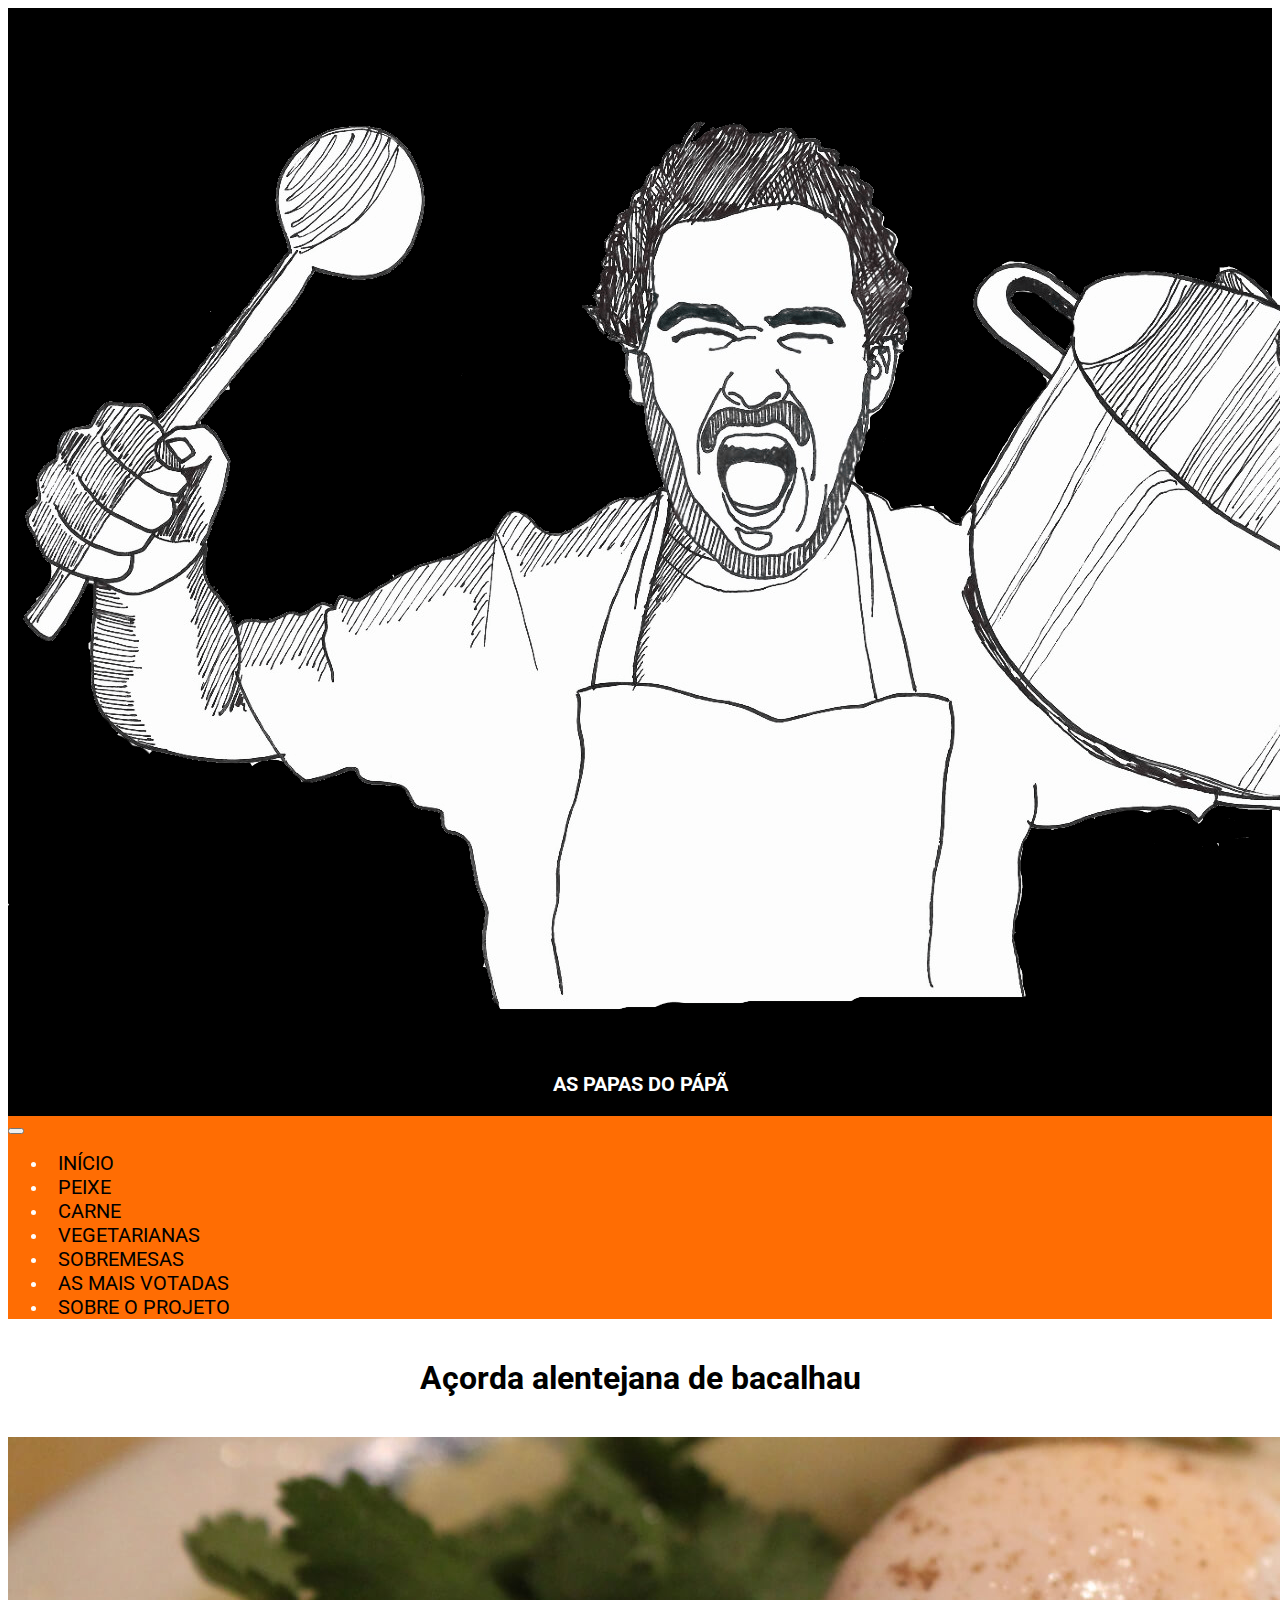
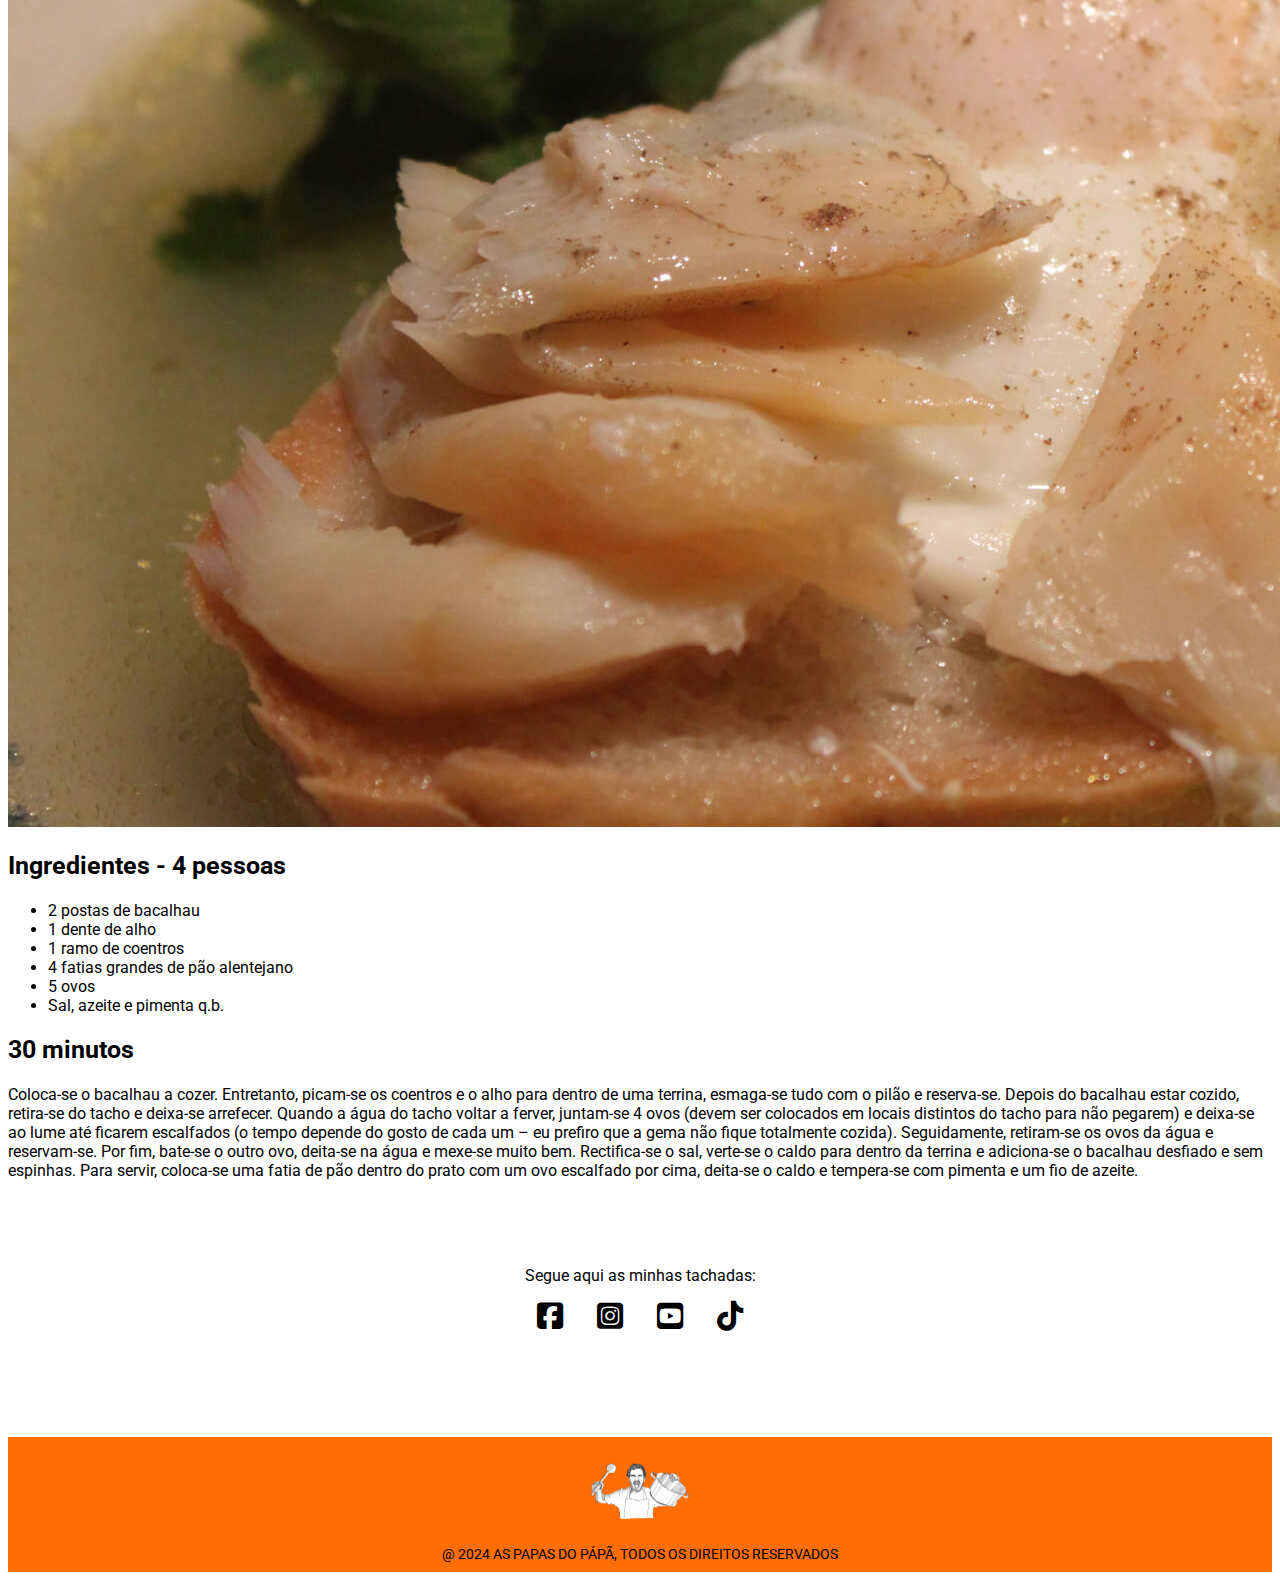
<file: detalhe1.html>
<!-- Framework Bootstrap
https://getbootstrap.com/docs/5.3/getting-started/introduction/#quick-start
-->
<!doctype html>
<html lang="en">
  <head>
    <meta charset="utf-8">
    <meta name="viewport" content="width=device-width, initial-scale=1">
    <!-- Muito importante o nome da página -->
    <title>As papas do Pápã</title>
    <link href="https://cdn.jsdelivr.net/npm/bootstrap@5.3.2/dist/css/bootstrap.min.css" rel="stylesheet" integrity="sha384-T3c6CoIi6uLrA9TneNEoa7RxnatzjcDSCmG1MXxSR1GAsXEV/Dwwykc2MPK8M2HN" crossorigin="anonymous">
    <link rel="stylesheet" href="https://cdnjs.cloudflare.com/ajax/libs/font-awesome/6.5.1/css/all.min.css">
    <!-- Inclusão de tipografia Google 
    https://fonts.google.com/specimen/Roboto -->
    <link rel="preconnect" href="https://fonts.googleapis.com">
    <link rel="preconnect" href="https://fonts.gstatic.com" crossorigin>
    <link href="https://fonts.googleapis.com/css2?family=Roboto:wght@300&display=swap" rel="stylesheet">
    <!-- Incluir o ficheiro externo de CSS -->
    <link rel="stylesheet" href="style.css">

    <!-- Meta Tags Generated with https://metatags.io -->
    <!-- Primary Meta Tags -->
    <title>As papas do Pápã - Pratos simples que te vão fazer parecer um autêntico chef </title>
    <meta name="title" content="As papas do Pápã - Pratos simples que te vão fazer parecer um autêntico chef " />
    <meta name="description" content="Se gostas de cozinhar mas achas que não tens jeito, lança-te nestas receitas e farás a diferença!" />
    <!-- Open Graph / Facebook -->
    <meta property="og:type" content="website" />
    <meta property="og:url" content="https://aspapasdopapa.github.io/aspapasdopapa/" />
    <meta property="og:title" content="As papas do Pápã - Pratos simples que te vão fazer parecer um autêntico chef " />
    <meta property="og:description" content="Se gostas de cozinhar mas achas que não tens jeito, lança-te nestas receitas e farás a diferença!" />
    <meta property="og:image" content="https://metatags.io/images/meta-tags.png" />
    <!-- Twitter -->
    <meta property="twitter:card" content="summary_large_image" />
    <meta property="twitter:url" content="https://aspapasdopapa.github.io/aspapasdopapa/" />
    <meta property="twitter:title" content="As papas do Pápã - Pratos simples que te vão fazer parecer um autêntico chef " />
    <meta property="twitter:description" content="Se gostas de cozinhar mas achas que não tens jeito, lança-te nestas receitas e farás a diferença!" />
    <meta property="twitter:image" content="https://metatags.io/images/meta-tags.png" />

  </head>
  <body>

<!-- Regra geral, o website tem 1 contentor -->
<div class="container">

         <!-- ÁREA "Menu" --> 
         <!-- criada a classe "header" para manipular os estilos do cabeçalho -->    
         <div class="row header">
          <div class="col-md-2 offset-md-5">
              <a href="index.html">
                  <img src="images/Image43.png" alt="Um rapaz a gritar com um tacho numa mão e uma colher de pau na outra" class="img-fluid logo">
              </a>   
              <p class="titulo-logo">As papas do Pápã</p> 
          </div>
        
       <!-- criada a classe "menu" para manipular os estilos do cabeçalho -->    
       <div class="col-md-12 menu">
              <nav class="navbar navbar-expand-lg">
                  <div class="container-fluid">
                    <button class="navbar-toggler" type="button" data-bs-toggle="collapse" data-bs-target="#navbarNav" aria-controls="navbarNav" aria-expanded="false" aria-label="Toggle navigation">
                      <span class="navbar-toggler-icon"></span>
                    </button>
                    <div class="collapse navbar-collapse justify-content-center" id="navbarNav">
                      <ul class="navbar-nav">


                          <li class="nav-item">
                              <a class="nav-link" href="index.html">Início</a>
                            </li>
                            <li class="nav-item">
                              <a class="nav-link" href="listagem1.html">Peixe</a>
                            </li>
                            <li class="nav-item">
                              <a class="nav-link" href="listagem2.html">Carne</a>
                            </li>
                            <li class="nav-item">
                              <a class="nav-link" href="listagem3.html">Vegetarianas</a>
                            </li>
                            <li class="nav-item">
                              <a class="nav-link" href="listagem4.html">Sobremesas</a>
                            </li>
                            <li class="nav-item">
                              <a class="nav-link" href="index.html">As mais votadas</a>
                            </li>
                            <li class="nav-item">
                              <a class="nav-link" href="index.html">Sobre o projeto</a>
                            </li>
                      </ul>
                    </div>
                  </div>
                </nav>
          </div>
      </div><!-- Fim de área "Menu" -->

      <div class="col-md-8 offset-md-2 header-area açorda">
        <h1>Açorda alentejana de bacalhau</h1>
      </div>

      <div class="row tradicional">
        <div class="col-md-12 p-0">
            <img src="images/Image49.jpg" class="img-fluid" alt="Um prato fundo redondo colorido com uma fatia de pão coberta de lascas de bacalhau e um ovo escalfado sobreposta num caldo de azeite e coentros">
        </div>
        <div class="col-md-6 offset-md-3">
        
            <h2>Ingredientes - 4 pessoas</h2>
            <ul>
                <li>2 postas de bacalhau</li>
                <li>1 dente de alho</li>
                <li>1 ramo de coentros</li>
                <li>4 fatias grandes de pão alentejano</li>
                <li>5 ovos</li>
                <li>Sal, azeite e pimenta q.b.</li>
            </ul>
            <h2>30 minutos</h2>

            <p>Coloca-se o bacalhau a cozer. Entretanto, picam-se os coentros e o alho para dentro de uma terrina, esmaga-se tudo com o pilão e reserva-se. Depois do bacalhau estar cozido, retira-se do tacho e deixa-se arrefecer. Quando a água do tacho voltar a ferver, juntam-se 4 ovos (devem ser colocados em locais distintos do tacho para não pegarem) e deixa-se ao lume até ficarem escalfados (o tempo depende do gosto de cada um – eu prefiro que a gema não fique totalmente cozida). Seguidamente, retiram-se os ovos da água e reservam-se. Por fim, bate-se o outro ovo, deita-se na água e mexe-se muito bem. Rectifica-se o sal, verte-se o caldo para dentro da terrina e adiciona-se o bacalhau desfiado e sem espinhas. Para servir, coloca-se uma fatia de pão dentro do prato com um ovo escalfado por cima, deita-se o caldo e tempera-se com pimenta e um fio de azeite.</p>
        </div>
    </div> 

        <!-- ÁREA "Rodapé" -->
        <div class="row">
          <div class="col-md-12 pre-footer social">
            <p>Segue aqui as minhas tachadas:</p>
            <ul>
              <li><a href="https://www.facebook.com"><i class="fa-brands fa-square-facebook"></i></a> </li> 
              <li><a href="https://www.instagram.com"><i class="fa-brands fa-square-instagram"></i></a> </li>
              <li><a href="https://www.youtube.com"><i class="fa-brands fa-square-youtube"></i></a> </li>
              <li><a href="https://www.tiktok.com"><i class="fa-brands fa-tiktok"></i></a> </li>
            </ul>
          </div>
          <div class="col-md-6 pre-footer">
          </div>
            <div class="col-md-12 logo-footer">
            <a href="index.html">
              <img src="images/Image43.png" alt="Um rapaz a gritar com um tacho numa mão e uma colher de pau na outra" class="img-fluid">
            </a>
          </div>
          <div class="col-md-12 footer">
              <a href="#">@ 2024 AS PAPAS DO PÁPÃ, TODOS OS DIREITOS RESERVADOS</a>
            </ul>
          </div>
        </div><!-- Fim de área "Rodapé" -->


    </div><!-- fim de contentor -->
    <!-- Não escrever nada após esta linha -->


    <script src="https://cdn.jsdelivr.net/npm/bootstrap@5.3.2/dist/js/bootstrap.bundle.min.js" integrity="sha384-C6RzsynM9kWDrMNeT87bh95OGNyZPhcTNXj1NW7RuBCsyN/o0jlpcV8Qyq46cDfL" crossorigin="anonymous"></script>
  </body>
</html>
</file>
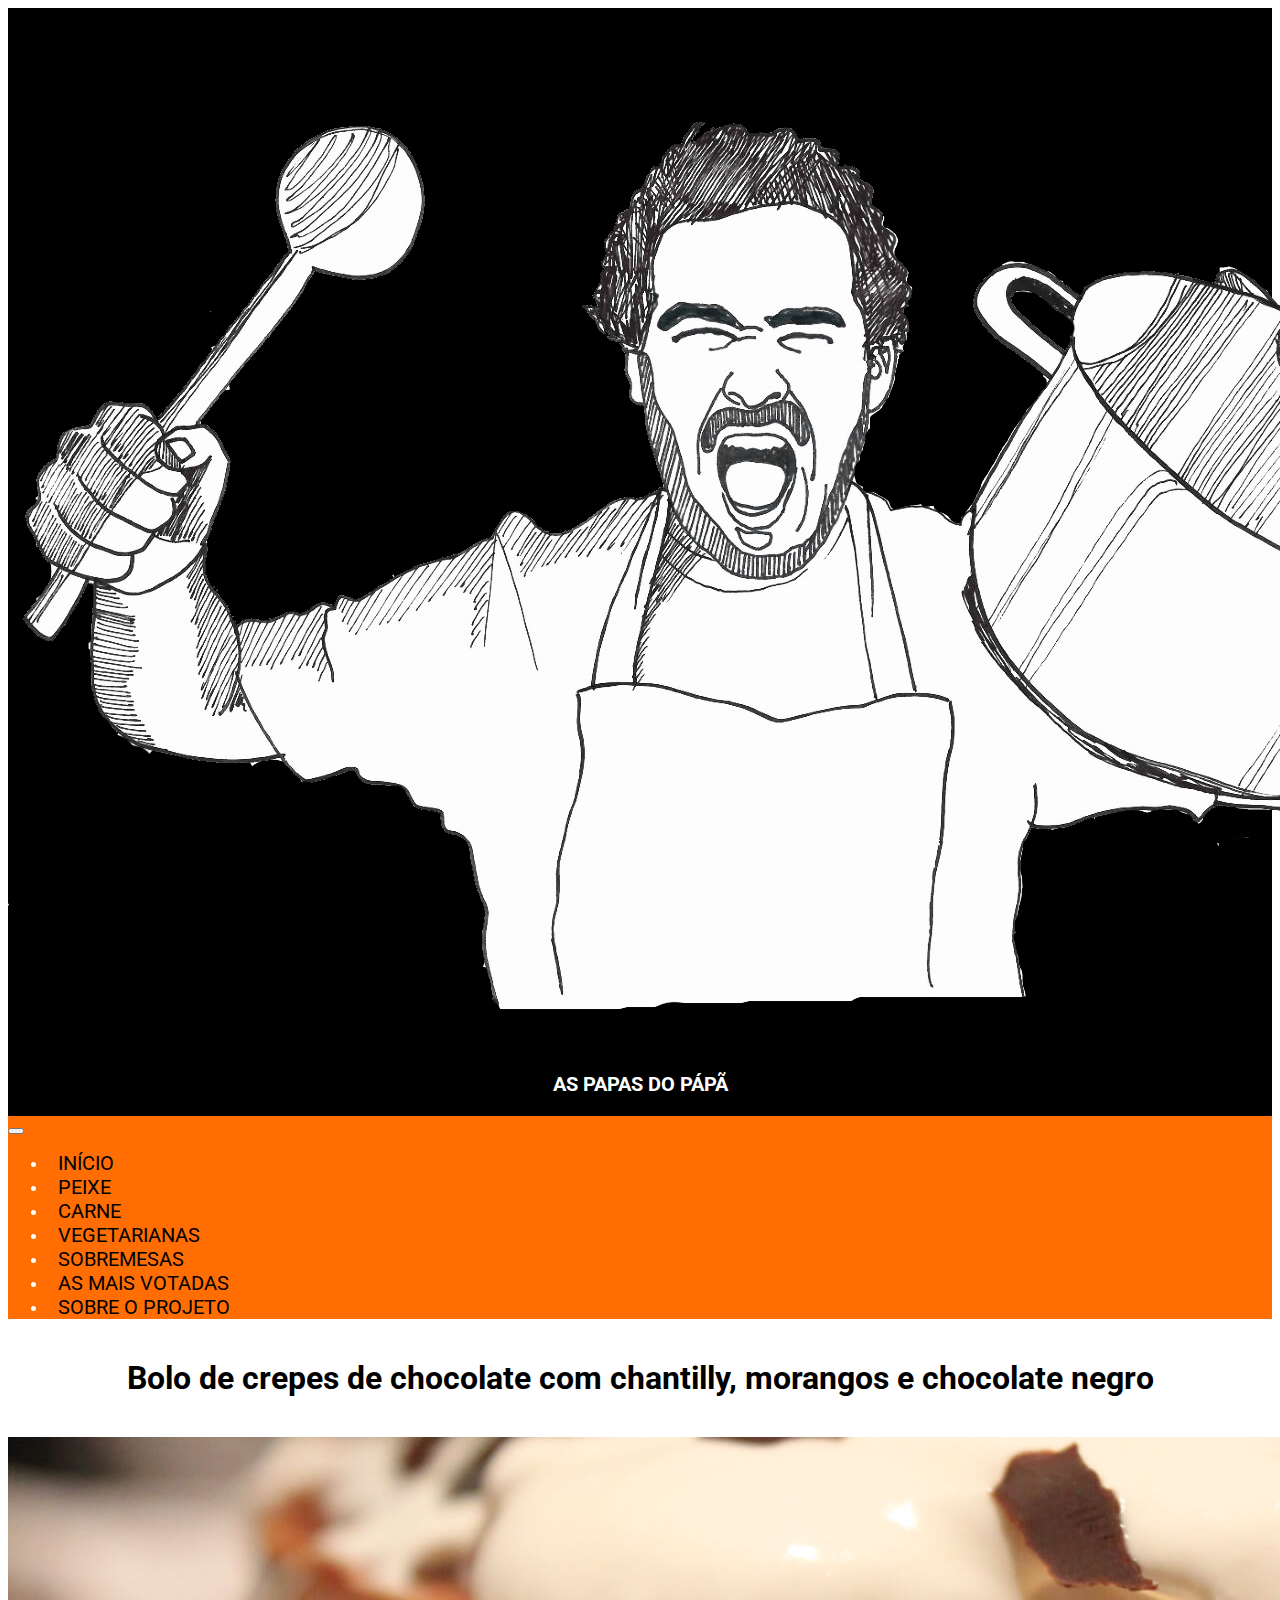
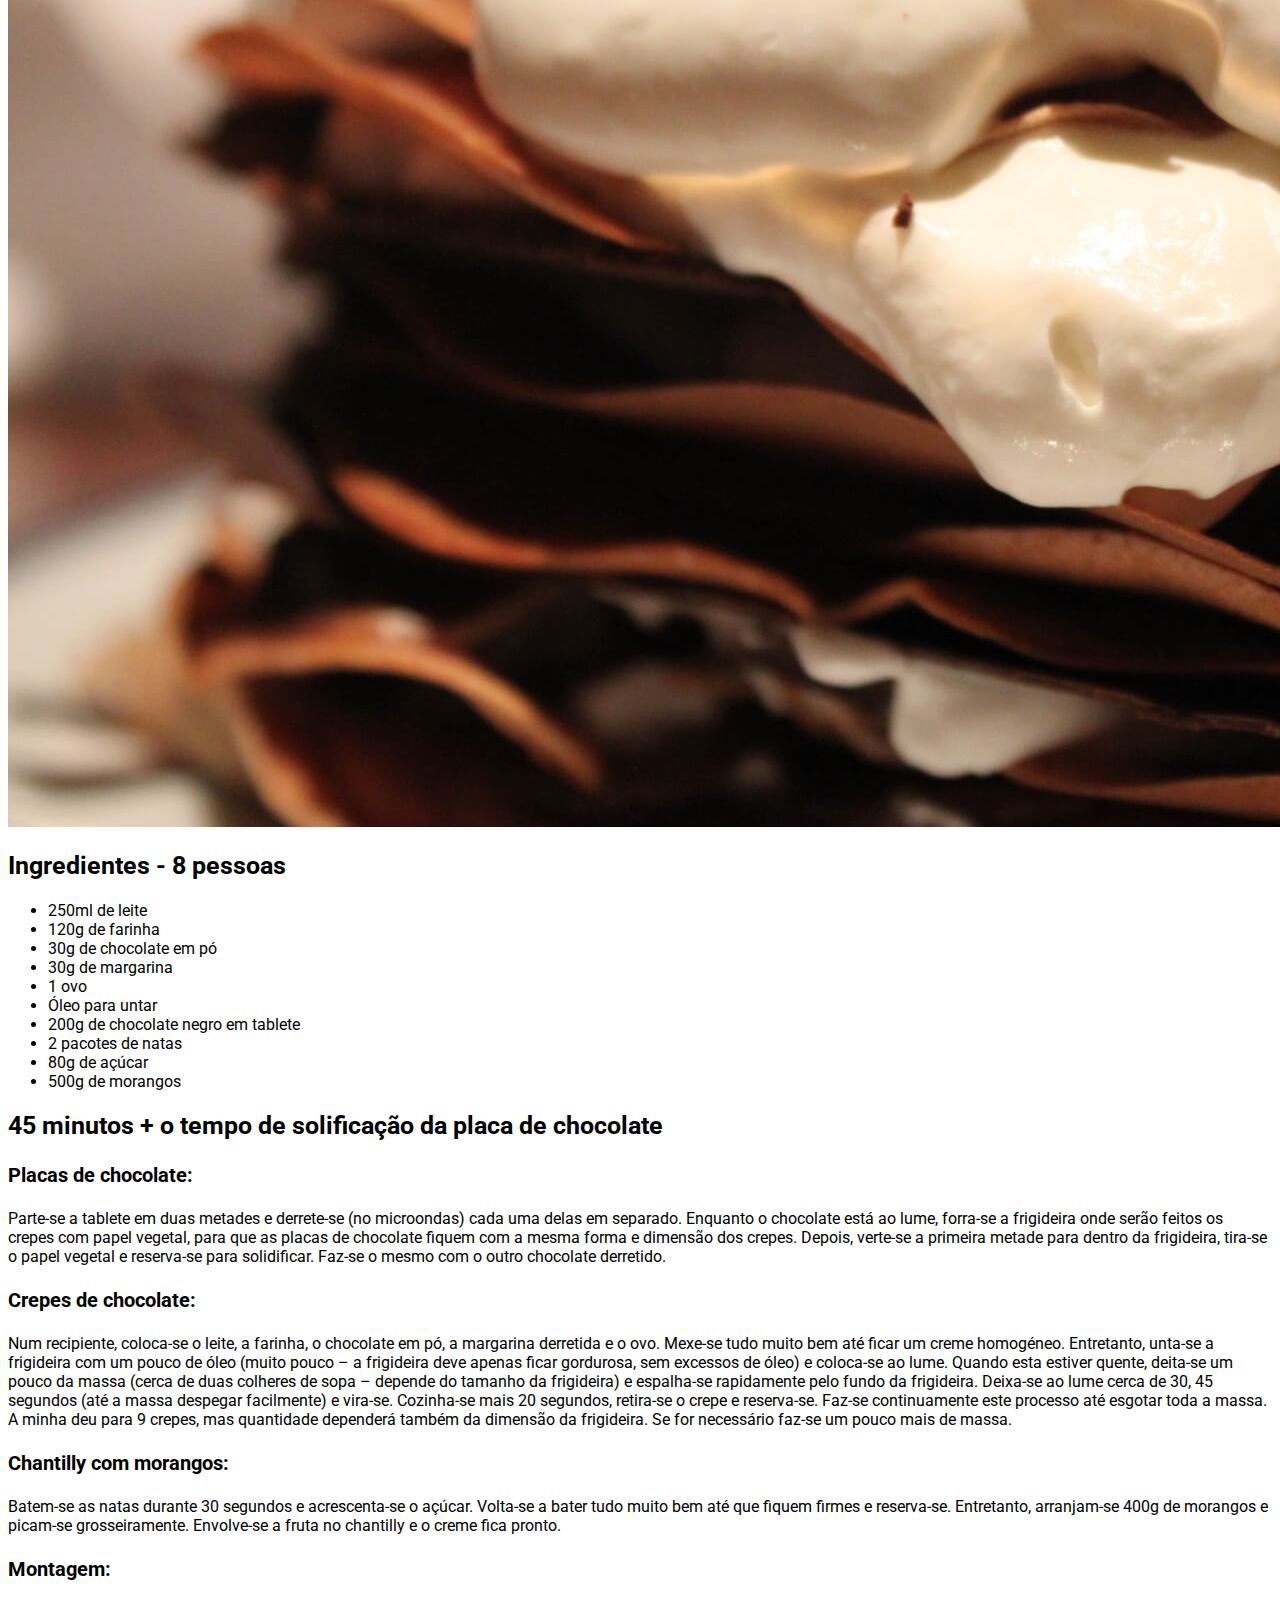
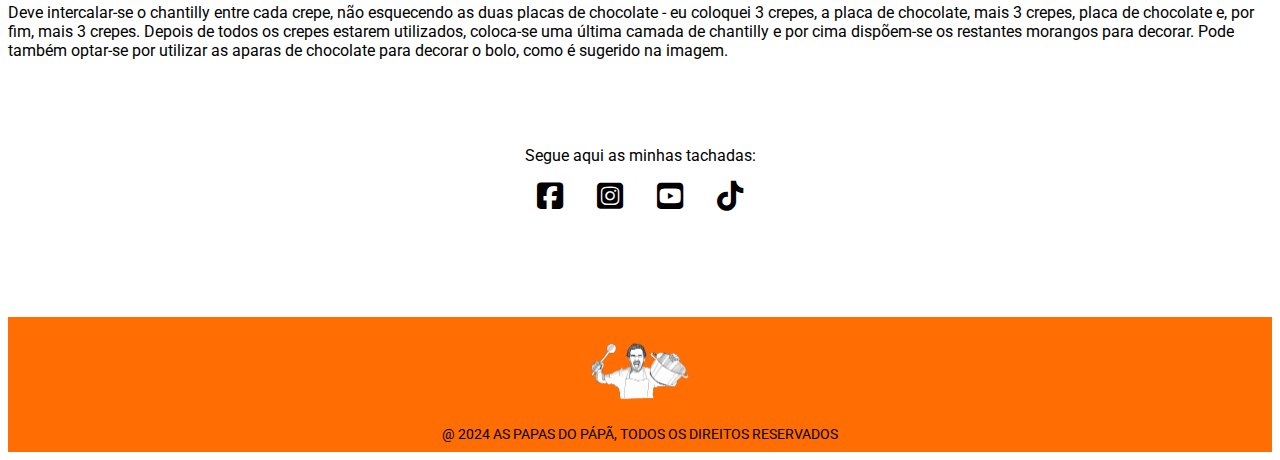
<file: detalhe2.html>
<!-- Framework Bootstrap
https://getbootstrap.com/docs/5.3/getting-started/introduction/#quick-start
-->
<!doctype html>
<html lang="en">
  <head>
    <meta charset="utf-8">
    <meta name="viewport" content="width=device-width, initial-scale=1">
    <!-- Muito importante o nome da página -->
    <title>As papas do Pápã</title>
    <link href="https://cdn.jsdelivr.net/npm/bootstrap@5.3.2/dist/css/bootstrap.min.css" rel="stylesheet" integrity="sha384-T3c6CoIi6uLrA9TneNEoa7RxnatzjcDSCmG1MXxSR1GAsXEV/Dwwykc2MPK8M2HN" crossorigin="anonymous">
    <link rel="stylesheet" href="https://cdnjs.cloudflare.com/ajax/libs/font-awesome/6.5.1/css/all.min.css">
    <!-- Inclusão de tipografia Google 
    https://fonts.google.com/specimen/Roboto -->
    <link rel="preconnect" href="https://fonts.googleapis.com">
    <link rel="preconnect" href="https://fonts.gstatic.com" crossorigin>
    <link href="https://fonts.googleapis.com/css2?family=Roboto:wght@300&display=swap" rel="stylesheet">
    <!-- Incluir o ficheiro externo de CSS -->
    <link rel="stylesheet" href="style.css">

    <!-- Meta Tags Generated with https://metatags.io -->
    <!-- Primary Meta Tags -->
    <title>As papas do Pápã - Pratos simples que te vão fazer parecer um autêntico chef </title>
    <meta name="title" content="As papas do Pápã - Pratos simples que te vão fazer parecer um autêntico chef " />
    <meta name="description" content="Se gostas de cozinhar mas achas que não tens jeito, lança-te nestas receitas e farás a diferença!" />
    <!-- Open Graph / Facebook -->
    <meta property="og:type" content="website" />
    <meta property="og:url" content="https://aspapasdopapa.github.io/aspapasdopapa/" />
    <meta property="og:title" content="As papas do Pápã - Pratos simples que te vão fazer parecer um autêntico chef " />
    <meta property="og:description" content="Se gostas de cozinhar mas achas que não tens jeito, lança-te nestas receitas e farás a diferença!" />
    <meta property="og:image" content="https://metatags.io/images/meta-tags.png" />
    <!-- Twitter -->
    <meta property="twitter:card" content="summary_large_image" />
    <meta property="twitter:url" content="https://aspapasdopapa.github.io/aspapasdopapa/" />
    <meta property="twitter:title" content="As papas do Pápã - Pratos simples que te vão fazer parecer um autêntico chef " />
    <meta property="twitter:description" content="Se gostas de cozinhar mas achas que não tens jeito, lança-te nestas receitas e farás a diferença!" />
    <meta property="twitter:image" content="https://metatags.io/images/meta-tags.png" />

  </head>
  <body>

<!-- Regra geral, o website tem 1 contentor -->
<div class="container">

         <!-- ÁREA "Menu" --> 
         <!-- criada a classe "header" para manipular os estilos do cabeçalho -->    
         <div class="row header">
          <div class="col-md-2 offset-md-5">
              <a href="index.html">
                  <img src="images/Image43.png" alt="Um rapaz a gritar com um tacho numa mão e uma colher de pau na outra" class="img-fluid logo">
              </a>   
              <p class="titulo-logo">As papas do Pápã</p> 
          </div>
        
       <!-- criada a classe "menu" para manipular os estilos do cabeçalho -->    
       <div class="col-md-12 menu">
              <nav class="navbar navbar-expand-lg">
                  <div class="container-fluid">
                    <button class="navbar-toggler" type="button" data-bs-toggle="collapse" data-bs-target="#navbarNav" aria-controls="navbarNav" aria-expanded="false" aria-label="Toggle navigation">
                      <span class="navbar-toggler-icon"></span>
                    </button>
                    <div class="collapse navbar-collapse justify-content-center" id="navbarNav">
                      <ul class="navbar-nav">


                          <li class="nav-item">
                              <a class="nav-link" href="index.html">Início</a>
                            </li>
                            <li class="nav-item">
                              <a class="nav-link" href="listagem1.html">Peixe</a>
                            </li>
                            <li class="nav-item">
                              <a class="nav-link" href="listagem2.html">Carne</a>
                            </li>
                            <li class="nav-item">
                              <a class="nav-link" href="listagem3.html">Vegetarianas</a>
                            </li>
                            <li class="nav-item">
                              <a class="nav-link" href="listagem4.html">Sobremesas</a>
                            </li>
                            <li class="nav-item">
                              <a class="nav-link" href="index.html">As mais votadas</a>
                            </li>
                            <li class="nav-item">
                              <a class="nav-link" href="index.html">Sobre o projeto</a>
                            </li>
                      </ul>
                    </div>
                  </div>
                </nav>
          </div>
      </div><!-- Fim de área "Menu" -->

      <div class="col-md-8 offset-md-2 header-area doce">
        <h1>Bolo de crepes de chocolate com chantilly, morangos e chocolate negro</h1>
      </div>

      <div class="row crepes">
        <div class="col-md-12 p-0">
            <img src="images/Image50.jpg" class="img-fluid" alt="Um prato branco com crepes finos de chocolate empilhados com chantilly e cobertos de pedaços de morangos e lascas de chocolate negro">
        </div>
        <div class="col-md-6 offset-md-3">
        
            <h2>Ingredientes - 8 pessoas</h2>
            <ul>
                <li>250ml de leite</li>
                <li>120g de farinha</li>
                <li>30g de chocolate em pó</li>
                <li>30g de margarina</li>
                <li>1 ovo</li>
                <li>Óleo para untar</li>
                <li>200g de chocolate negro em tablete</li>
                <li>2 pacotes de natas</li>
                <li>80g de açúcar</li>
                <li>500g de morangos</li>
            </ul>
            <h2>45 minutos + o tempo de solificação da placa de chocolate</h2>

            <h3>Placas de chocolate:</h3>

            <p>Parte-se a tablete em duas metades e derrete-se (no microondas) cada uma delas em separado. Enquanto o chocolate está ao lume, forra-se a frigideira onde serão feitos os crepes com papel vegetal, para que as placas de chocolate fiquem com a mesma forma e dimensão dos crepes. Depois, verte-se a primeira metade para dentro da frigideira, tira-se o papel vegetal e reserva-se para solidificar. Faz-se o mesmo com o outro chocolate derretido.</p>
       
            <h3>Crepes de chocolate:</h3>

            <p>Num recipiente, coloca-se o leite, a farinha, o chocolate em pó, a margarina derretida e o ovo. Mexe-se tudo muito bem até ficar um creme homogéneo. Entretanto, unta-se a frigideira com um pouco de óleo (muito pouco – a frigideira deve apenas ficar gordurosa, sem excessos de óleo) e coloca-se ao lume. Quando esta estiver quente, deita-se um pouco da massa (cerca de duas colheres de sopa – depende do tamanho da frigideira) e espalha-se rapidamente pelo fundo da frigideira. Deixa-se ao lume cerca de 30, 45 segundos (até a massa despegar facilmente) e vira-se. Cozinha-se mais 20 segundos, retira-se o crepe e reserva-se. Faz-se continuamente este processo até esgotar toda a massa. A minha deu para 9 crepes, mas quantidade dependerá também da dimensão da frigideira. Se for necessário faz-se um pouco mais de massa.</p>

            <h3>Chantilly com morangos:</h3>

            <p>Batem-se as natas durante 30 segundos e acrescenta-se o açúcar. Volta-se a bater tudo muito bem até que fiquem firmes e reserva-se. Entretanto, arranjam-se 400g de morangos e picam-se grosseiramente. Envolve-se a fruta no chantilly e o creme fica pronto.</p>

            <h3>Montagem:</h3>

            <p>Deve intercalar-se o chantilly entre cada crepe, não esquecendo as duas placas de chocolate - eu coloquei 3 crepes, a placa de chocolate, mais 3 crepes, placa de chocolate e, por fim, mais 3 crepes. Depois de todos os crepes estarem utilizados, coloca-se uma última camada de chantilly e por cima dispõem-se os restantes morangos para decorar. Pode também optar-se por utilizar as aparas de chocolate para decorar o bolo, como é sugerido na imagem.</p>
          </div>
    </div> 

        <!-- ÁREA "Rodapé" -->
        <div class="row">
          <div class="col-md-12 pre-footer social">
            <p>Segue aqui as minhas tachadas:</p>
            <ul>
              <li><a href="https://www.facebook.com"><i class="fa-brands fa-square-facebook"></i></a> </li> 
              <li><a href="https://www.instagram.com"><i class="fa-brands fa-square-instagram"></i></a> </li>
              <li><a href="https://www.youtube.com"><i class="fa-brands fa-square-youtube"></i></a> </li>
              <li><a href="https://www.tiktok.com"><i class="fa-brands fa-tiktok"></i></a> </li>
            </ul>
          </div>
          <div class="col-md-6 pre-footer">
          
          </div>
            <div class="col-md-12 logo-footer">
            <a href="index.html">
              <img src="images/Image43.png" alt="Um rapaz a gritar com um tacho numa mão e uma colher de pau na outra" class="img-fluid">
            </a>
          </div>
          <div class="col-md-12 footer">
              <a href="#">@ 2024 AS PAPAS DO PÁPÃ, TODOS OS DIREITOS RESERVADOS</a>
            </ul>
          </div>
        </div><!-- Fim de área "Rodapé" -->


    </div><!-- fim de contentor -->
    <!-- Não escrever nada após esta linha -->


    <script src="https://cdn.jsdelivr.net/npm/bootstrap@5.3.2/dist/js/bootstrap.bundle.min.js" integrity="sha384-C6RzsynM9kWDrMNeT87bh95OGNyZPhcTNXj1NW7RuBCsyN/o0jlpcV8Qyq46cDfL" crossorigin="anonymous"></script>
  </body>
</html>
</file>
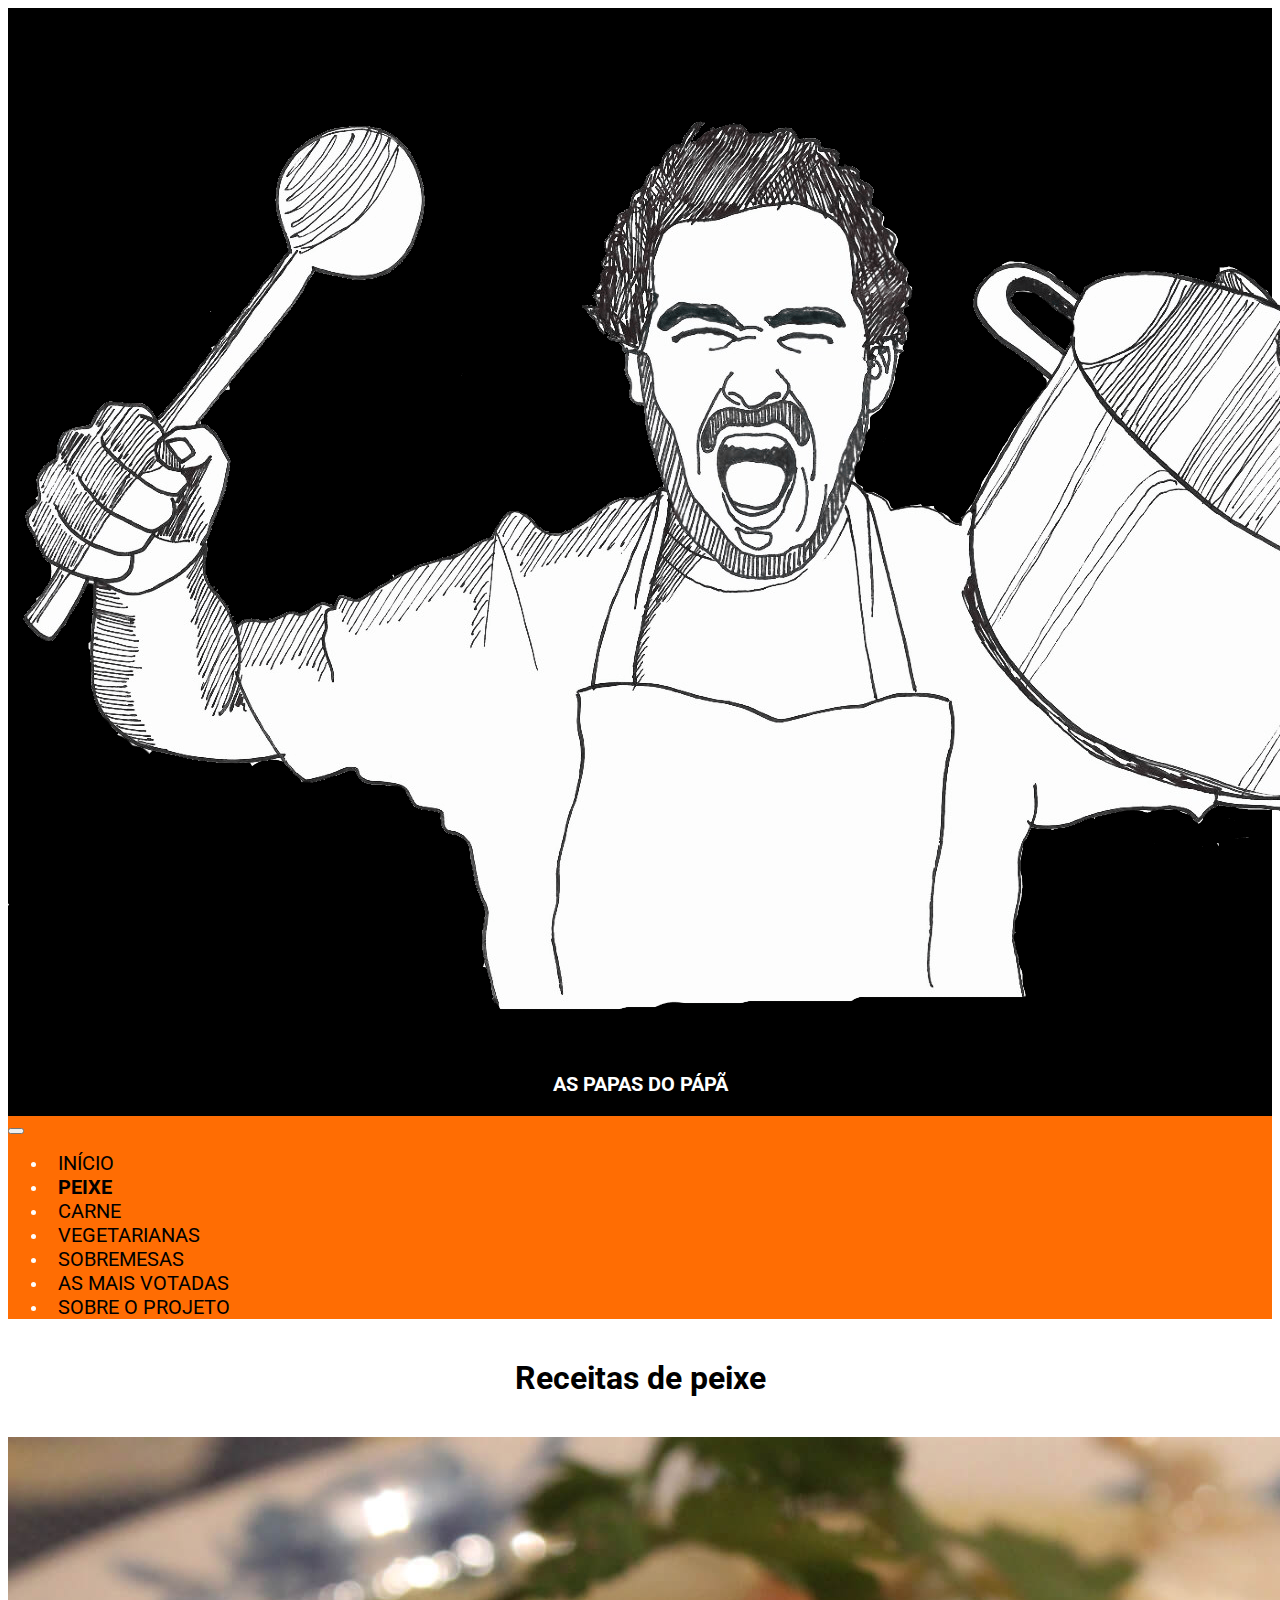
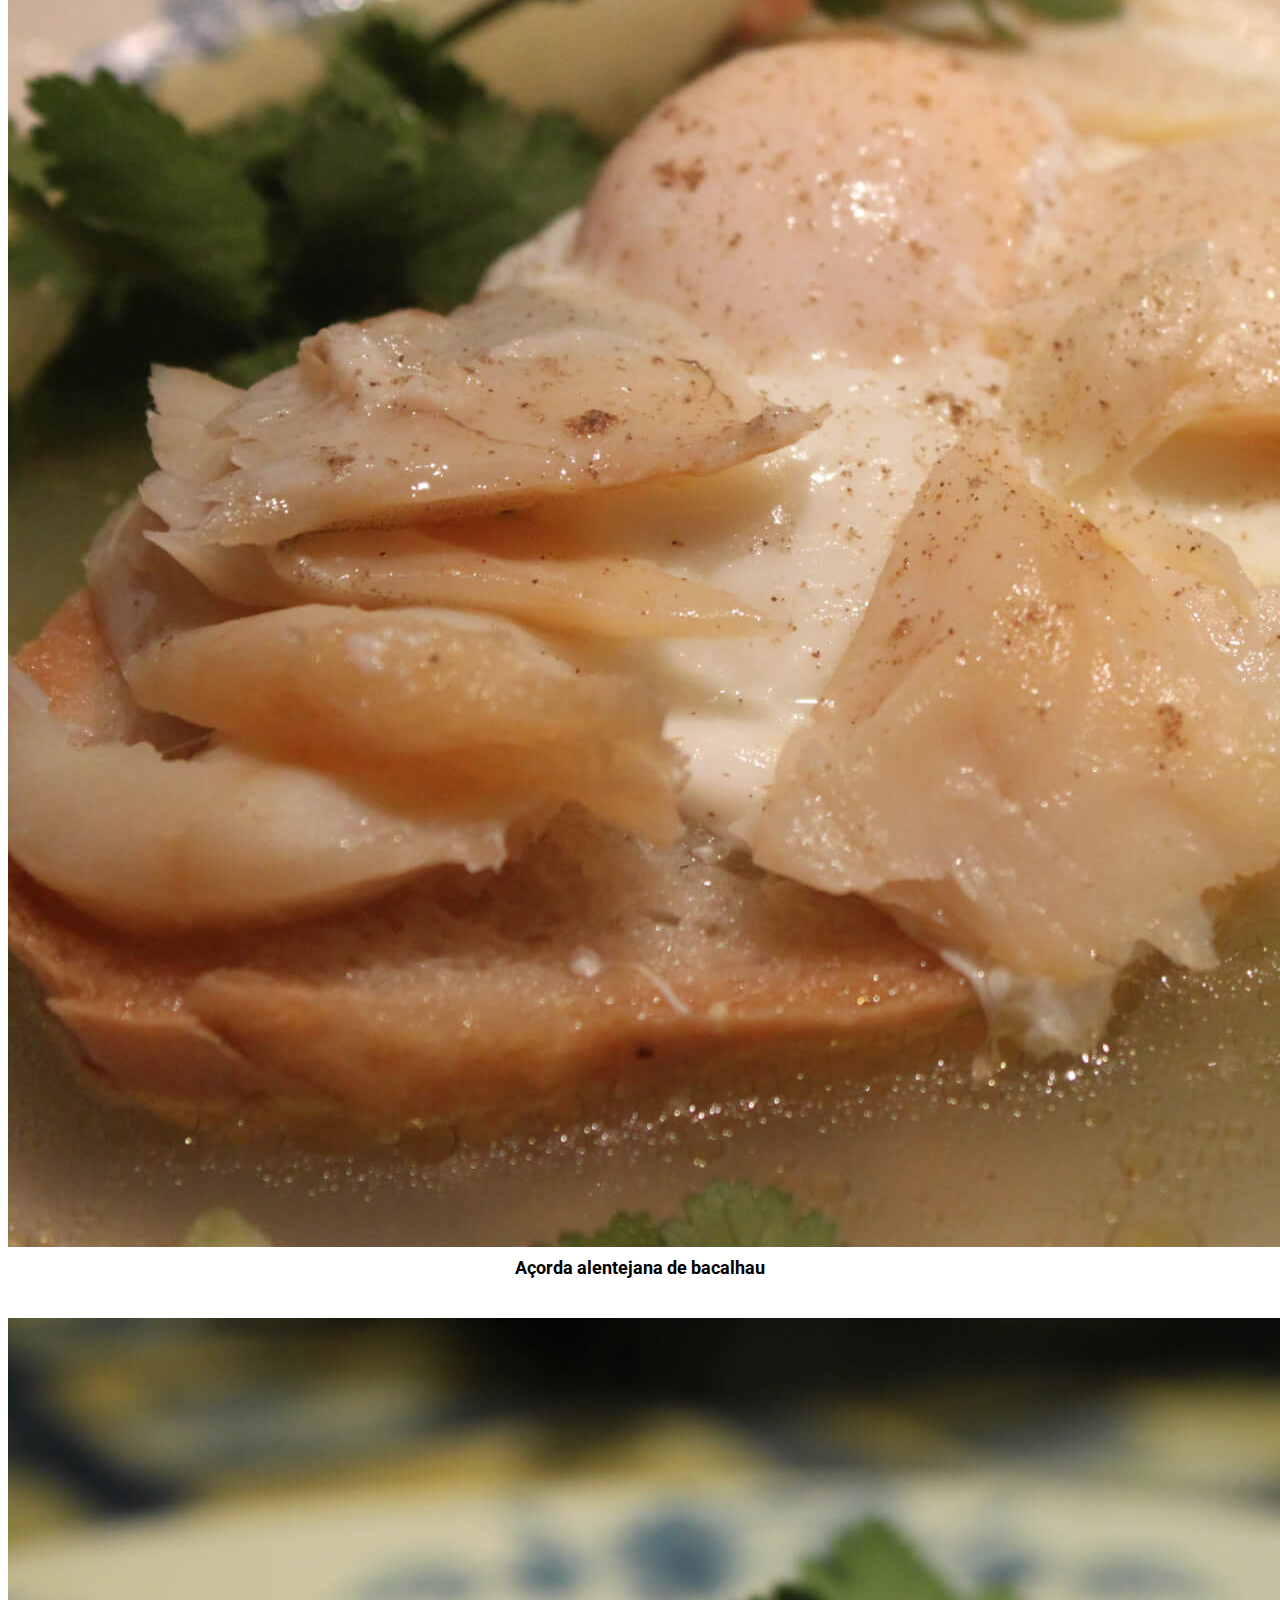
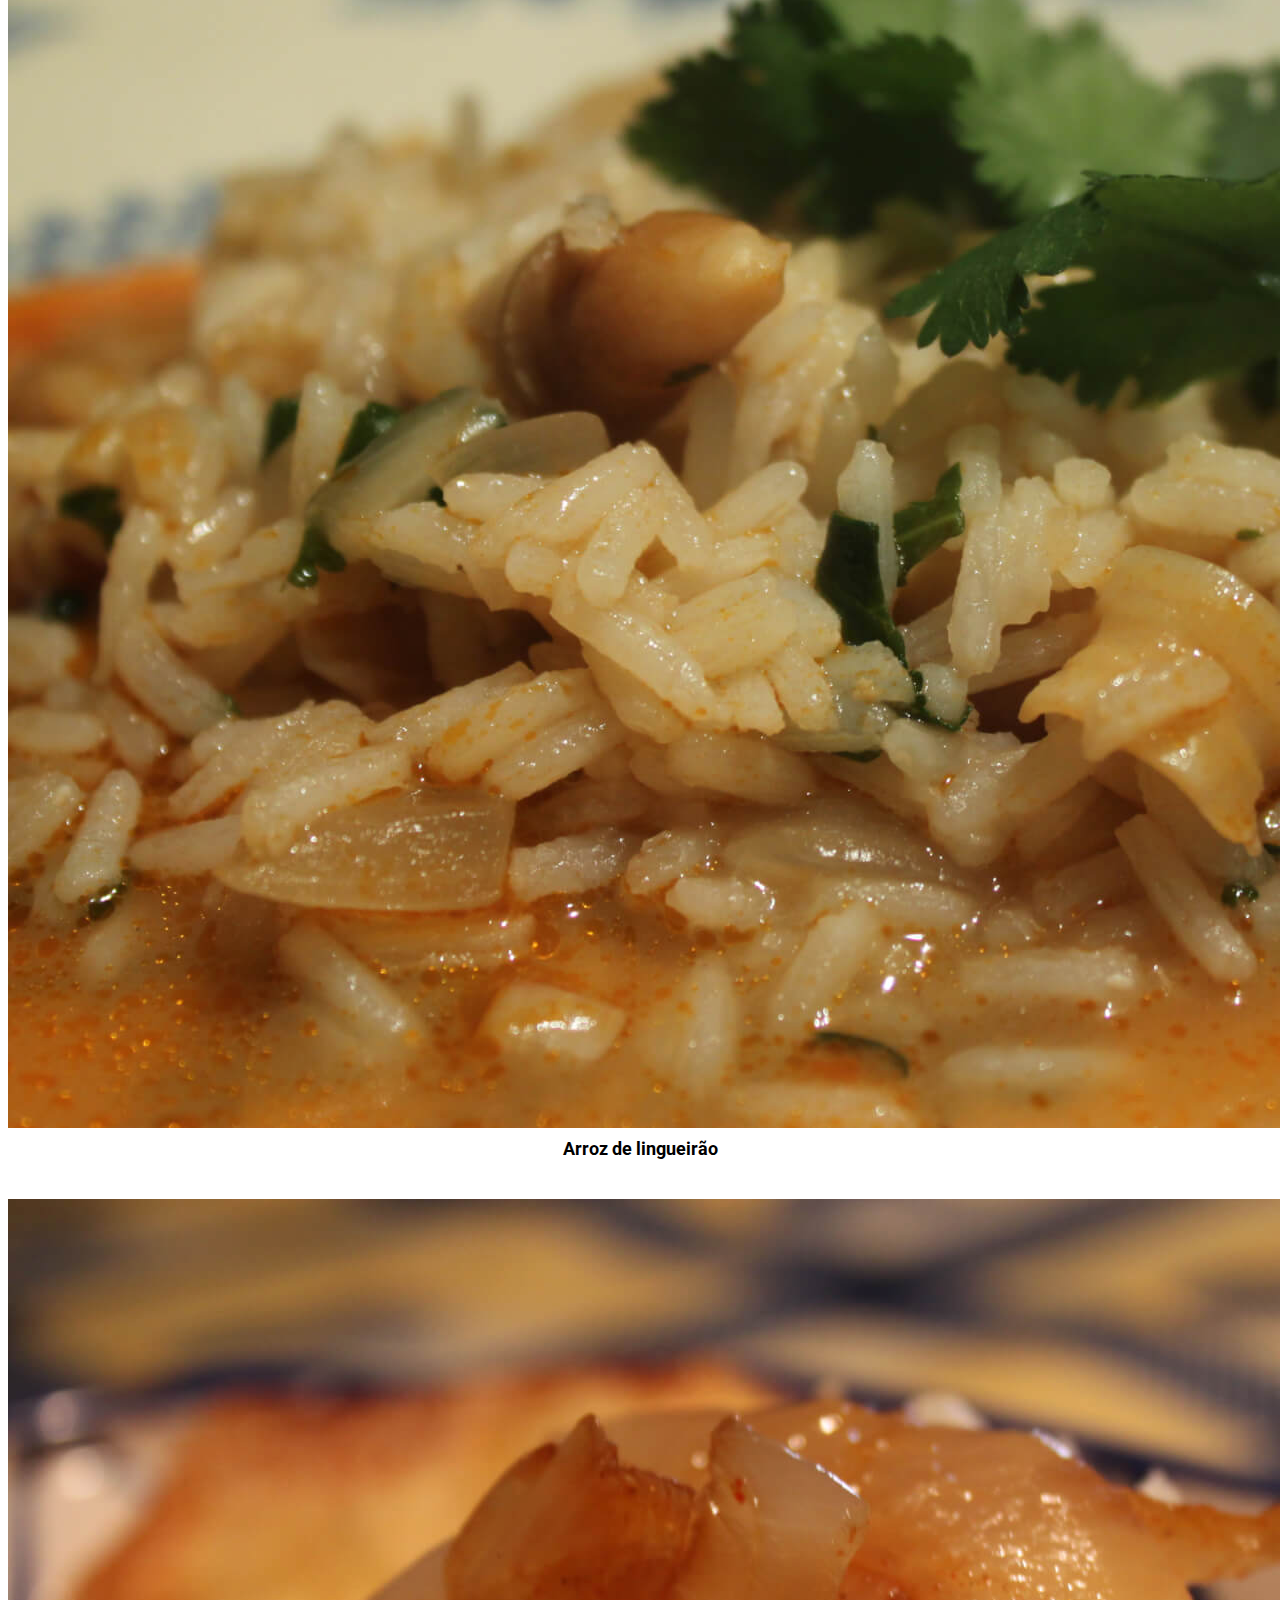
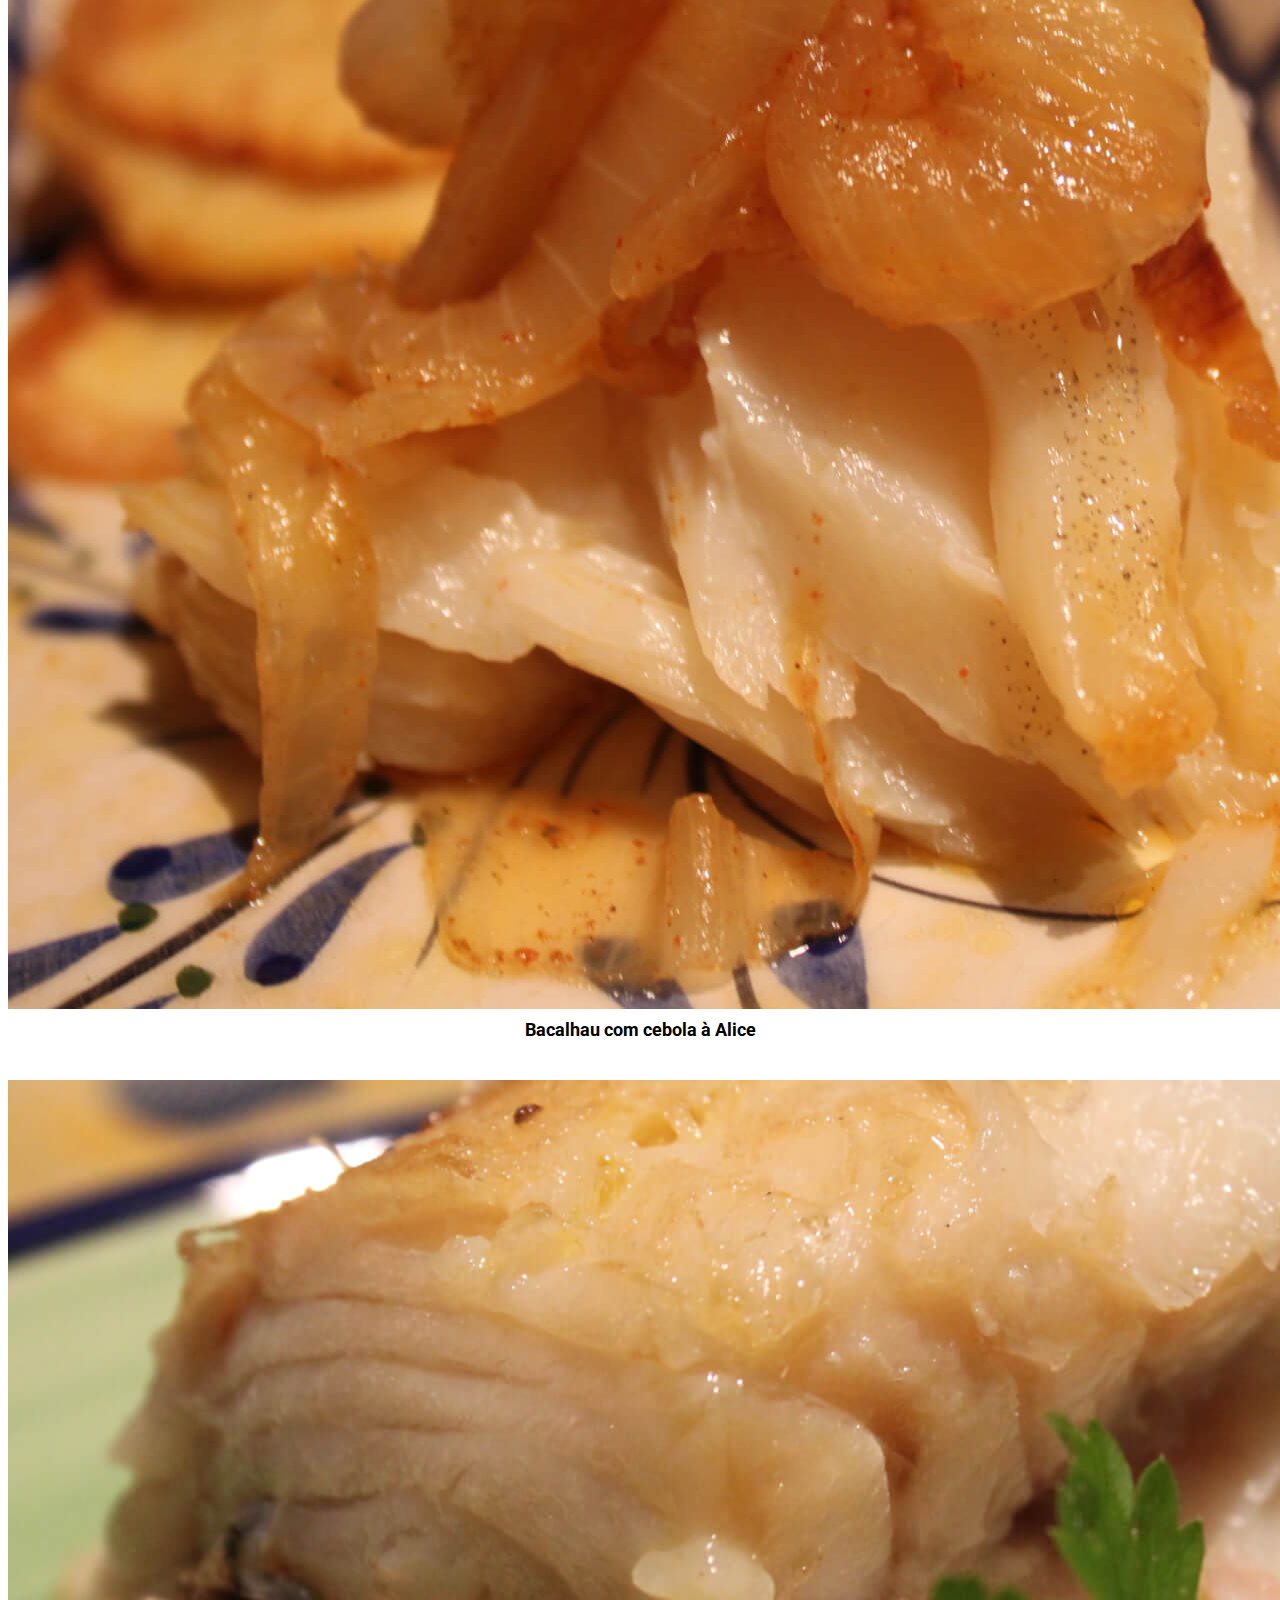
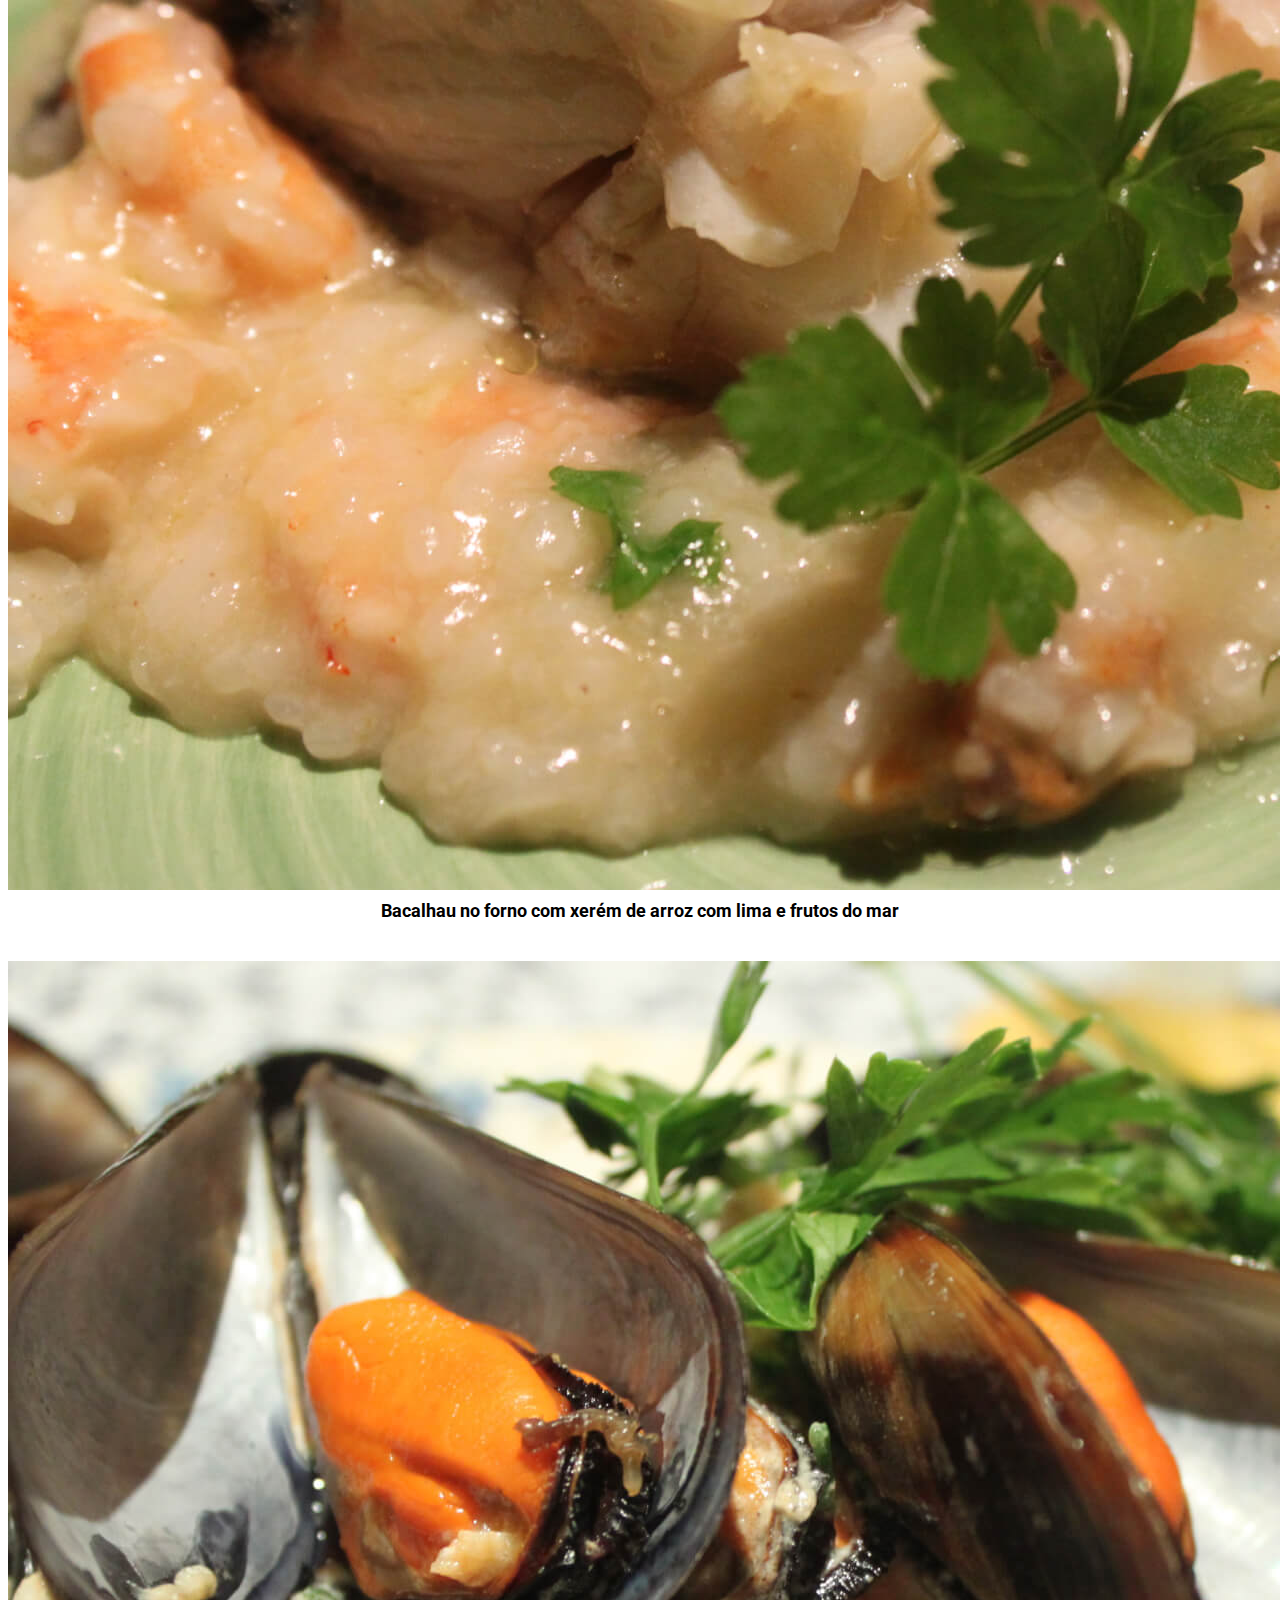
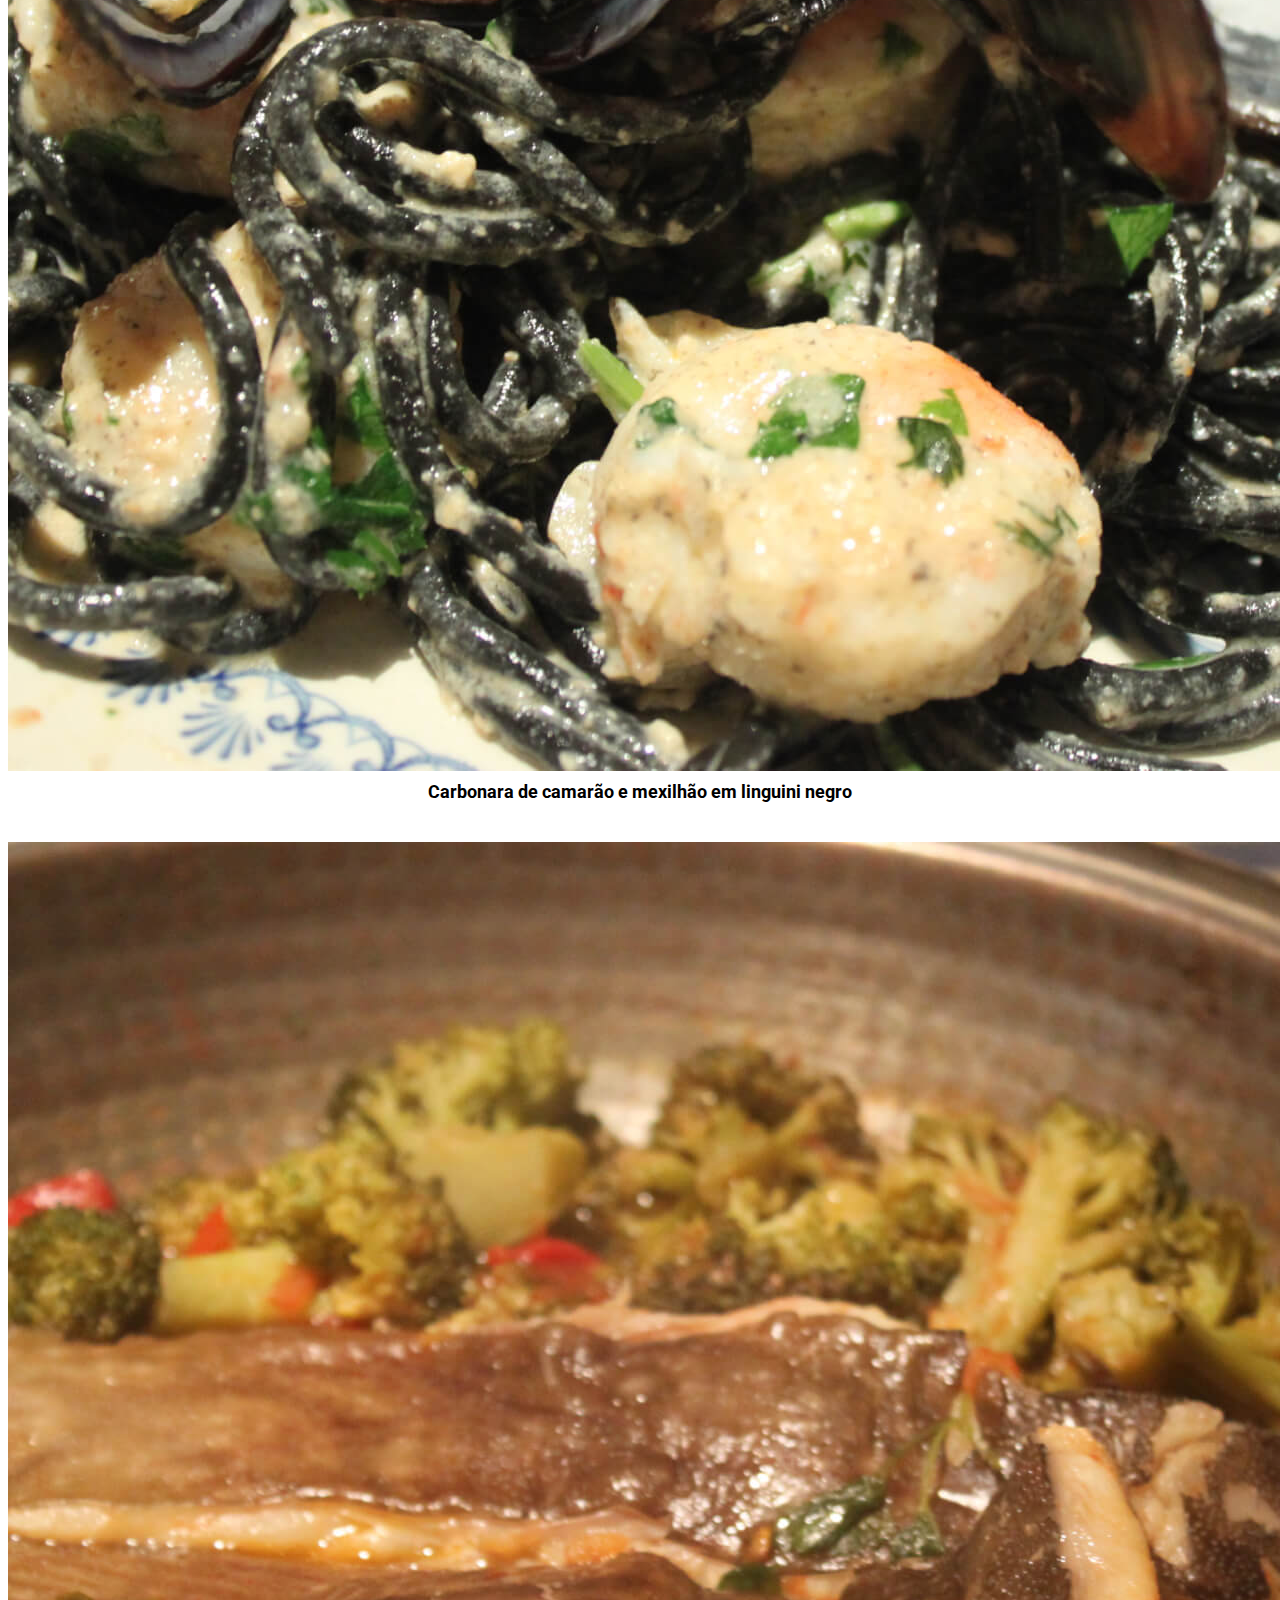
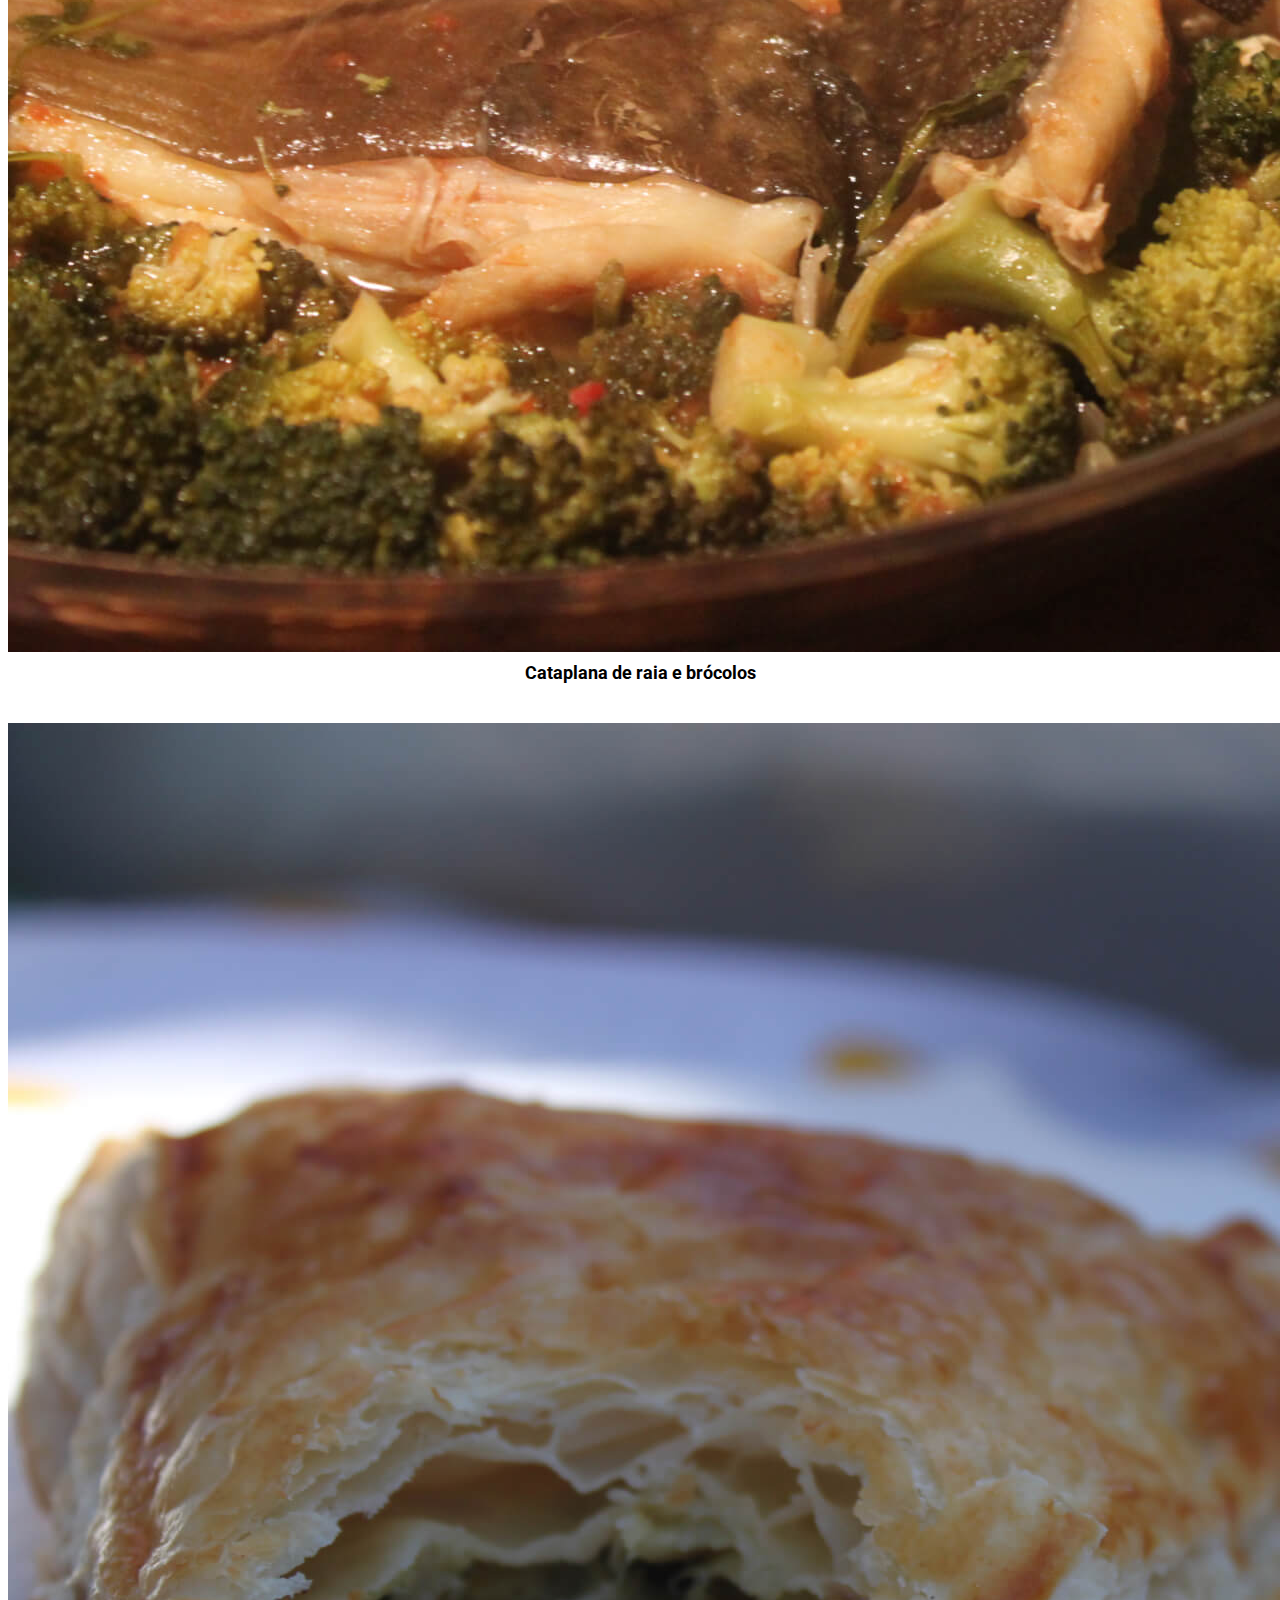
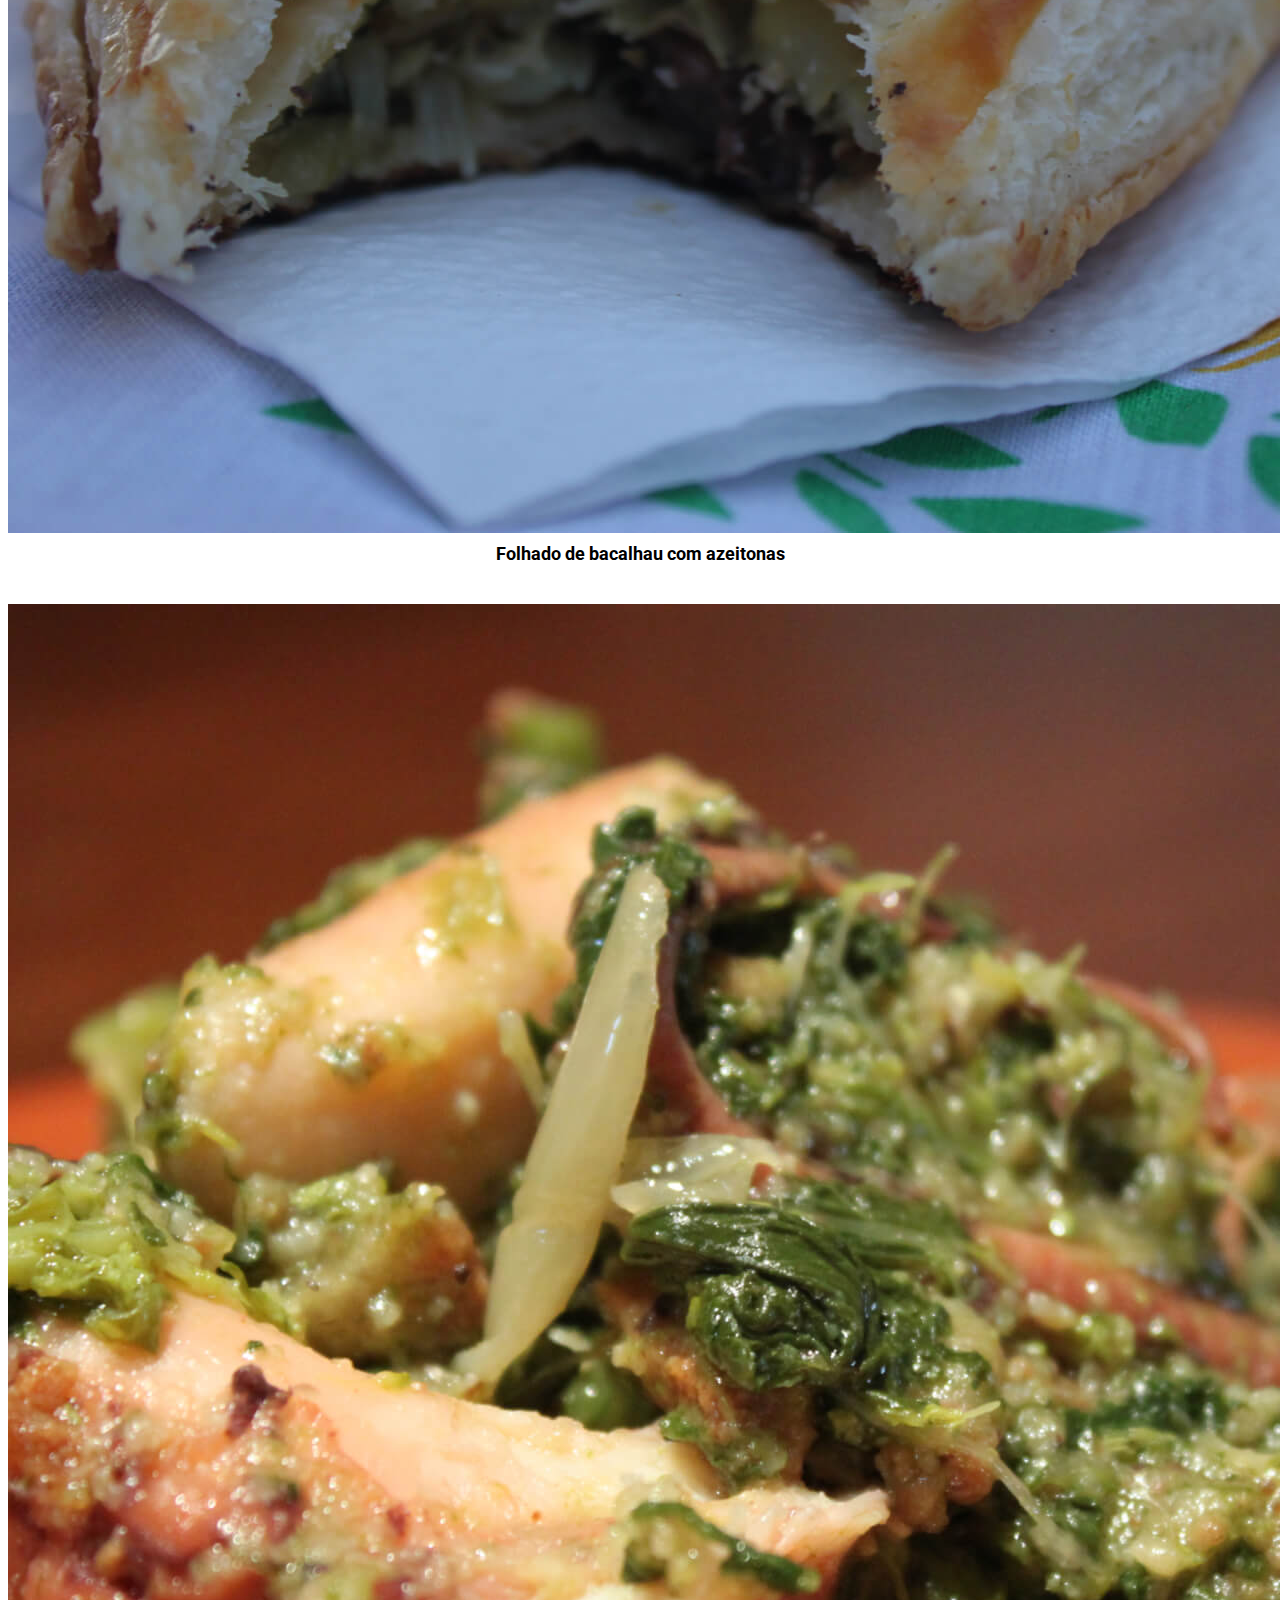
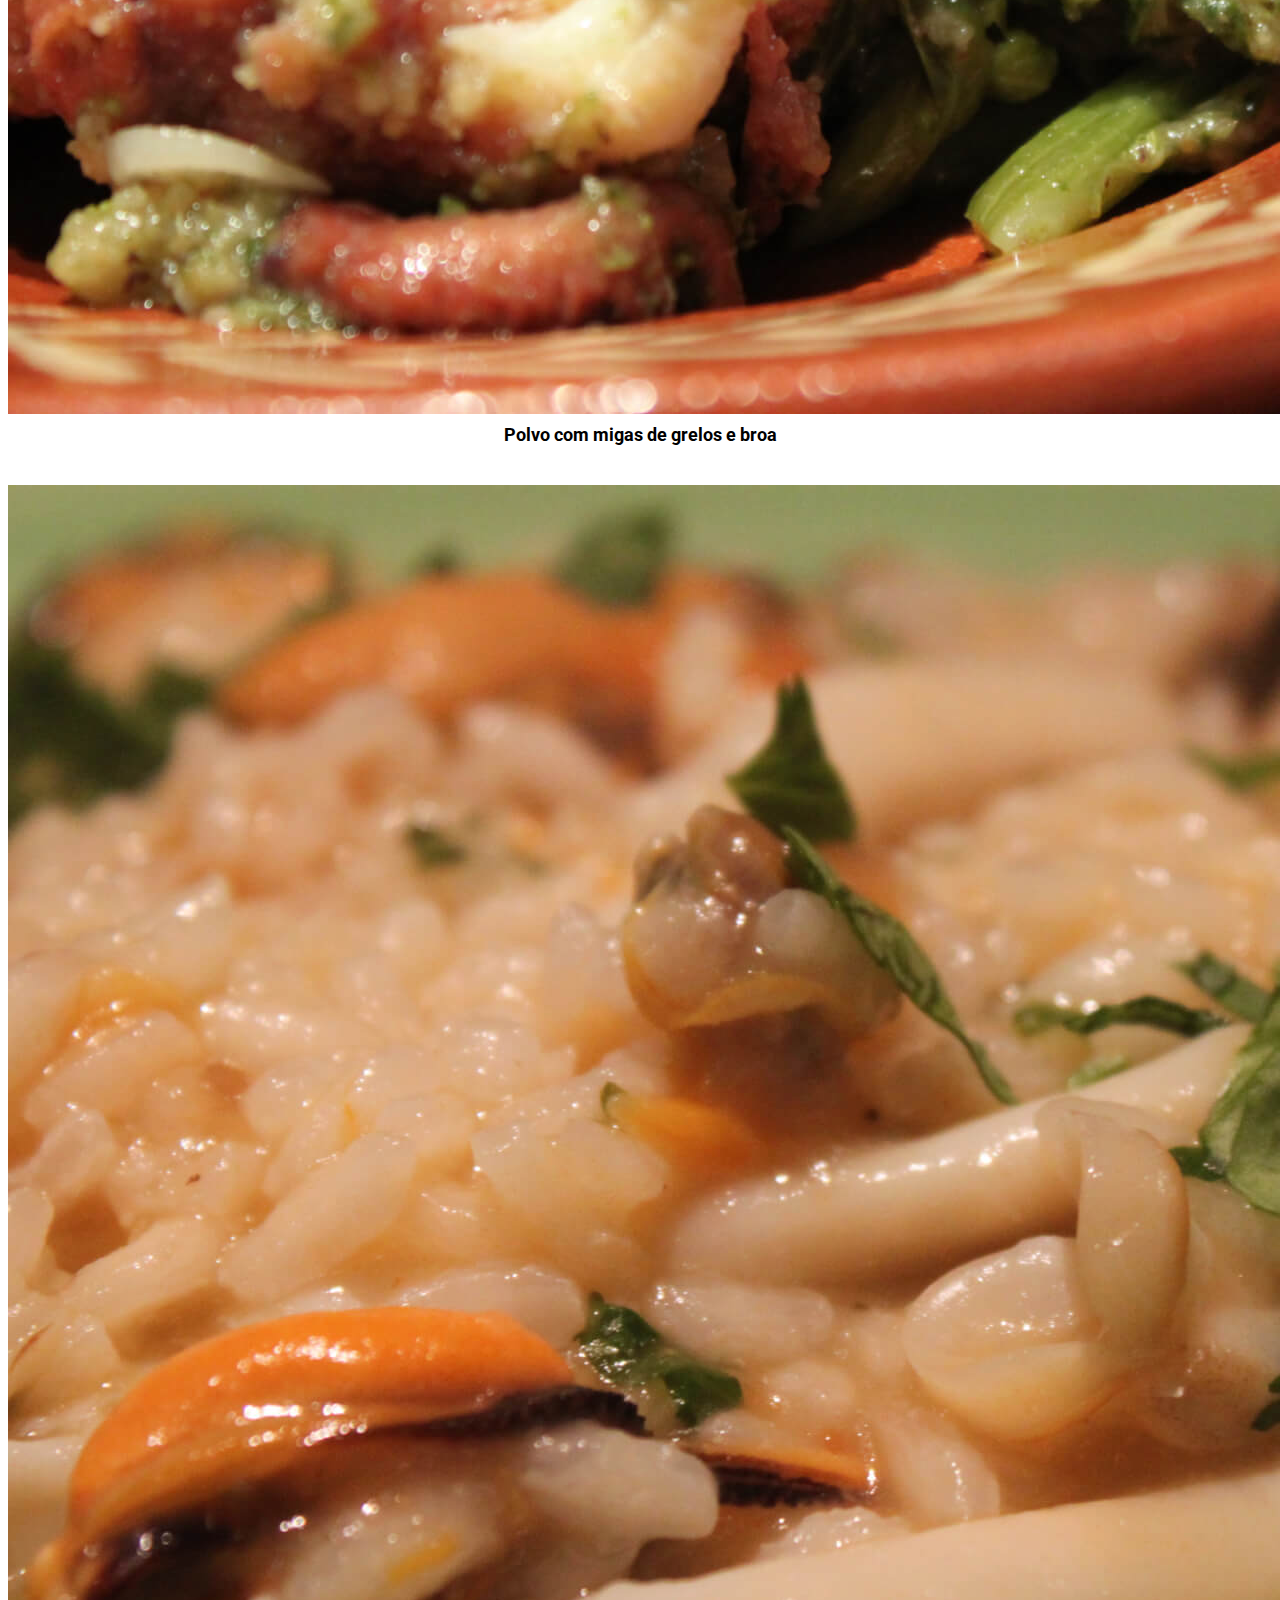
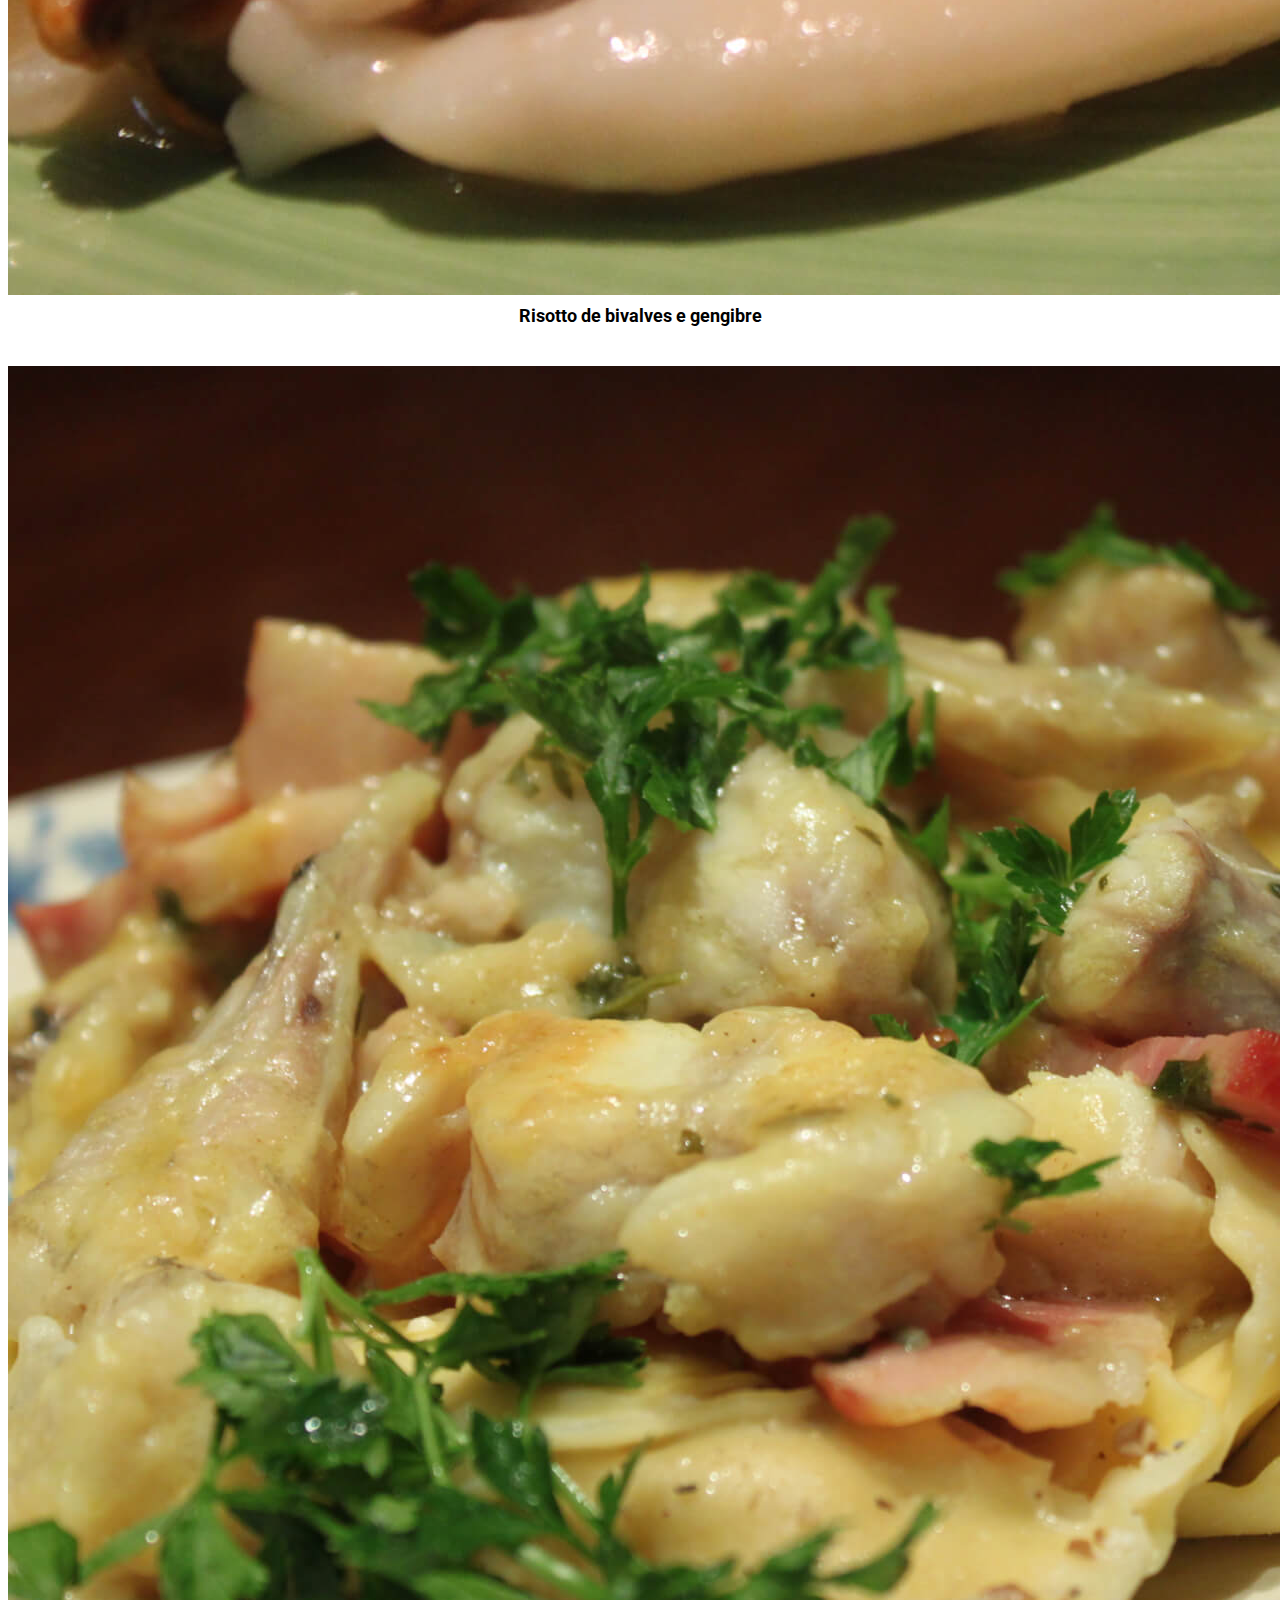
<file: listagem1.html>
<!-- Framework Bootstrap
https://getbootstrap.com/docs/5.3/getting-started/introduction/#quick-start
-->
<!doctype html>
<html lang="en">
  <head>
    <meta charset="utf-8">
    <meta name="viewport" content="width=device-width, initial-scale=1">
    <!-- Muito importante o nome da página -->
    <title>As papas do Pápã</title>
    <link href="https://cdn.jsdelivr.net/npm/bootstrap@5.3.2/dist/css/bootstrap.min.css" rel="stylesheet" integrity="sha384-T3c6CoIi6uLrA9TneNEoa7RxnatzjcDSCmG1MXxSR1GAsXEV/Dwwykc2MPK8M2HN" crossorigin="anonymous">
    <link rel="stylesheet" href="https://cdnjs.cloudflare.com/ajax/libs/font-awesome/6.5.1/css/all.min.css">
    <!-- Inclusão de tipografia Google 
    https://fonts.google.com/specimen/Roboto -->
    <link rel="preconnect" href="https://fonts.googleapis.com">
    <link rel="preconnect" href="https://fonts.gstatic.com" crossorigin>
    <link href="https://fonts.googleapis.com/css2?family=Roboto:wght@300&display=swap" rel="stylesheet">
    <!-- Incluir o ficheiro externo de CSS -->
    <link rel="stylesheet" href="style.css">

    <!-- Meta Tags Generated with https://metatags.io -->
    <!-- Primary Meta Tags -->
    <title>As papas do Pápã - Pratos simples que te vão fazer parecer um autêntico chef </title>
    <meta name="title" content="As papas do Pápã - Pratos simples que te vão fazer parecer um autêntico chef " />
    <meta name="description" content="Se gostas de cozinhar mas achas que não tens jeito, lança-te nestas receitas e farás a diferença!" />
    <!-- Open Graph / Facebook -->
    <meta property="og:type" content="website" />
    <meta property="og:url" content="https://aspapasdopapa.github.io/aspapasdopapa/" />
    <meta property="og:title" content="As papas do Pápã - Pratos simples que te vão fazer parecer um autêntico chef " />
    <meta property="og:description" content="Se gostas de cozinhar mas achas que não tens jeito, lança-te nestas receitas e farás a diferença!" />
    <meta property="og:image" content="https://metatags.io/images/meta-tags.png" />
    <!-- Twitter -->
    <meta property="twitter:card" content="summary_large_image" />
    <meta property="twitter:url" content="https://aspapasdopapa.github.io/aspapasdopapa/" />
    <meta property="twitter:title" content="As papas do Pápã - Pratos simples que te vão fazer parecer um autêntico chef " />
    <meta property="twitter:description" content="Se gostas de cozinhar mas achas que não tens jeito, lança-te nestas receitas e farás a diferença!" />
    <meta property="twitter:image" content="https://metatags.io/images/meta-tags.png" />

  </head>
  <body>

<!-- Regra geral, o website tem 1 contentor -->
<div class="container">

         <!-- ÁREA "Menu" --> 
         <!-- criada a classe "header" para manipular os estilos do cabeçalho -->    
         <div class="row header">
          <div class="col-md-2 offset-md-5">
              <a href="index.html">
                  <img src="images/Image43.png" alt="Um rapaz a gritar com um tacho numa mão e uma colher de pau na outra" class="img-fluid logo">
              </a>   
              <p class="titulo-logo">As papas do Pápã</p> 
          </div>
        
       <!-- criada a classe "menu" para manipular os estilos do cabeçalho -->    
       <div class="col-md-12 menu">
              <nav class="navbar navbar-expand-lg">
                  <div class="container-fluid">
                    <button class="navbar-toggler" type="button" data-bs-toggle="collapse" data-bs-target="#navbarNav" aria-controls="navbarNav" aria-expanded="false" aria-label="Toggle navigation">
                      <span class="navbar-toggler-icon"></span>
                    </button>
                    <div class="collapse navbar-collapse justify-content-center" id="navbarNav">
                      <ul class="navbar-nav">


                          <li class="nav-item">
                              <a class="nav-link" href="index.html">Início</a>
                            </li>
                            <li class="nav-item">
                              <a class="nav-link active" href="listagem1.html">Peixe</a>
                            </li>
                            <li class="nav-item">
                              <a class="nav-link" href="listagem2.html">Carne</a>
                            </li>
                            <li class="nav-item">
                              <a class="nav-link" href="listagem3.html">Vegetarianas</a>
                            </li>
                            <li class="nav-item">
                              <a class="nav-link" href="listagem4.html">Sobremesas</a>
                            </li>
                            <li class="nav-item">
                              <a class="nav-link" href="index.html">As mais votadas</a>
                            </li>
                            <li class="nav-item">
                              <a class="nav-link" href="index.html">Sobre o projeto</a>
                            </li>
                      </ul>
                    </div>
                  </div>
                </nav>
          </div>
      </div><!-- Fim de área "Menu" -->

 <!-- ÁREA "Receitas de peixe" -->
 <div class="row receitas-peixe">
  <div class="col-md-8 offset-md-2">
      <h1>Receitas de peixe</h1>
  </div>
  <div class="col-md-3">
      <a href="detalhe1.html"><img src="images/Image1.jpg" alt="Um prato fundo redondo colorido com uma fatia de pão coberta de lascas de bacalhau e um ovo escalfado sobreposta num caldo de azeite e coentros" class="img-fluid"></a>
      <h2><a href="detalhe1.html">Açorda alentejana de bacalhau</a></h2>
  </div>
  <div class="col-md-3">
      <a href="detalhe2.html"><img src="images/Image2.jpg" alt="Um prato fundo redondo colorido com arroz com lingueirão coberto com um caldo de refogado e uma folha de coentros" class="img-fluid"></a>
      <h2><a href="detalhe2.html">Arroz de lingueirão</a></h2>
  </div>
  <div class="col-md-3">
      <a href="detalhe1.html"><img src="images/Image3.jpg" alt="Um prato redondo colorido com tiras de cebola caramelizada sobrepostas em lascas de bacalhau acompanhadas de batatas às rodelas" class="img-fluid"></a>
      <h2><a href="detalhe1.html">Bacalhau com cebola à Alice</a></h2>
  </div>
  <div class="col-md-3">
      <a href="detalhe2.html"><img src="images/Image4.jpg" alt="Um prato redondo verde com uma posta de bacalhau sobreposta numa papa de arroz com lima e frutos do mar" class="img-fluid"></a>
      <h2><a href="detalhe2.html">Bacalhau no forno com xerém de arroz com lima e frutos do mar</a></h2>
  </div>
  <div class="col-md-3">
      <a href="detalhe1.html"><img src="images/Image5.jpg" alt="Um prato redondo colorido com linguini negro envolto em camarão descascado e mexilhão com casca" class="img-fluid"></a>
      <h2><a href="detalhe1.html">Carbonara de camarão e mexilhão em linguini negro</a></h2>
  </div>
  <div class="col-md-3">
      <a href="detalhe2.html"><img src="images/Image6.jpg" alt="Uma taça grande e funda escura com duas postas de raia regadas em caldo e acompanhadas de brócolos" class="img-fluid"></a>
      <h2><a href="detalhe2.html">Cataplana de raia e brócolos</a></h2>
  </div>
  <div class="col-md-3">
      <a href="detalhe1.html"><img src="images/Image7.jpg" alt="Um guardanapo branco com um folhado recheado de bacalhau e azeitonas" class="img-fluid"></a>
      <h2><a href="detalhe1.html">Folhado de bacalhau com azeitonas</a></h2>
  </div>
  <div class="col-md-3">
      <a href="detalhe2.html"><img src="images/Image8.jpg" alt="Um prato redondo de barro com pedaços de polvo envoltos em migas de grelos e broa" class="img-fluid"></a>
      <h2><a href="detalhe2.html">Polvo com migas de grelos e broa</a></h2>
  </div>
  <div class="col-md-3">
    <a href="detalhe1.html"><img src="images/Image9.jpg" alt="Um prato redondo verde com risotto envolto em pedaços de lingueirão, mexilhão e berbigão" class="img-fluid"></a>
    <h2><a href="detalhe1.html">Risotto de bivalves e gengibre</a></h2>
  </div>
  <div class="col-md-3">
    <a href="detalhe2.html"><img src="images/Image10.jpg" alt="Um prato redondo colordo com pedaços de tamboril envoltos em raviolis de cogumelos e cobertos de tiras de bacon e ervas" class="img-fluid"></a>
    <h2><a href="detalhe2.html">Tamboril com raviolis de cogumelos</a></h2>
  </div>
  <div class="col-md-3">
    <a href="detalhe1.html"><img src="images/Image11.jpg" alt="Rodelas de arroz envolto em folha de algas recheado de bacalhau cru desfiado e pedaços de pepino" class="img-fluid"></a>
    <h2><a href="detalhe1.html">Sushi de bacalhau</a></h2>
  </div>
  <div class="col-md-3">
    <a href="detalhe2.html"><img src="images/Image33.jpg" alt="Uma travessa de barro com lascas de bacalhau no forno envoltas em pedaços de batata, tiras de cebola caramelizada e rodelas de ovo cobertas de azeitonas pretas" class="img-fluid"></a>
    <h2><a href="detalhe2.html">Bacalhau à Gomes de Sá</a></h2>
  </div>
</div><!-- Fim de área "Receitas de peixe" -->

        <!-- ÁREA "Rodapé" -->
        <div class="row">
          <div class="col-md-12 pre-footer social">
            <p>Segue aqui as minhas tachadas:</p>
            <ul>
              <li><a href="https://www.facebook.com"><i class="fa-brands fa-square-facebook"></i></a> </li> 
              <li><a href="https://www.instagram.com"><i class="fa-brands fa-square-instagram"></i></a> </li>
              <li><a href="https://www.youtube.com"><i class="fa-brands fa-square-youtube"></i></a> </li>
              <li><a href="https://www.tiktok.com"><i class="fa-brands fa-tiktok"></i></a> </li>
            </ul>
          </div>
          <div class="col-md-6 pre-footer">
          
          </div>
            <div class="col-md-12 logo-footer">
            <a href="index.html">
              <img src="images/Image43.png" alt="Um rapaz a gritar com um tacho numa mão e uma colher de pau na outra" class="img-fluid">
            </a>
          </div>
          <div class="col-md-12 footer">
              <a href="#">@ 2024 AS PAPAS DO PÁPÃ, TODOS OS DIREITOS RESERVADOS</a>
            </ul>
          </div>
        </div><!-- Fim de área "Rodapé" -->


    </div><!-- fim de contentor -->
    <!-- Não escrever nada após esta linha -->


    <script src="https://cdn.jsdelivr.net/npm/bootstrap@5.3.2/dist/js/bootstrap.bundle.min.js" integrity="sha384-C6RzsynM9kWDrMNeT87bh95OGNyZPhcTNXj1NW7RuBCsyN/o0jlpcV8Qyq46cDfL" crossorigin="anonymous"></script>
  </body>
</html>
</file>
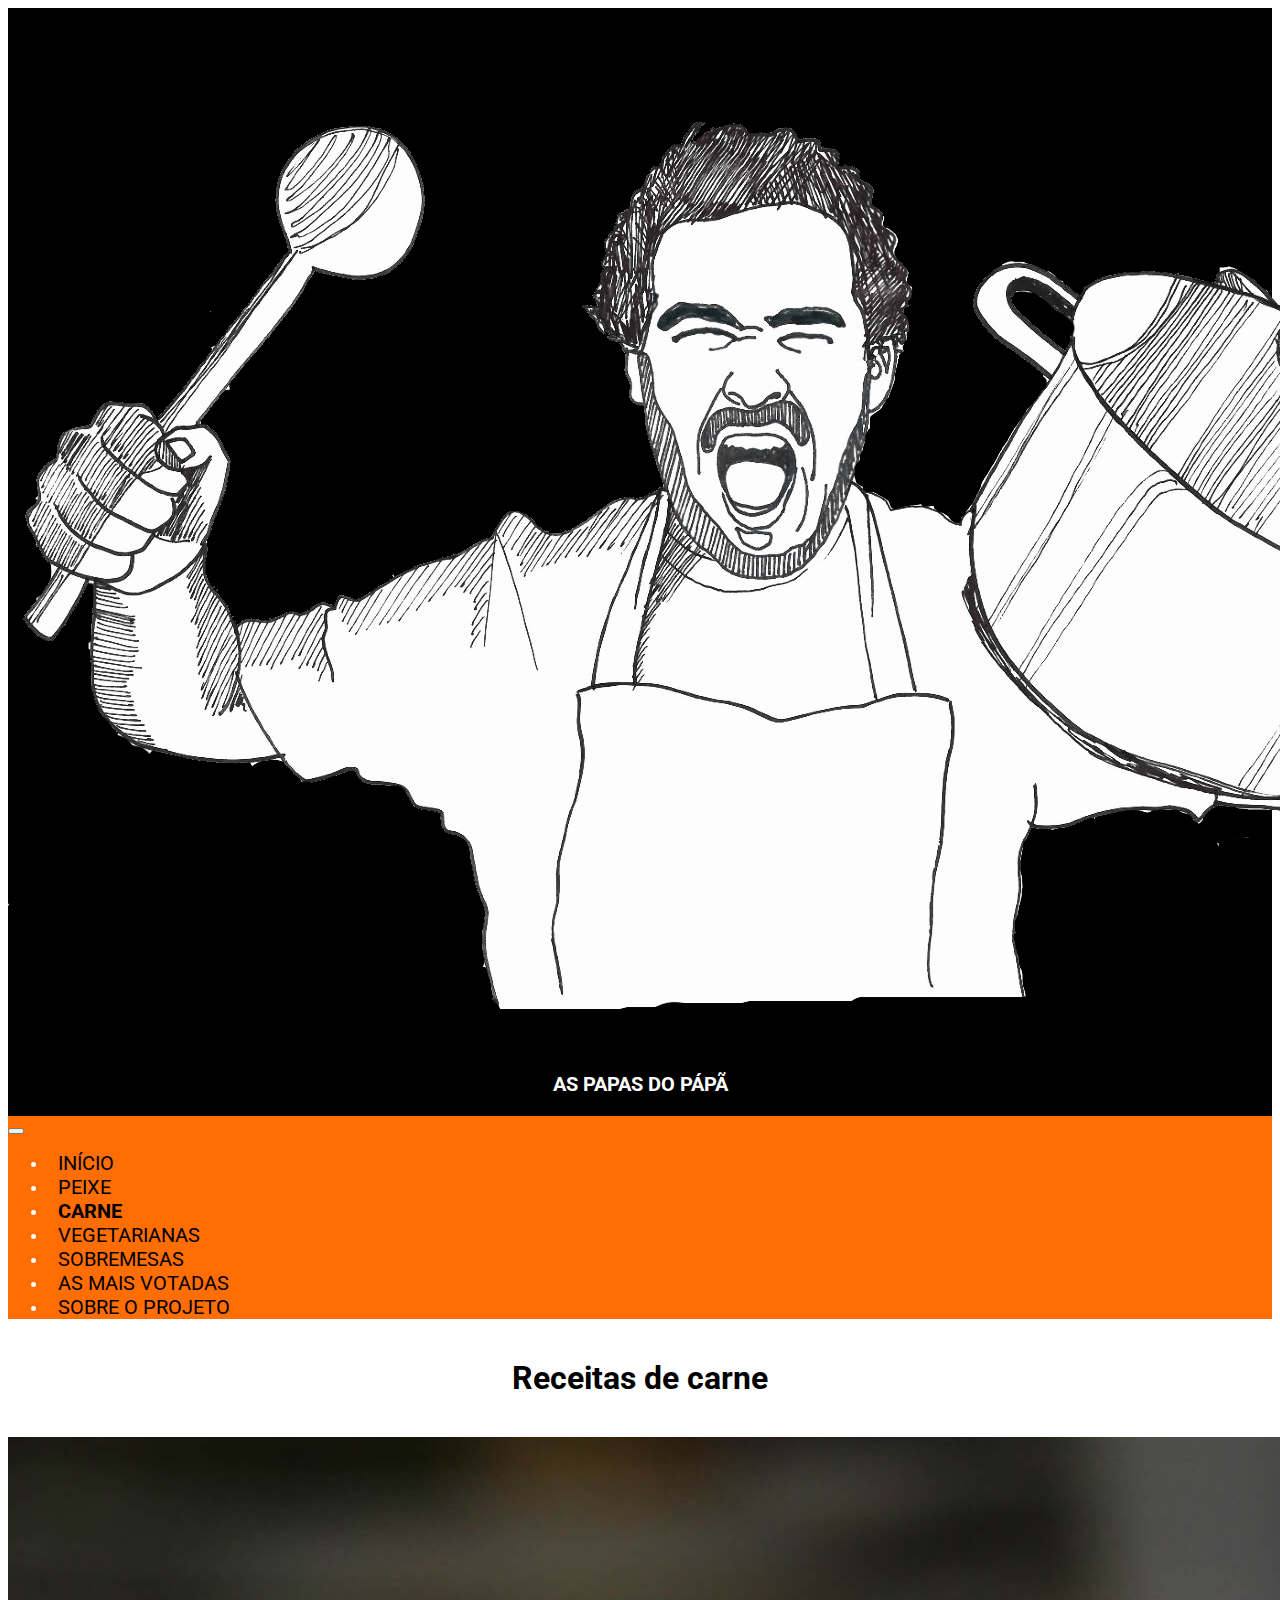
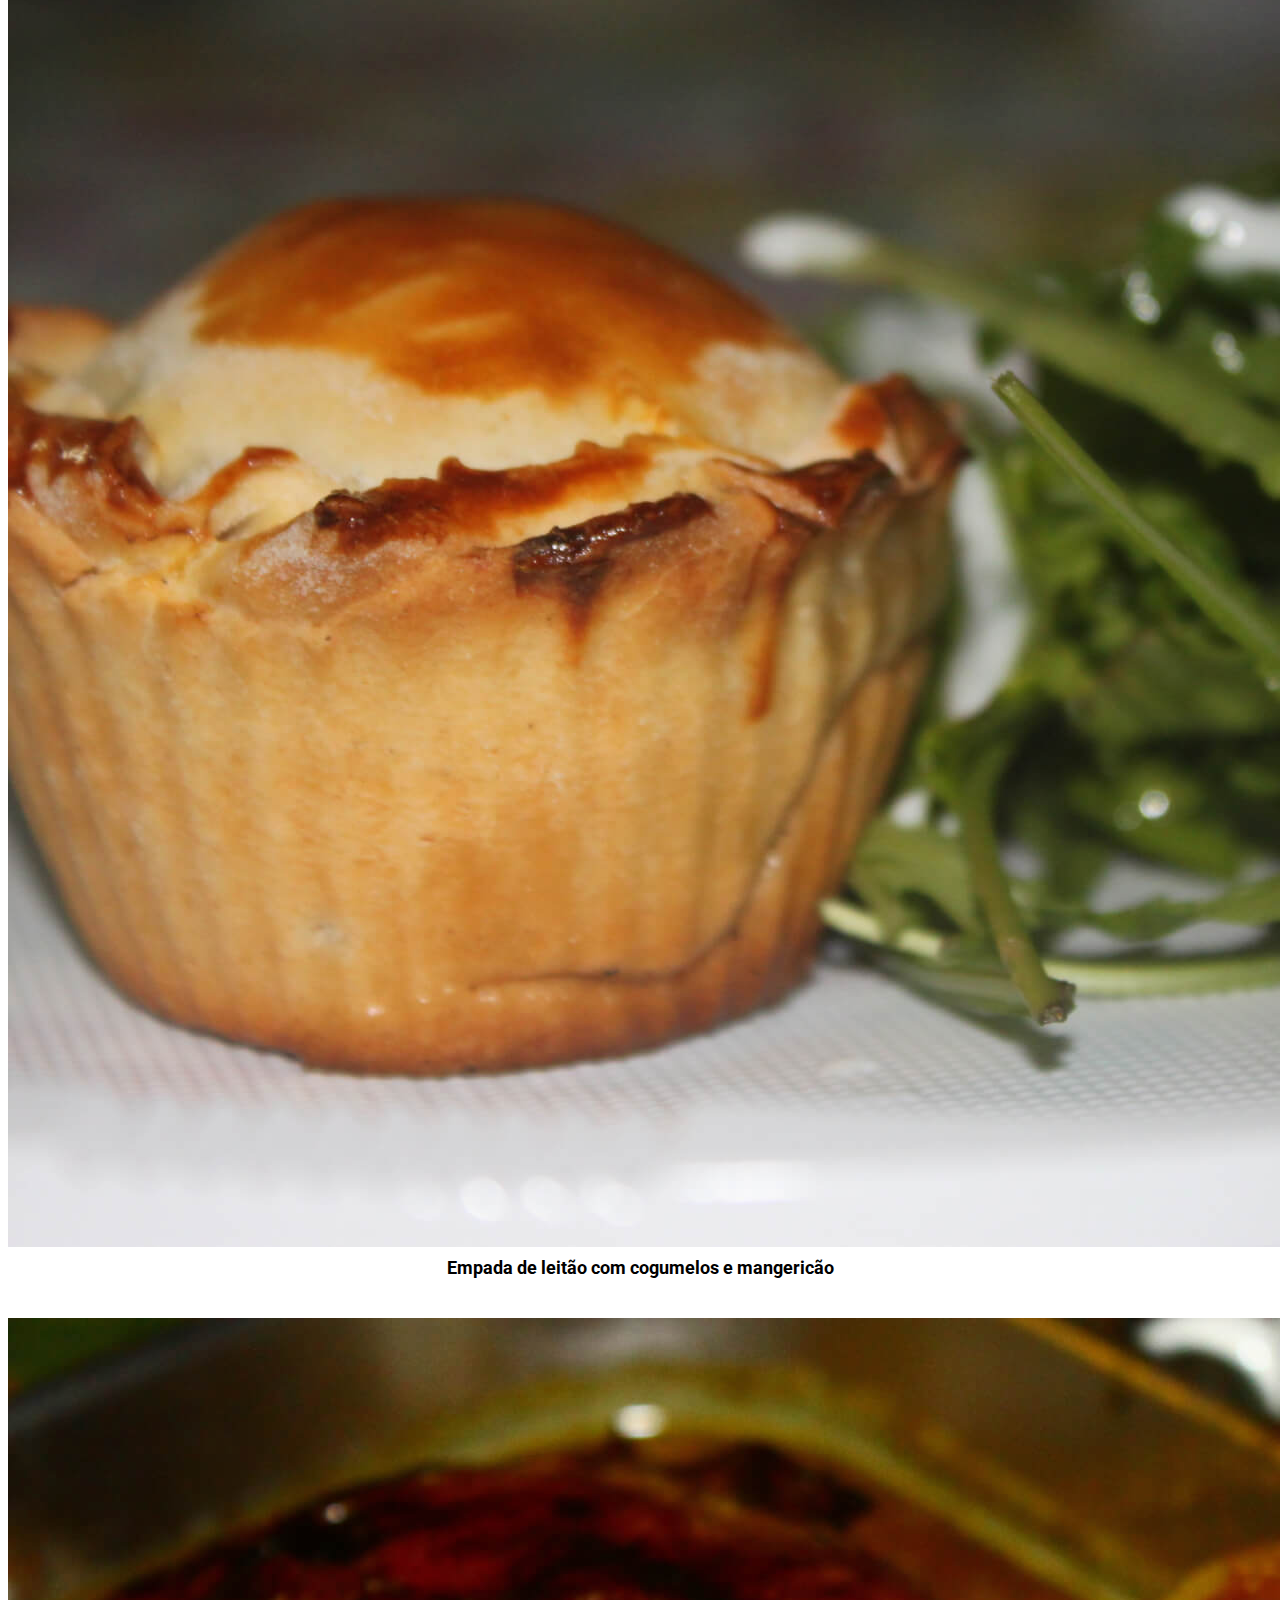
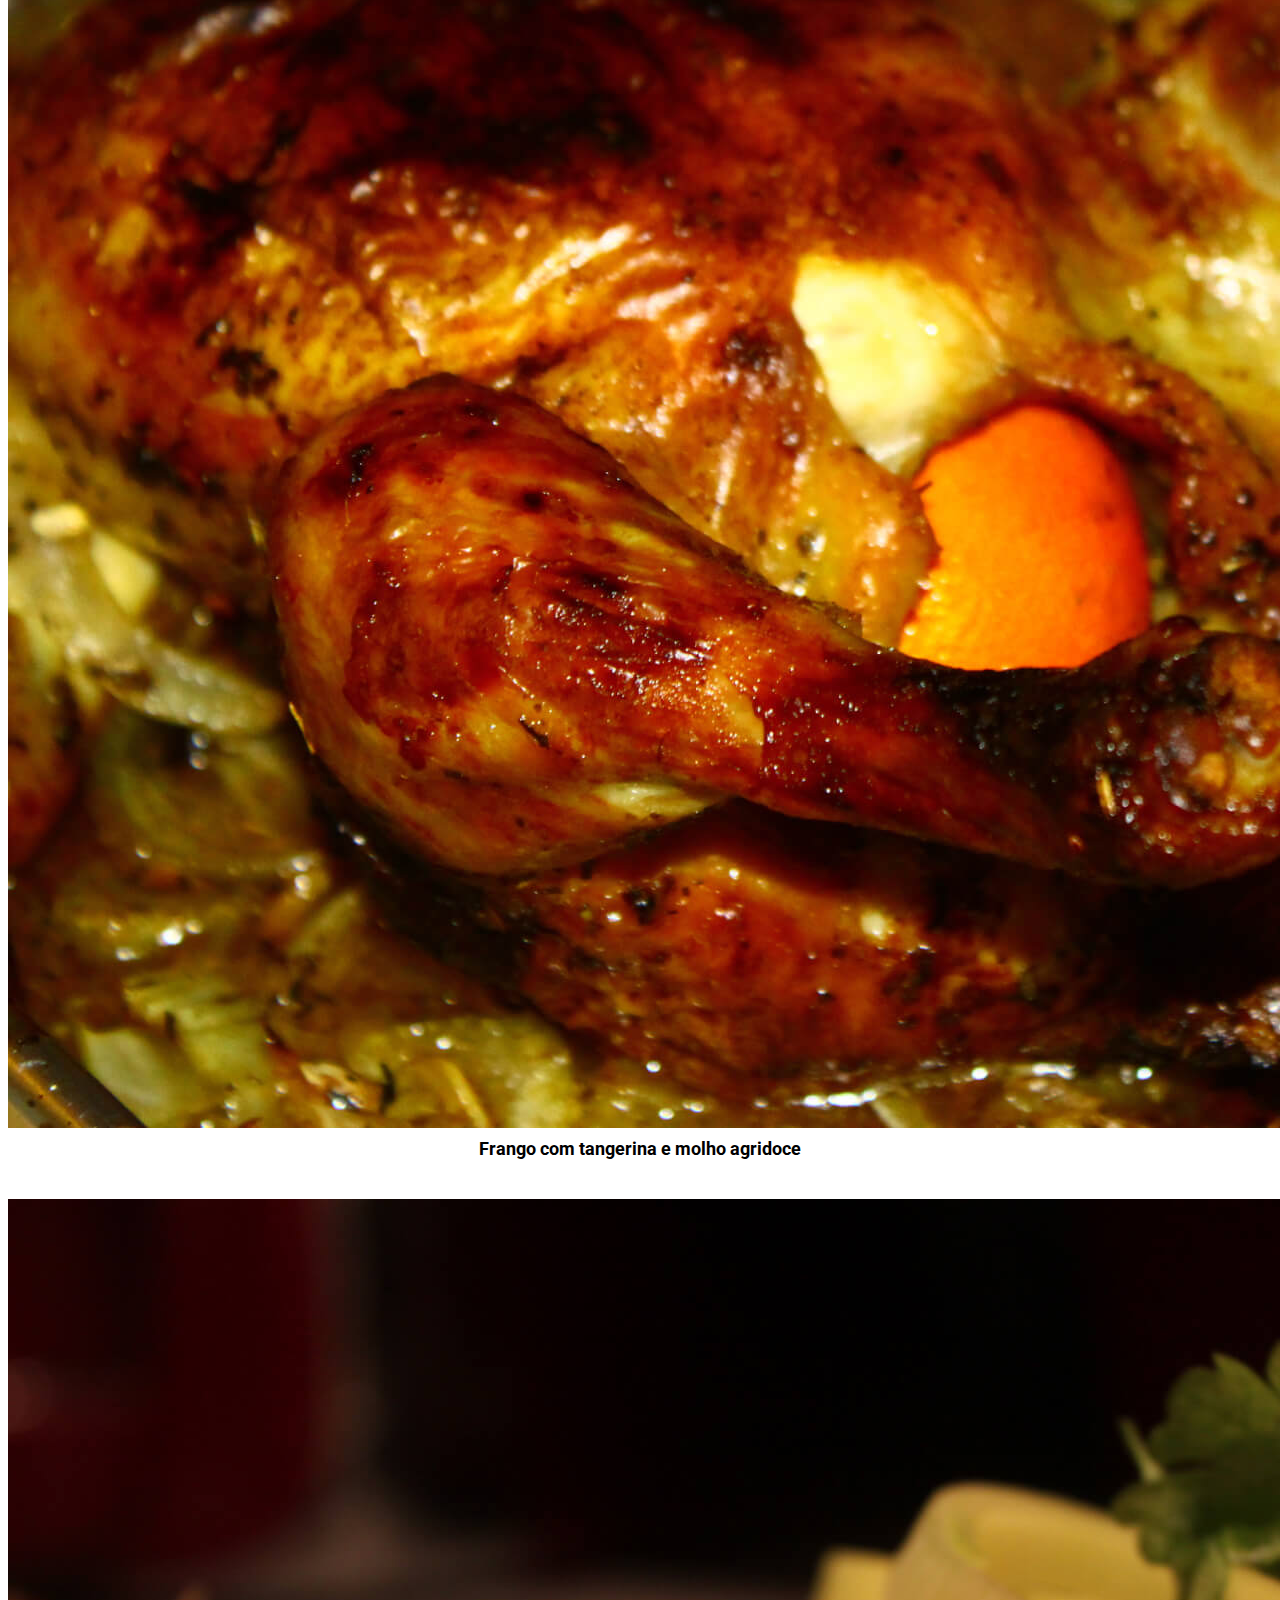
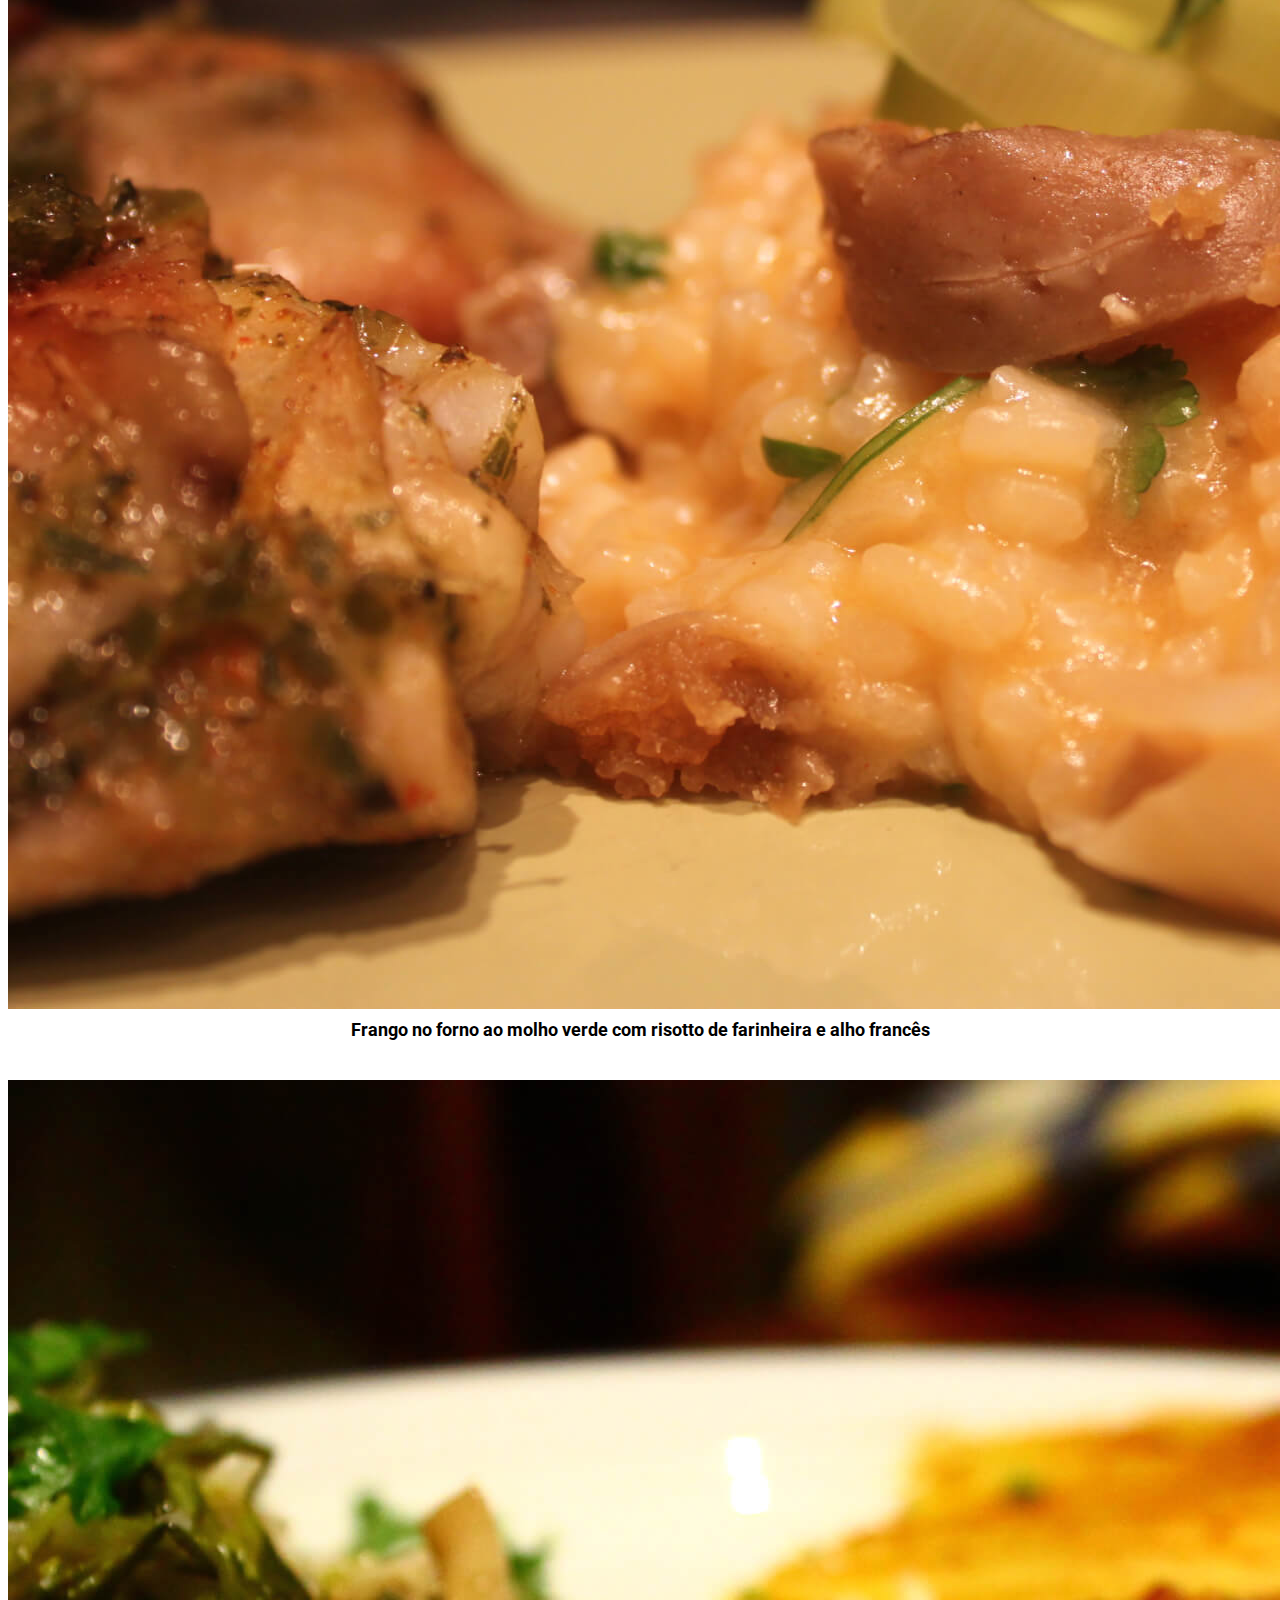
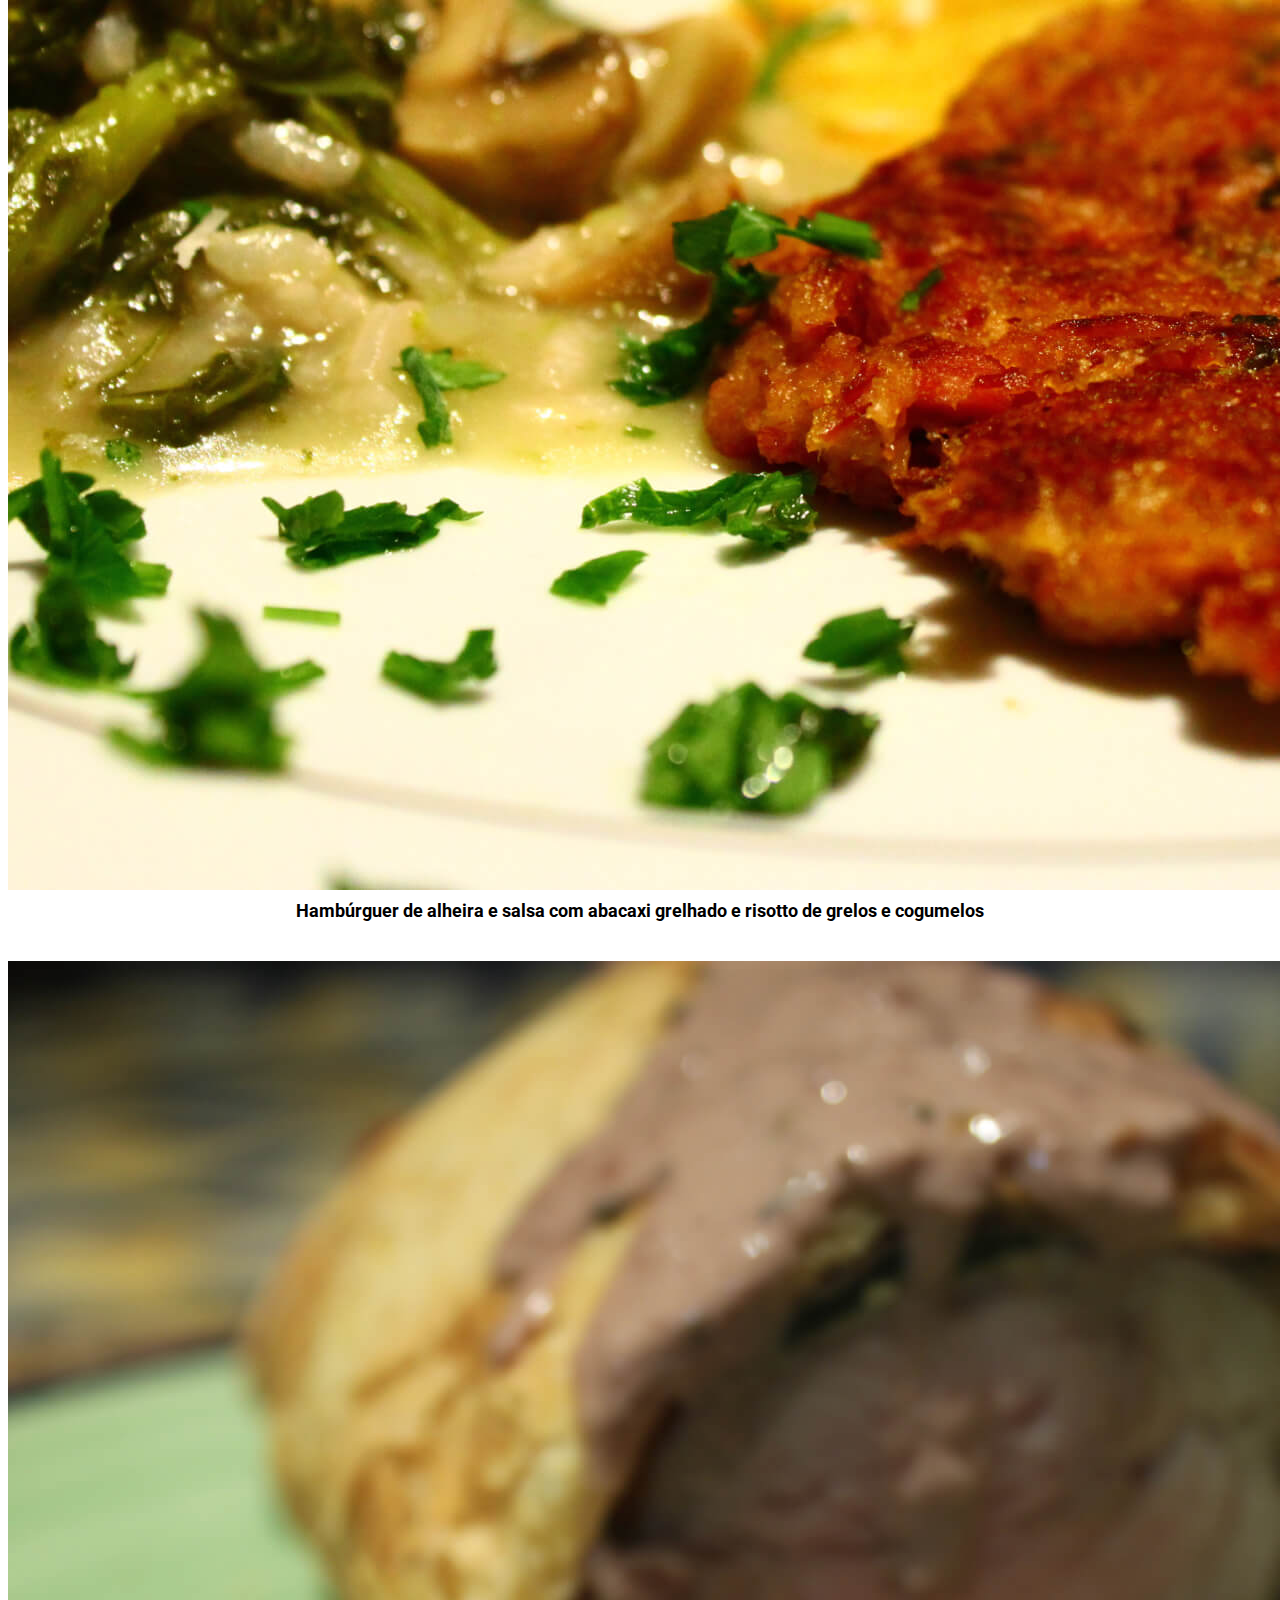
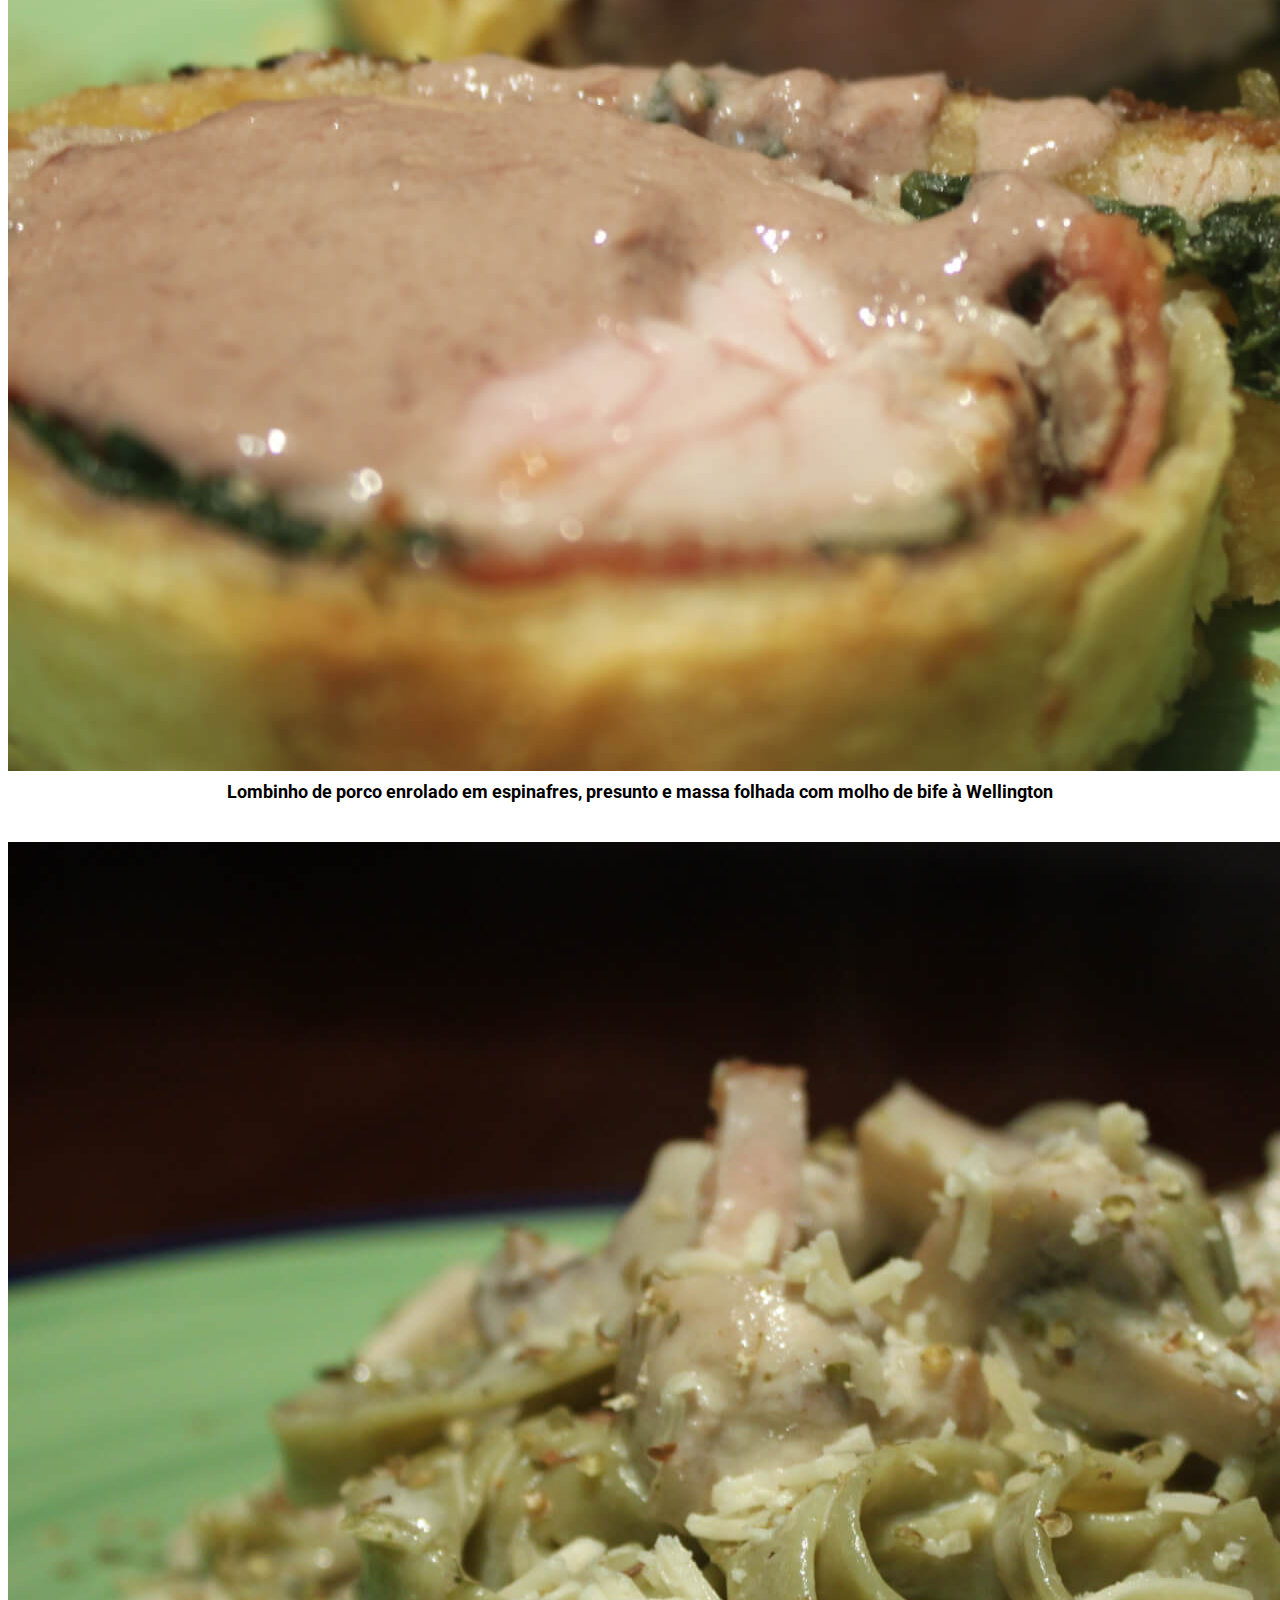
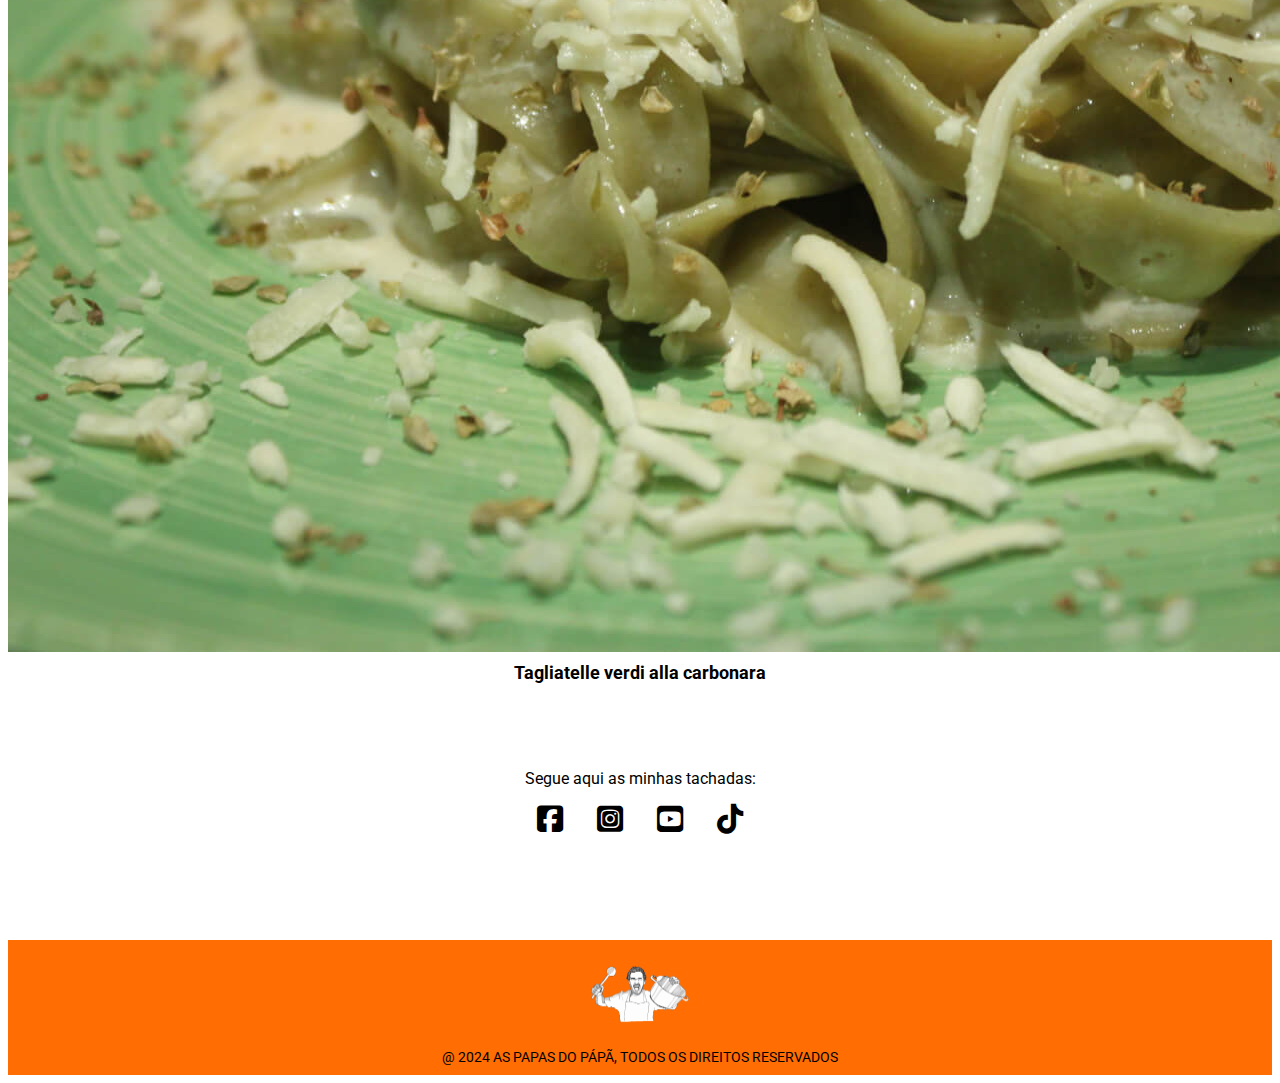
<file: listagem2.html>
<!-- Framework Bootstrap
https://getbootstrap.com/docs/5.3/getting-started/introduction/#quick-start
-->
<!doctype html>
<html lang="en">
  <head>
    <meta charset="utf-8">
    <meta name="viewport" content="width=device-width, initial-scale=1">
    <!-- Muito importante o nome da página -->
    <title>As papas do Pápã</title>
    <link href="https://cdn.jsdelivr.net/npm/bootstrap@5.3.2/dist/css/bootstrap.min.css" rel="stylesheet" integrity="sha384-T3c6CoIi6uLrA9TneNEoa7RxnatzjcDSCmG1MXxSR1GAsXEV/Dwwykc2MPK8M2HN" crossorigin="anonymous">
    <link rel="stylesheet" href="https://cdnjs.cloudflare.com/ajax/libs/font-awesome/6.5.1/css/all.min.css">
    <!-- Inclusão de tipografia Google 
    https://fonts.google.com/specimen/Roboto -->
    <link rel="preconnect" href="https://fonts.googleapis.com">
    <link rel="preconnect" href="https://fonts.gstatic.com" crossorigin>
    <link href="https://fonts.googleapis.com/css2?family=Roboto:wght@300&display=swap" rel="stylesheet">
    <!-- Incluir o ficheiro externo de CSS -->
    <link rel="stylesheet" href="style.css">

    <!-- Meta Tags Generated with https://metatags.io -->
    <!-- Primary Meta Tags -->
    <title>As papas do Pápã - Pratos simples que te vão fazer parecer um autêntico chef </title>
    <meta name="title" content="As papas do Pápã - Pratos simples que te vão fazer parecer um autêntico chef " />
    <meta name="description" content="Se gostas de cozinhar mas achas que não tens jeito, lança-te nestas receitas e farás a diferença!" />
    <!-- Open Graph / Facebook -->
    <meta property="og:type" content="website" />
    <meta property="og:url" content="https://aspapasdopapa.github.io/aspapasdopapa/" />
    <meta property="og:title" content="As papas do Pápã - Pratos simples que te vão fazer parecer um autêntico chef " />
    <meta property="og:description" content="Se gostas de cozinhar mas achas que não tens jeito, lança-te nestas receitas e farás a diferença!" />
    <meta property="og:image" content="https://metatags.io/images/meta-tags.png" />
    <!-- Twitter -->
    <meta property="twitter:card" content="summary_large_image" />
    <meta property="twitter:url" content="https://aspapasdopapa.github.io/aspapasdopapa/" />
    <meta property="twitter:title" content="As papas do Pápã - Pratos simples que te vão fazer parecer um autêntico chef " />
    <meta property="twitter:description" content="Se gostas de cozinhar mas achas que não tens jeito, lança-te nestas receitas e farás a diferença!" />
    <meta property="twitter:image" content="https://metatags.io/images/meta-tags.png" />

  </head>
  <body>

<!-- Regra geral, o website tem 1 contentor -->
<div class="container">

         <!-- ÁREA "Menu" --> 
         <!-- criada a classe "header" para manipular os estilos do cabeçalho -->    
         <div class="row header">
          <div class="col-md-2 offset-md-5">
              <a href="index.html">
                  <img src="images/Image43.png" alt="Um rapaz a gritar com um tacho numa mão e uma colher de pau na outra" class="img-fluid logo">
              </a>   
              <p class="titulo-logo">As papas do Pápã</p> 
          </div>
        
       <!-- criada a classe "menu" para manipular os estilos do cabeçalho -->    
       <div class="col-md-12 menu">
              <nav class="navbar navbar-expand-lg">
                  <div class="container-fluid">
                    <button class="navbar-toggler" type="button" data-bs-toggle="collapse" data-bs-target="#navbarNav" aria-controls="navbarNav" aria-expanded="false" aria-label="Toggle navigation">
                      <span class="navbar-toggler-icon"></span>
                    </button>
                    <div class="collapse navbar-collapse justify-content-center" id="navbarNav">
                      <ul class="navbar-nav">


                          <li class="nav-item">
                              <a class="nav-link" href="index.html">Início</a>
                            </li>
                            <li class="nav-item">
                              <a class="nav-link" href="listagem1.html">Peixe</a>
                            </li>
                            <li class="nav-item">
                              <a class="nav-link active" href="listagem2.html">Carne</a>
                            </li>
                            <li class="nav-item">
                              <a class="nav-link" href="listagem3.html">Vegetarianas</a>
                            </li>
                            <li class="nav-item">
                              <a class="nav-link" href="listagem4.html">Sobremesas</a>
                            </li>
                            <li class="nav-item">
                              <a class="nav-link" href="index.html">As mais votadas</a>
                            </li>
                            <li class="nav-item">
                              <a class="nav-link" href="index.html">Sobre o projeto</a>
                            </li>
                      </ul>
                    </div>
                  </div>
                </nav>
          </div>
      </div><!-- Fim de área "Menu" -->

 <!-- ÁREA "Receitas de carne" -->
 <div class="row receitas-carne">
  <div class="col-md-8 offset-md-2">
      <h1>Receitas de carne</h1>
  </div>
  <div class="col-md-4">
      <a href="detalhe2.html"><img src="images/Image12.jpg" alt="Um prato branco com uma empada acompanhada de alface" class="img-fluid"></a>
      <h2><a href="detalhe2.html">Empada de leitão com cogumelos e mangericão</a></h2>
  </div>
  <div class="col-md-4">
      <a href="detalhe1.html"><img src="images/Image13.jpg" alt="Um recipiente de vidro grande transparente com um frango inteiro no forno recheado com tangerina acompanhado de pedaços de cebola e regado com molho" class="img-fluid"></a>
      <h2><a href="detalhe1.html">Frango com tangerina e molho agridoce</a></h2>
  </div>
  <div class="col-md-4">
      <a href="detalhe2.html"><img src="images/Image14.jpg" alt="Um prato redondo com pedaços de frango acompanhados de risotto coberto com rodelas de farinheira e tiras de alho francês" class="img-fluid"></a>
      <h2><a href="detalhe2.html">Frango no forno ao molho verde com risotto de farinheira e alho francês</a></h2>
  </div>
  <div class="col-md-4">
      <a href="detalhe1.html"><img src="images/Image15.jpg" alt="Uma prato redondo branco com um hambúrguer de alheira acompanhado por um risotto de grelos e cogumelos e uma fatia de abacaxi grelhado" class="img-fluid"></a>
      <h2><a href="detalhe1.html">Hambúrguer de alheira e salsa com abacaxi grelhado e risotto de grelos e cogumelos</a></h2>
  </div>
  <div class="col-md-4">
      <a href="detalhe2.html"><img src="images/Image16.jpg" alt="Um prato redondo verde com dois medalhões de carne de porco envoltos em massa folhado e cobertos com molho" class="img-fluid"></a>
      <h2><a href="detalhe2.html">Lombinho de porco enrolado em espinafres, presunto e massa folhada com molho de bife à Wellington</a></h2>
  </div>
  <div class="col-md-4">
      <a href="detalhe1.html"><img src="images/Image17.jpg" alt="Um prato redondo verde com tagliatelle verde com tiras de bacon, raspas de queijo e oregãos coberta de molho" class="img-fluid"></a>
      <h2><a href="detalhe1.html">Tagliatelle verdi alla carbonara</a></h2>
  </div>
</div><!-- Fim de área "Receitas de carne" -->

        <!-- ÁREA "Rodapé" -->
        <div class="row">
          <div class="col-md-12 pre-footer social">
            <p>Segue aqui as minhas tachadas:</p>
            <ul>
              <li><a href="https://www.facebook.com"><i class="fa-brands fa-square-facebook"></i></a> </li> 
              <li><a href="https://www.instagram.com"><i class="fa-brands fa-square-instagram"></i></a> </li>
              <li><a href="https://www.youtube.com"><i class="fa-brands fa-square-youtube"></i></a> </li>
              <li><a href="https://www.tiktok.com"><i class="fa-brands fa-tiktok"></i></a> </li>
            </ul>
          </div>
          <div class="col-md-6 pre-footer">
          
          </div>
            <div class="col-md-12 logo-footer">
            <a href="index.html">
              <img src="images/Image43.png" alt="Um rapaz a gritar com um tacho numa mão e uma colher de pau na outra" class="img-fluid">
            </a>
          </div>
          <div class="col-md-12 footer">
              <a href="#">@ 2024 AS PAPAS DO PÁPÃ, TODOS OS DIREITOS RESERVADOS</a>
            </ul>
          </div>
        </div><!-- Fim de área "Rodapé" -->


    </div><!-- fim de contentor -->
    <!-- Não escrever nada após esta linha -->


    <script src="https://cdn.jsdelivr.net/npm/bootstrap@5.3.2/dist/js/bootstrap.bundle.min.js" integrity="sha384-C6RzsynM9kWDrMNeT87bh95OGNyZPhcTNXj1NW7RuBCsyN/o0jlpcV8Qyq46cDfL" crossorigin="anonymous"></script>
  </body>
</html>
</file>
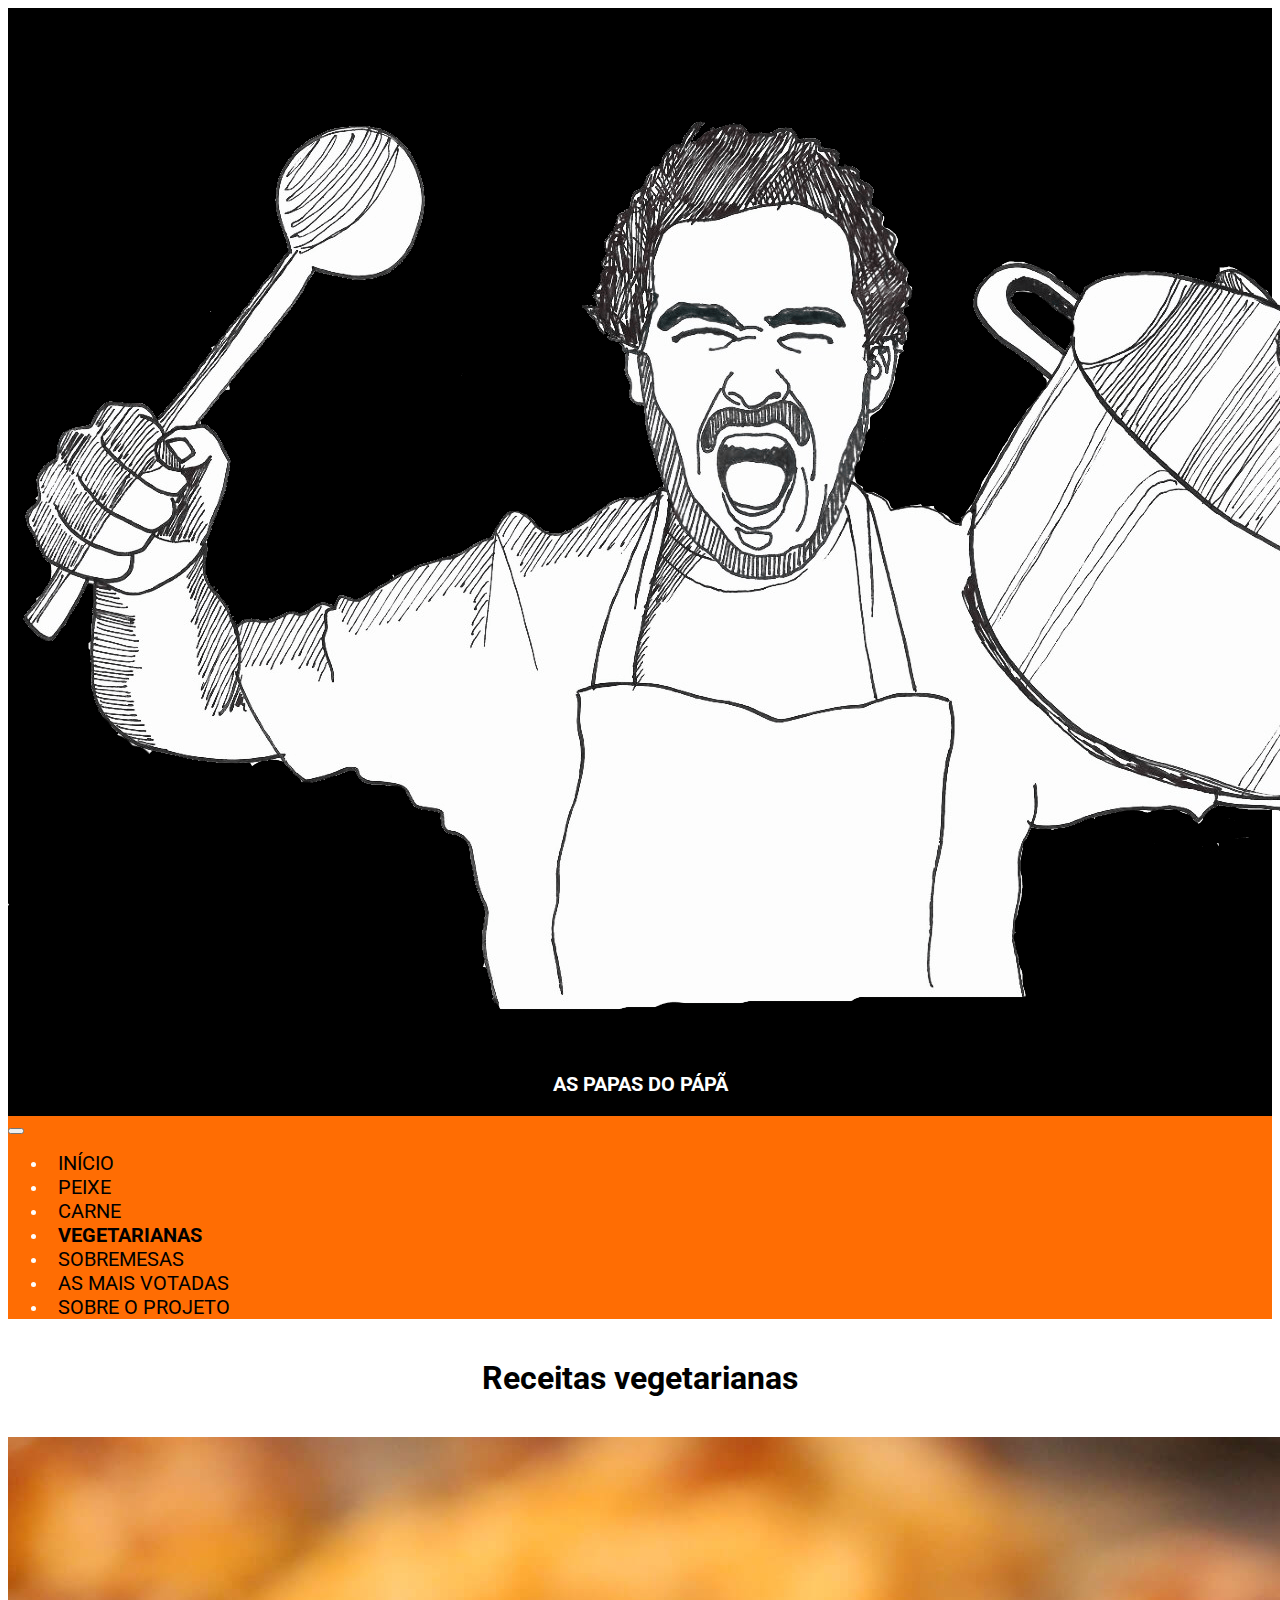
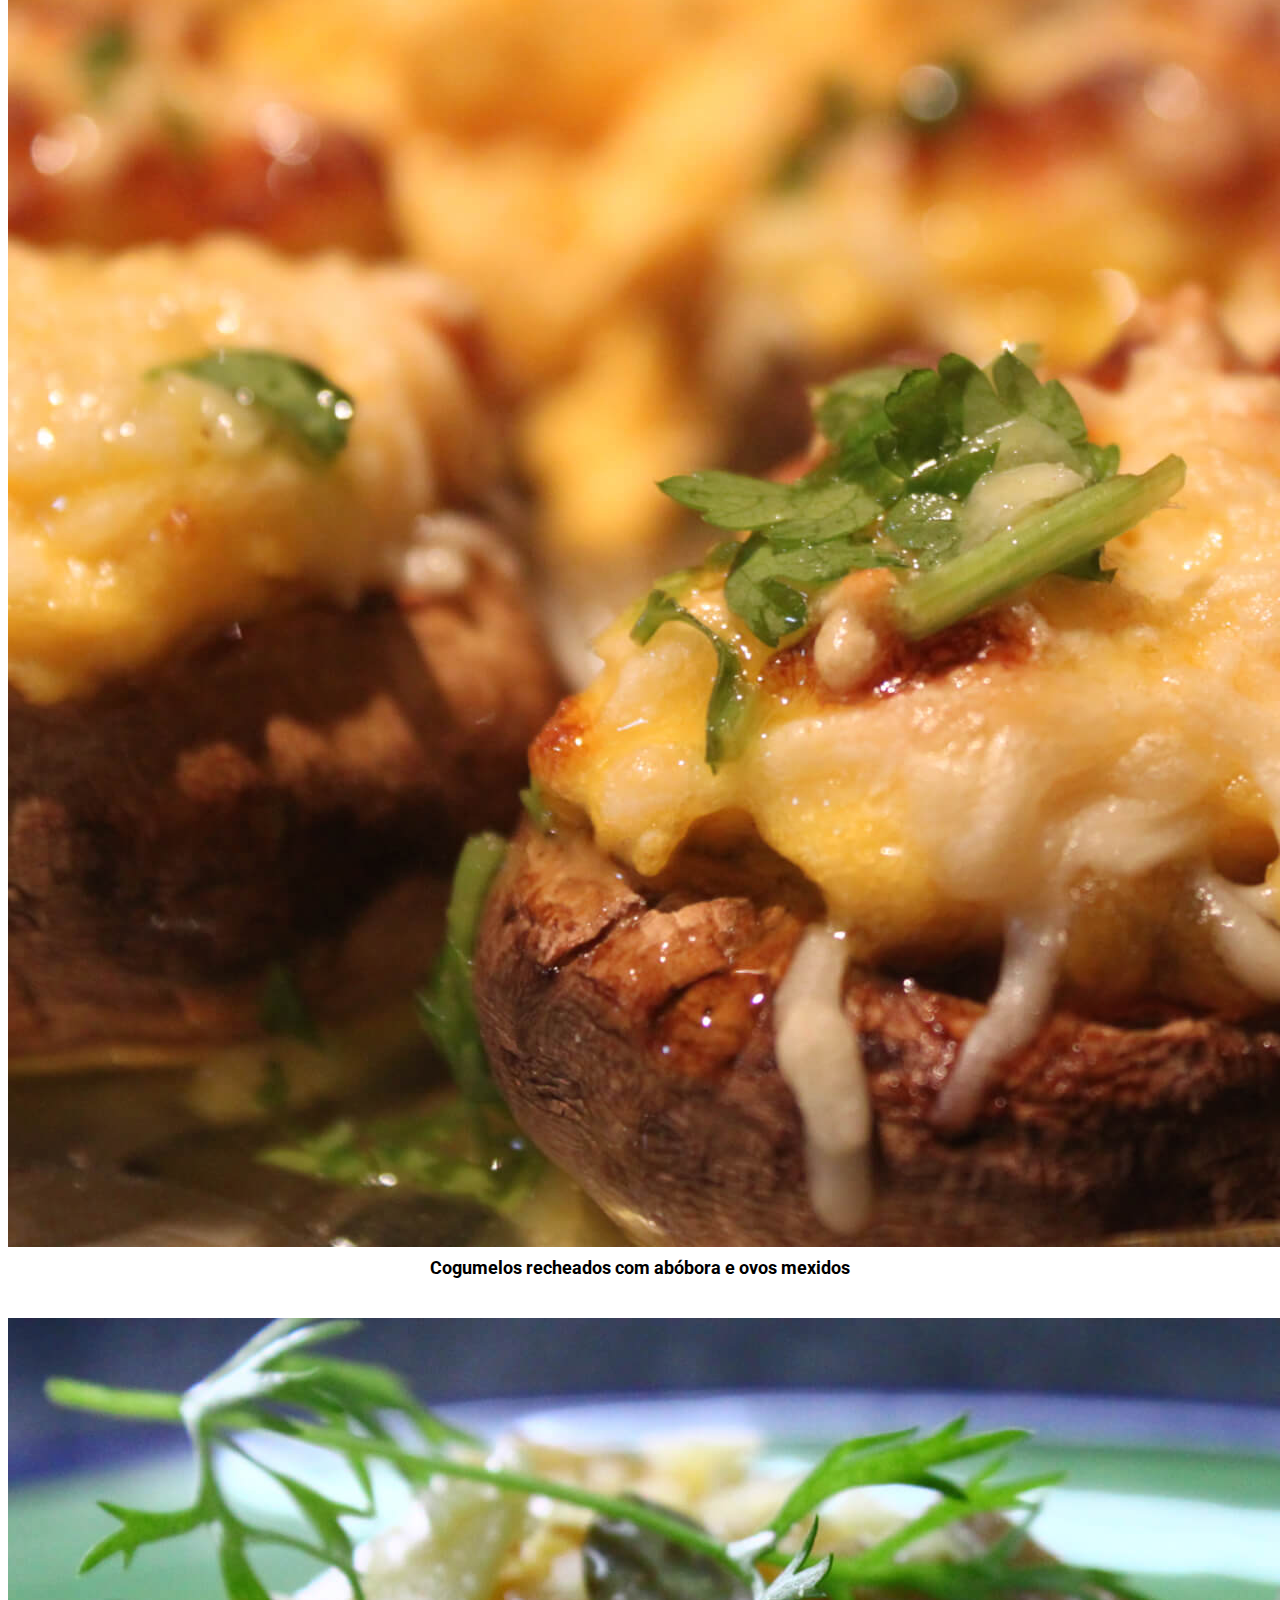
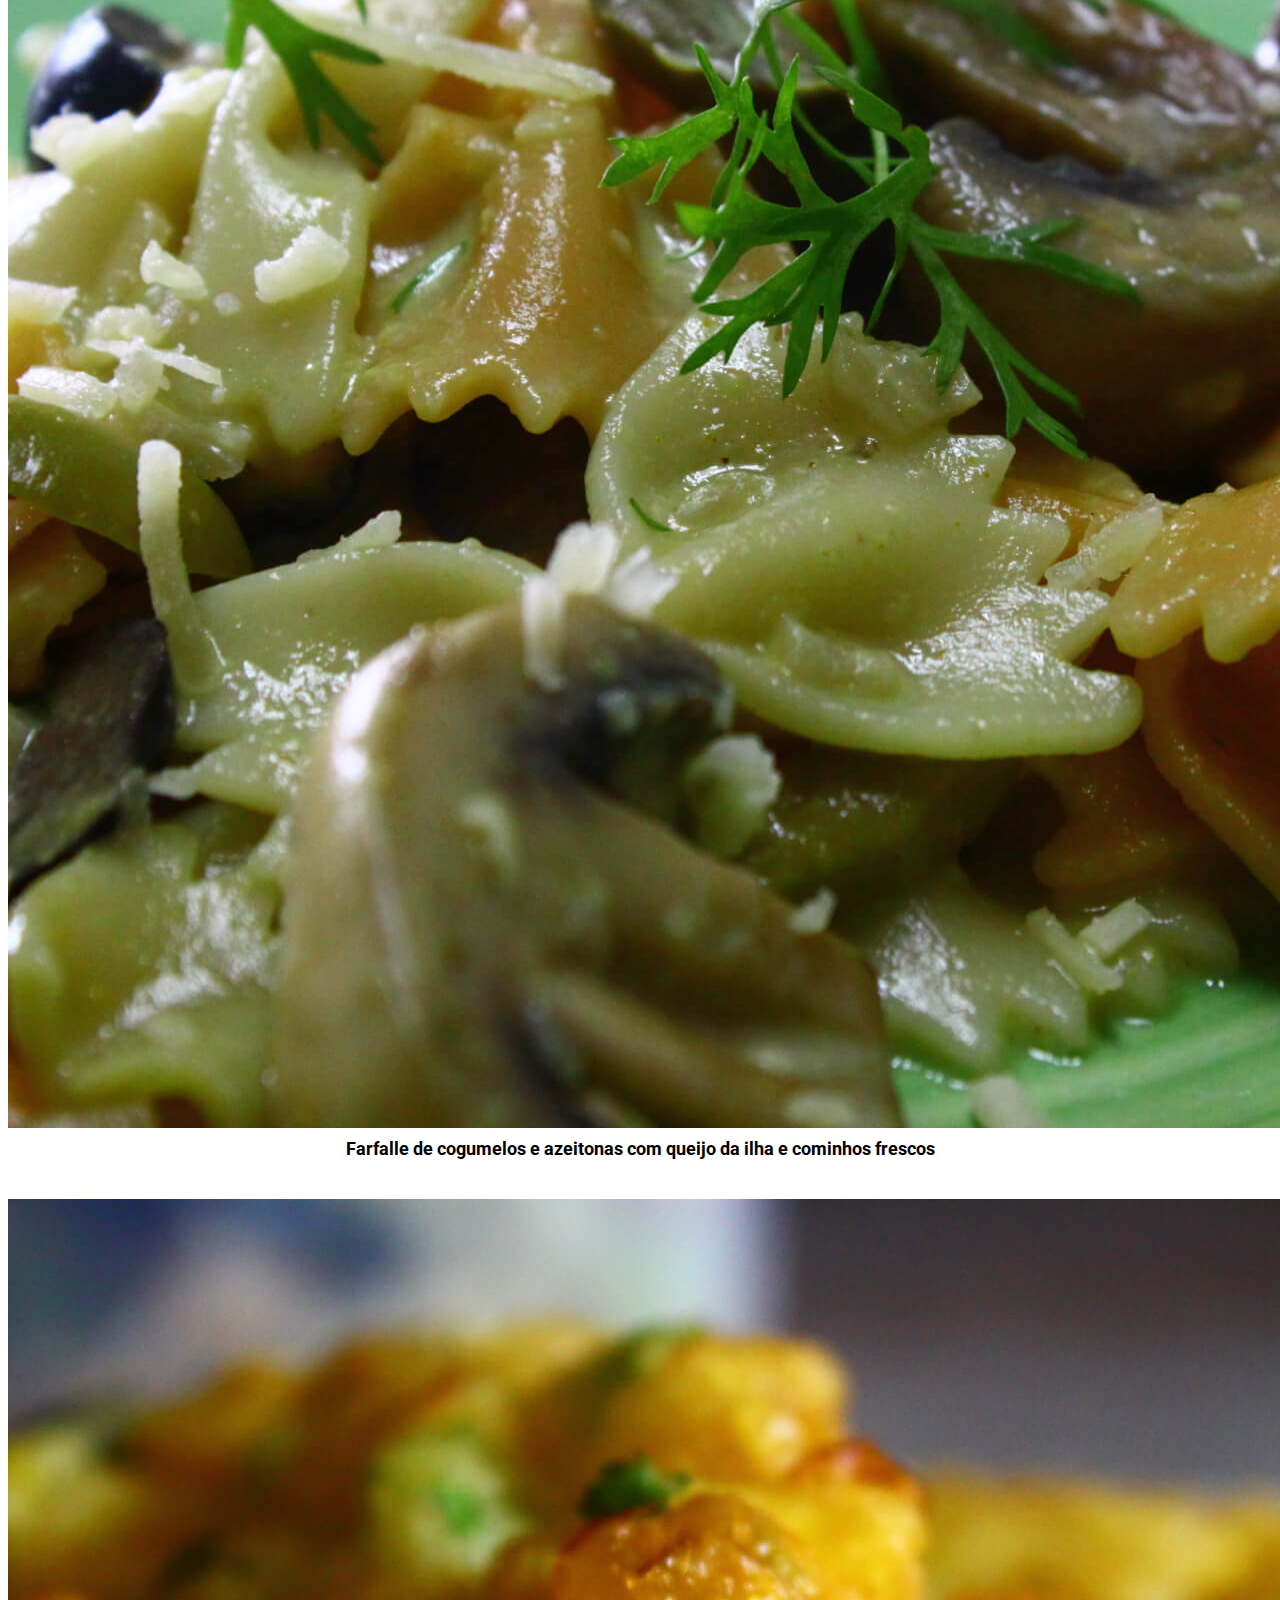
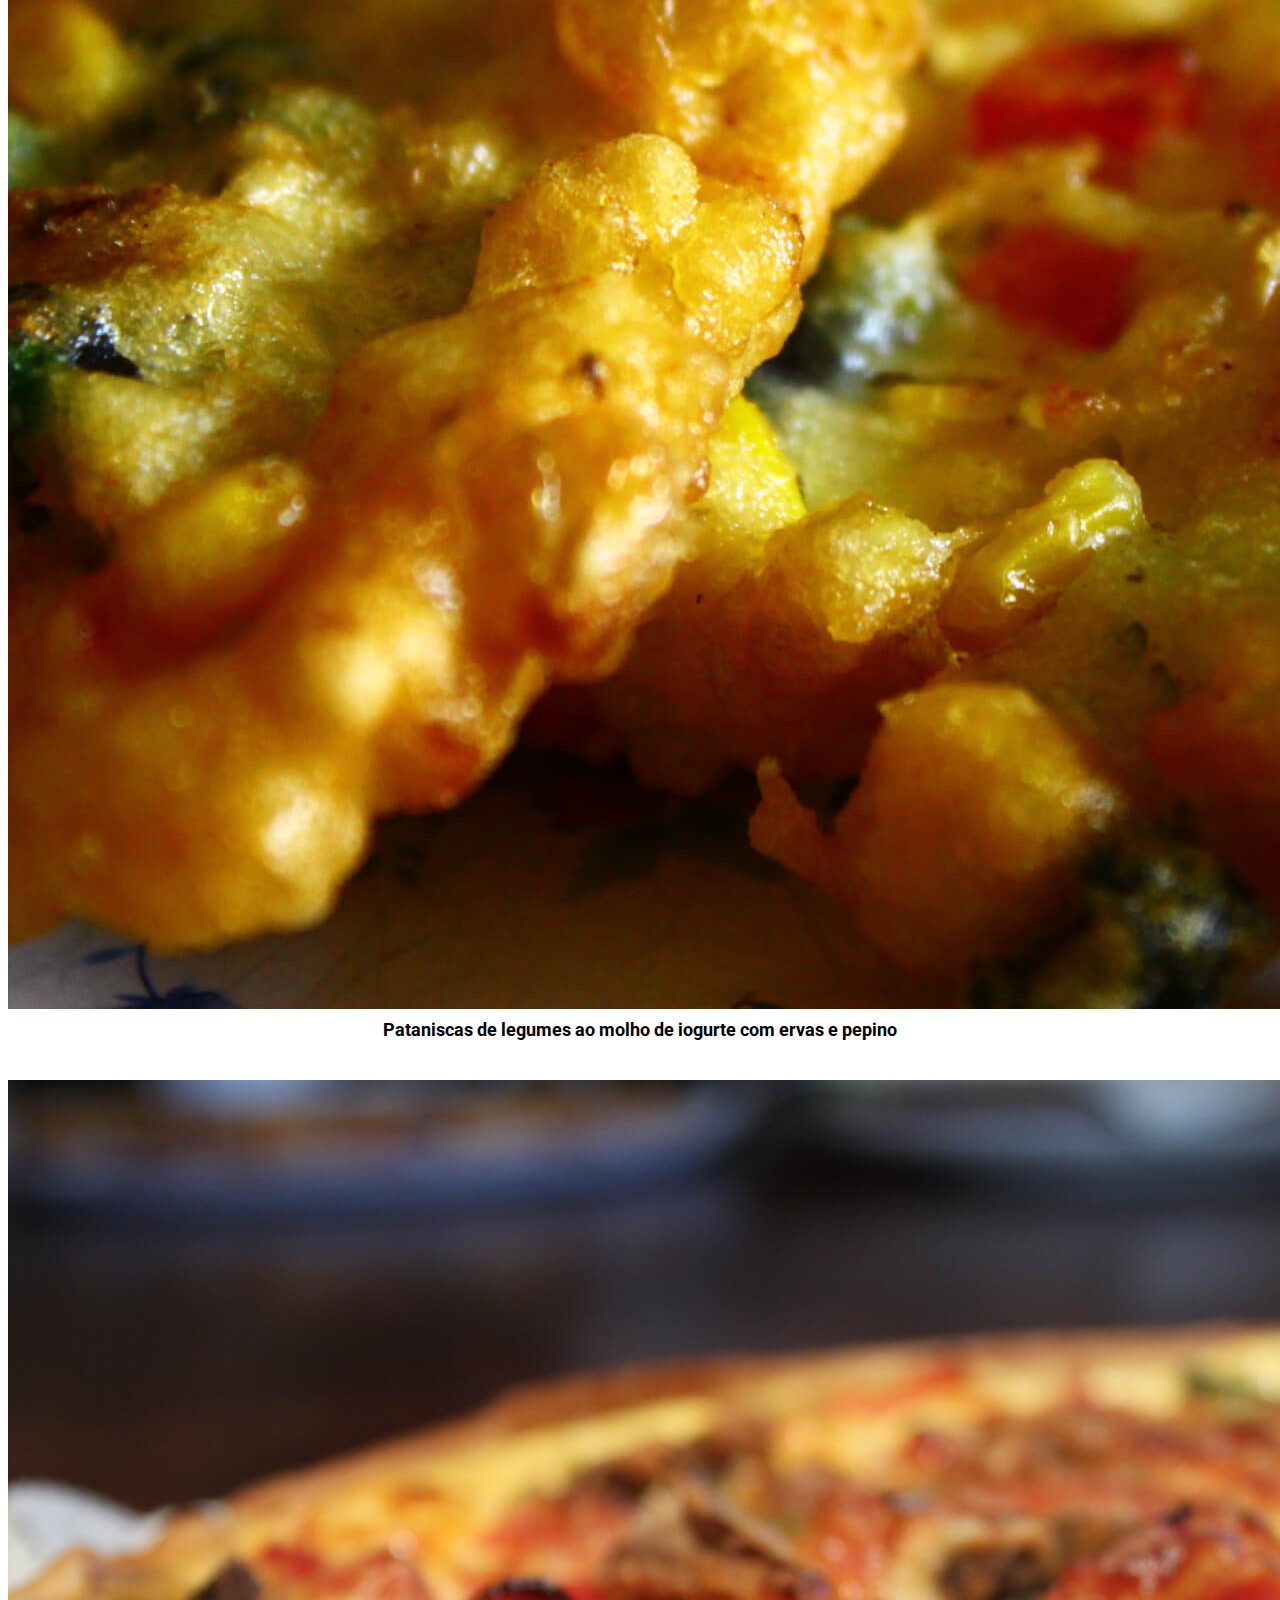
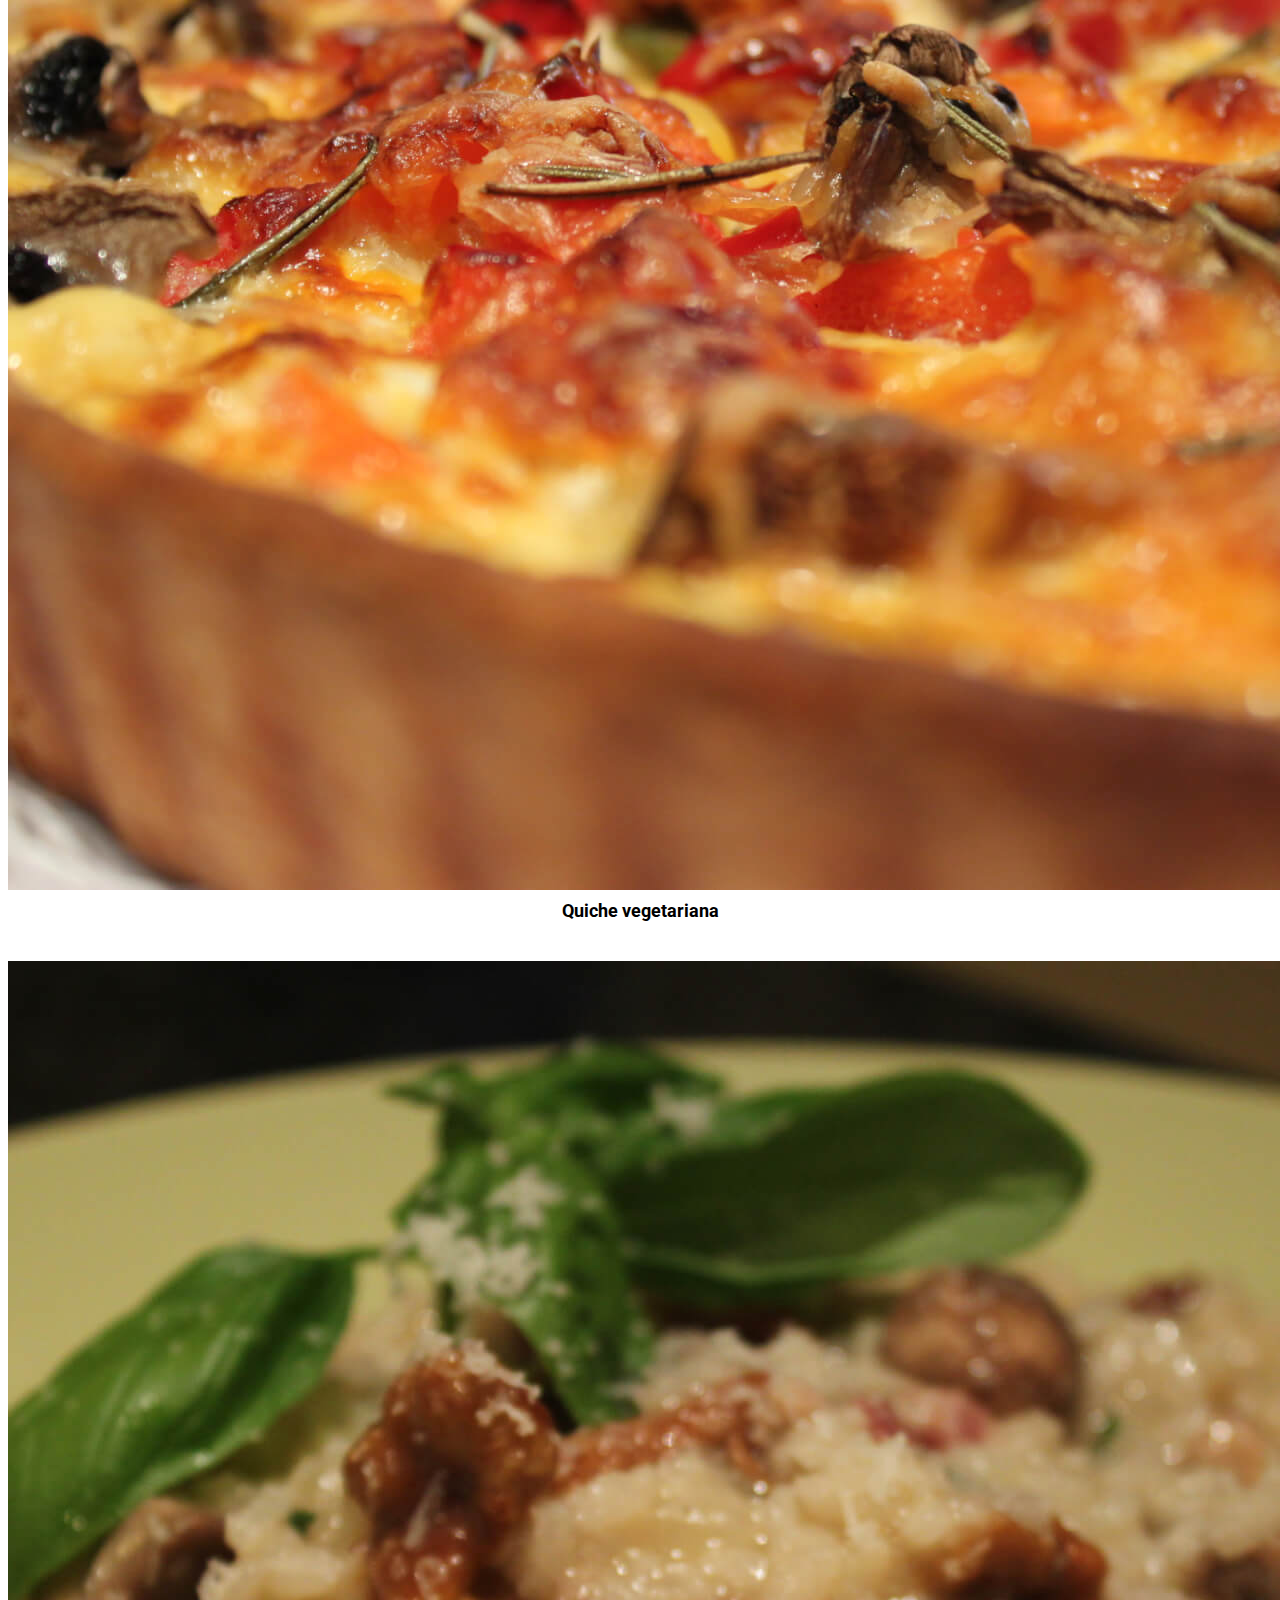
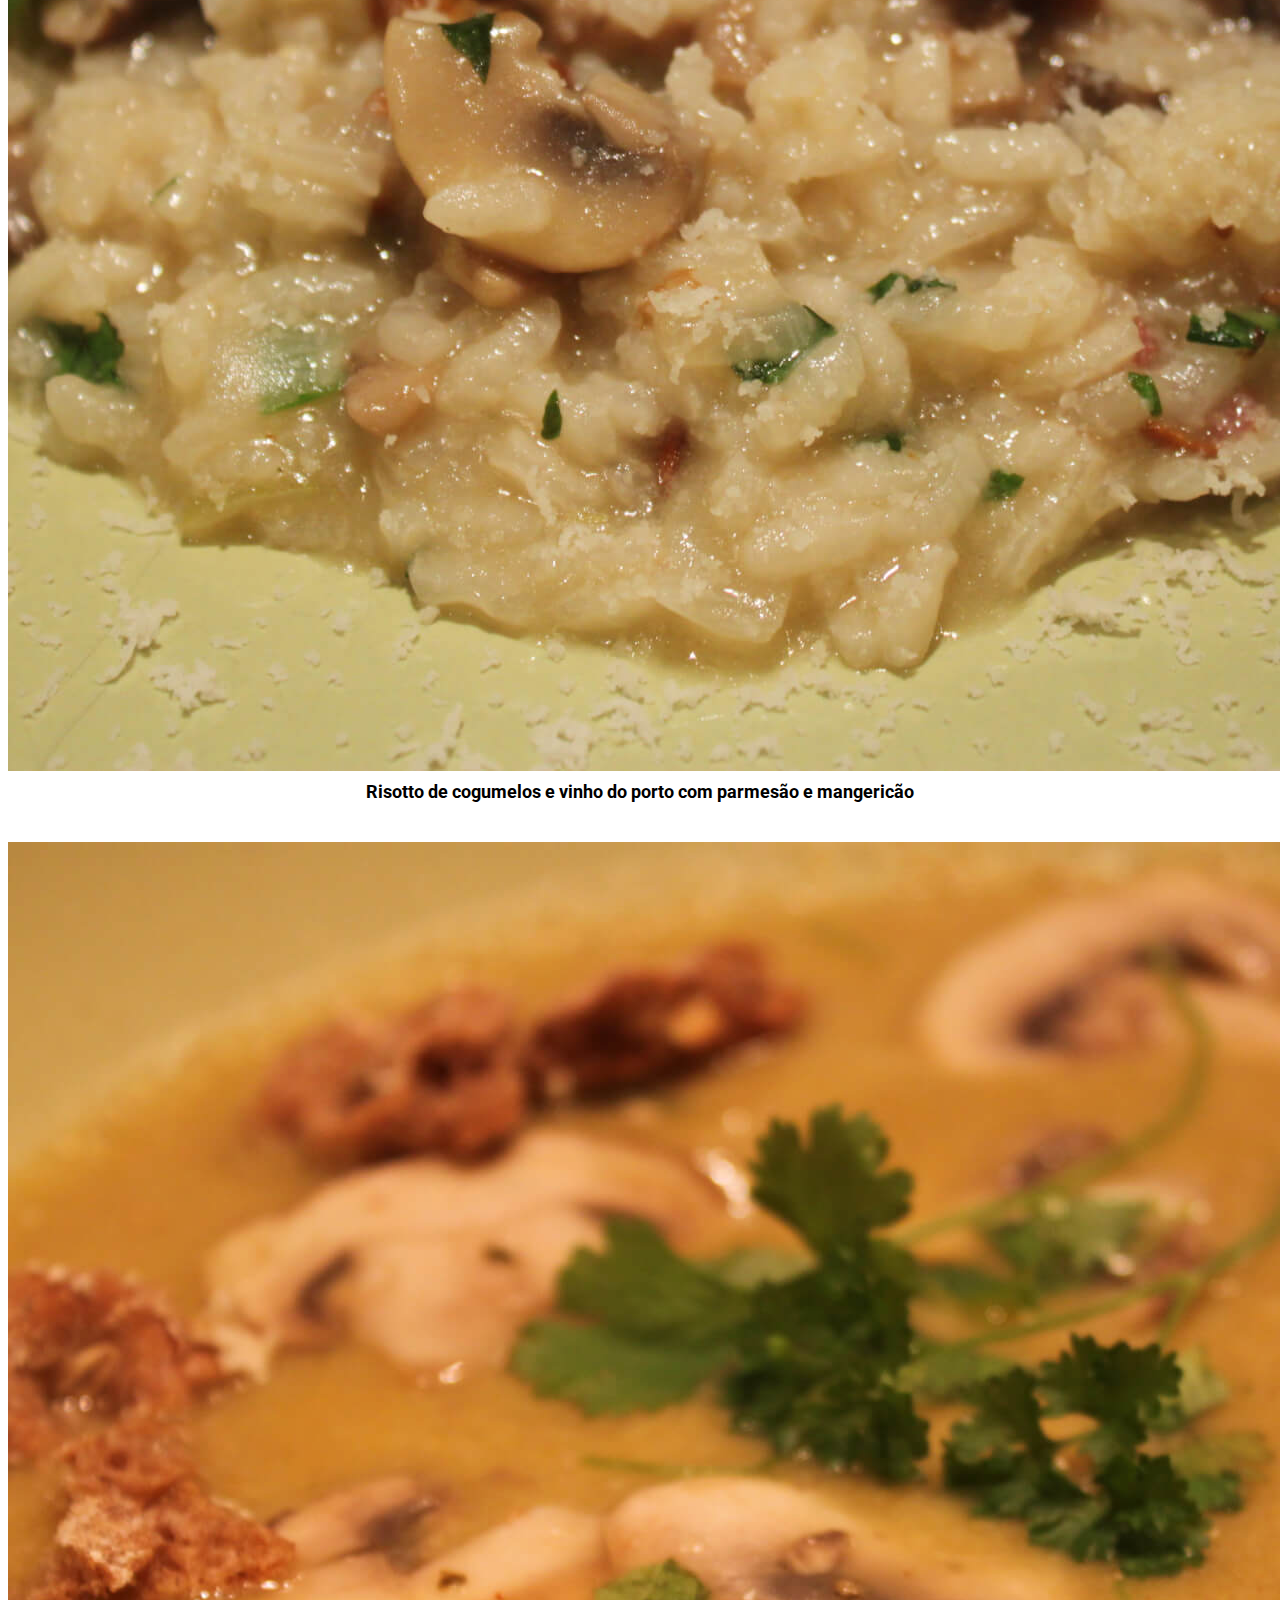
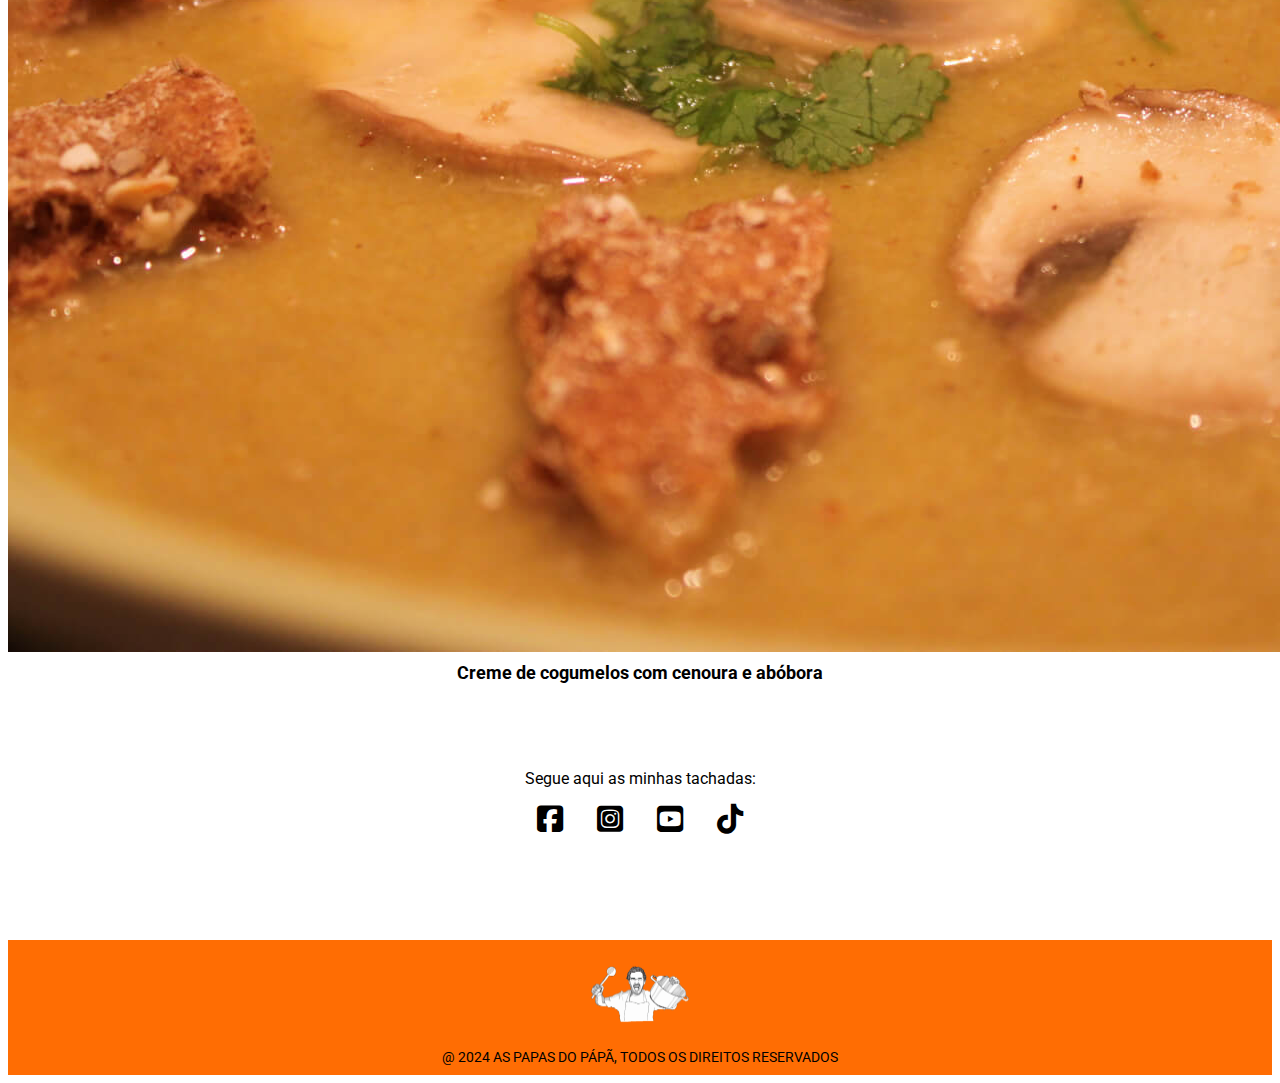
<file: listagem3.html>
<!-- Framework Bootstrap
https://getbootstrap.com/docs/5.3/getting-started/introduction/#quick-start
-->
<!doctype html>
<html lang="en">
  <head>
    <meta charset="utf-8">
    <meta name="viewport" content="width=device-width, initial-scale=1">
    <!-- Muito importante o nome da página -->
    <title>As papas do Pápã</title>
    <link href="https://cdn.jsdelivr.net/npm/bootstrap@5.3.2/dist/css/bootstrap.min.css" rel="stylesheet" integrity="sha384-T3c6CoIi6uLrA9TneNEoa7RxnatzjcDSCmG1MXxSR1GAsXEV/Dwwykc2MPK8M2HN" crossorigin="anonymous">
    <link rel="stylesheet" href="https://cdnjs.cloudflare.com/ajax/libs/font-awesome/6.5.1/css/all.min.css">
    <!-- Inclusão de tipografia Google 
    https://fonts.google.com/specimen/Roboto -->
    <link rel="preconnect" href="https://fonts.googleapis.com">
    <link rel="preconnect" href="https://fonts.gstatic.com" crossorigin>
    <link href="https://fonts.googleapis.com/css2?family=Roboto:wght@300&display=swap" rel="stylesheet">
    <!-- Incluir o ficheiro externo de CSS -->
    <link rel="stylesheet" href="style.css">

    <!-- Meta Tags Generated with https://metatags.io -->
    <!-- Primary Meta Tags -->
    <title>As papas do Pápã - Pratos simples que te vão fazer parecer um autêntico chef </title>
    <meta name="title" content="As papas do Pápã - Pratos simples que te vão fazer parecer um autêntico chef " />
    <meta name="description" content="Se gostas de cozinhar mas achas que não tens jeito, lança-te nestas receitas e farás a diferença!" />
    <!-- Open Graph / Facebook -->
    <meta property="og:type" content="website" />
    <meta property="og:url" content="https://aspapasdopapa.github.io/aspapasdopapa/" />
    <meta property="og:title" content="As papas do Pápã - Pratos simples que te vão fazer parecer um autêntico chef " />
    <meta property="og:description" content="Se gostas de cozinhar mas achas que não tens jeito, lança-te nestas receitas e farás a diferença!" />
    <meta property="og:image" content="https://metatags.io/images/meta-tags.png" />
    <!-- Twitter -->
    <meta property="twitter:card" content="summary_large_image" />
    <meta property="twitter:url" content="https://aspapasdopapa.github.io/aspapasdopapa/" />
    <meta property="twitter:title" content="As papas do Pápã - Pratos simples que te vão fazer parecer um autêntico chef " />
    <meta property="twitter:description" content="Se gostas de cozinhar mas achas que não tens jeito, lança-te nestas receitas e farás a diferença!" />
    <meta property="twitter:image" content="https://metatags.io/images/meta-tags.png" />

  </head>
  <body>

<!-- Regra geral, o website tem 1 contentor -->
<div class="container">

         <!-- ÁREA "Menu" --> 
         <!-- criada a classe "header" para manipular os estilos do cabeçalho -->    
         <div class="row header">
          <div class="col-md-2 offset-md-5">
              <a href="index.html">
                  <img src="images/Image43.png" alt="Um rapaz a gritar com um tacho numa mão e uma colher de pau na outra" class="img-fluid logo">
              </a>   
              <p class="titulo-logo">As papas do Pápã</p> 
          </div>
        
       <!-- criada a classe "menu" para manipular os estilos do cabeçalho -->    
       <div class="col-md-12 menu">
              <nav class="navbar navbar-expand-lg">
                  <div class="container-fluid">
                    <button class="navbar-toggler" type="button" data-bs-toggle="collapse" data-bs-target="#navbarNav" aria-controls="navbarNav" aria-expanded="false" aria-label="Toggle navigation">
                      <span class="navbar-toggler-icon"></span>
                    </button>
                    <div class="collapse navbar-collapse justify-content-center" id="navbarNav">
                      <ul class="navbar-nav">


                          <li class="nav-item">
                              <a class="nav-link" href="index.html">Início</a>
                            </li>
                            <li class="nav-item">
                              <a class="nav-link" href="listagem1.html">Peixe</a>
                            </li>
                            <li class="nav-item">
                              <a class="nav-link" href="listagem2.html">Carne</a>
                            </li>
                            <li class="nav-item">
                              <a class="nav-link active" href="listagem3.html">Vegetarianas</a>
                            </li>
                            <li class="nav-item">
                              <a class="nav-link" href="listagem4.html">Sobremesas</a>
                            </li>
                            <li class="nav-item">
                              <a class="nav-link" href="index.html">As mais votadas</a>
                            </li>
                            <li class="nav-item">
                              <a class="nav-link" href="index.html">Sobre o projeto</a>
                            </li>
                      </ul>
                    </div>
                  </div>
                </nav>
          </div>
      </div><!-- Fim de área "Menu" -->

 <!-- ÁREA "Receitas vegetarianas" -->
 <div class="row receitas-vegetarianas">
  <div class="col-md-8 offset-md-2">
      <h1>Receitas vegetarianas</h1>
  </div>
  <div class="col-md-4">
      <a href="detalhe1.html"><img src="images/Image18.jpg" alt="Cogumelos inteiros recheados de abóbora e cobertos de ovos mexidos e queijo gratinado" class="img-fluid"></a>
      <h2><a href="detalhe1.html">Cogumelos recheados com abóbora e ovos mexidos</a></h2>
  </div>
  <div class="col-md-4">
      <a href="detalhe2.html"><img src="images/Image19.jpg" alt="Um prato redondo verde como massa de laçinhos envolta em cogumelos laminados coberta de rapas de queijo" class="img-fluid"></a>
      <h2><a href="detalhe2.html">Farfalle de cogumelos e azeitonas com queijo da ilha e cominhos frescos</a></h2>
  </div>
  <div class="col-md-4">
      <a href="detalhe1.html"><img src="images/Image20.jpg" alt="Um prato redondo colorido com pataniscas recheadas com pedaços de legumes" class="img-fluid"></a>
      <h2><a href="detalhe1.html">Pataniscas de legumes ao molho de iogurte com ervas e pepino</a></h2>
  </div>
  <div class="col-md-4">
      <a href="detalhe2.html"><img src="images/Image21.jpg" alt="Uma quiche inteira redonda recheada com pedaços de legumes" class="img-fluid"></a>
      <h2><a href="detalhe2.html">Quiche vegetariana</a></h2>
  </div>
  <div class="col-md-4">
      <a href="detalhe1.html"><img src="images/Image22.jpg" alt="Um prato redondo verde com risotto de cogumelos coberto de raspas de queijo e uma folha de mangericão" class="img-fluid"></a>
      <h2><a href="detalhe1.html">Risotto de cogumelos e vinho do porto com parmesão e mangericão</a></h2>
  </div>
  <div class="col-md-4">
      <a href="detalhe2.html"><img src="images/Image42.jpg" alt="Um prato fundo redondo com um caldo de cogumelos, cenoura e abóbora coberto com pedaços de cogumelos e pão torrado" class="img-fluid"></a>
      <h2><a href="detalhe2.html">Creme de cogumelos com cenoura e abóbora</a></h2>
  </div>
</div><!-- Fim de área "Receitas vegetarianas" -->

        <!-- ÁREA "Rodapé" -->
        <div class="row">
          <div class="col-md-12 pre-footer social">
            <p>Segue aqui as minhas tachadas:</p>
            <ul>
              <li><a href="https://www.facebook.com"><i class="fa-brands fa-square-facebook"></i></a> </li> 
              <li><a href="https://www.instagram.com"><i class="fa-brands fa-square-instagram"></i></a> </li>
              <li><a href="https://www.youtube.com"><i class="fa-brands fa-square-youtube"></i></a> </li>
              <li><a href="https://www.tiktok.com"><i class="fa-brands fa-tiktok"></i></a> </li>
            </ul>
          </div>
          <div class="col-md-6 pre-footer">
          
          </div>
            <div class="col-md-12 logo-footer">
            <a href="index.html">
              <img src="images/Image43.png" alt="Um rapaz a gritar com um tacho numa mão e uma colher de pau na outra" class="img-fluid">
            </a>
          </div>
          <div class="col-md-12 footer">
              <a href="#">@ 2024 AS PAPAS DO PÁPÃ, TODOS OS DIREITOS RESERVADOS</a>
            </ul>
          </div>
        </div><!-- Fim de área "Rodapé" -->


    </div><!-- fim de contentor -->
    <!-- Não escrever nada após esta linha -->


    <script src="https://cdn.jsdelivr.net/npm/bootstrap@5.3.2/dist/js/bootstrap.bundle.min.js" integrity="sha384-C6RzsynM9kWDrMNeT87bh95OGNyZPhcTNXj1NW7RuBCsyN/o0jlpcV8Qyq46cDfL" crossorigin="anonymous"></script>
  </body>
</html>
</file>
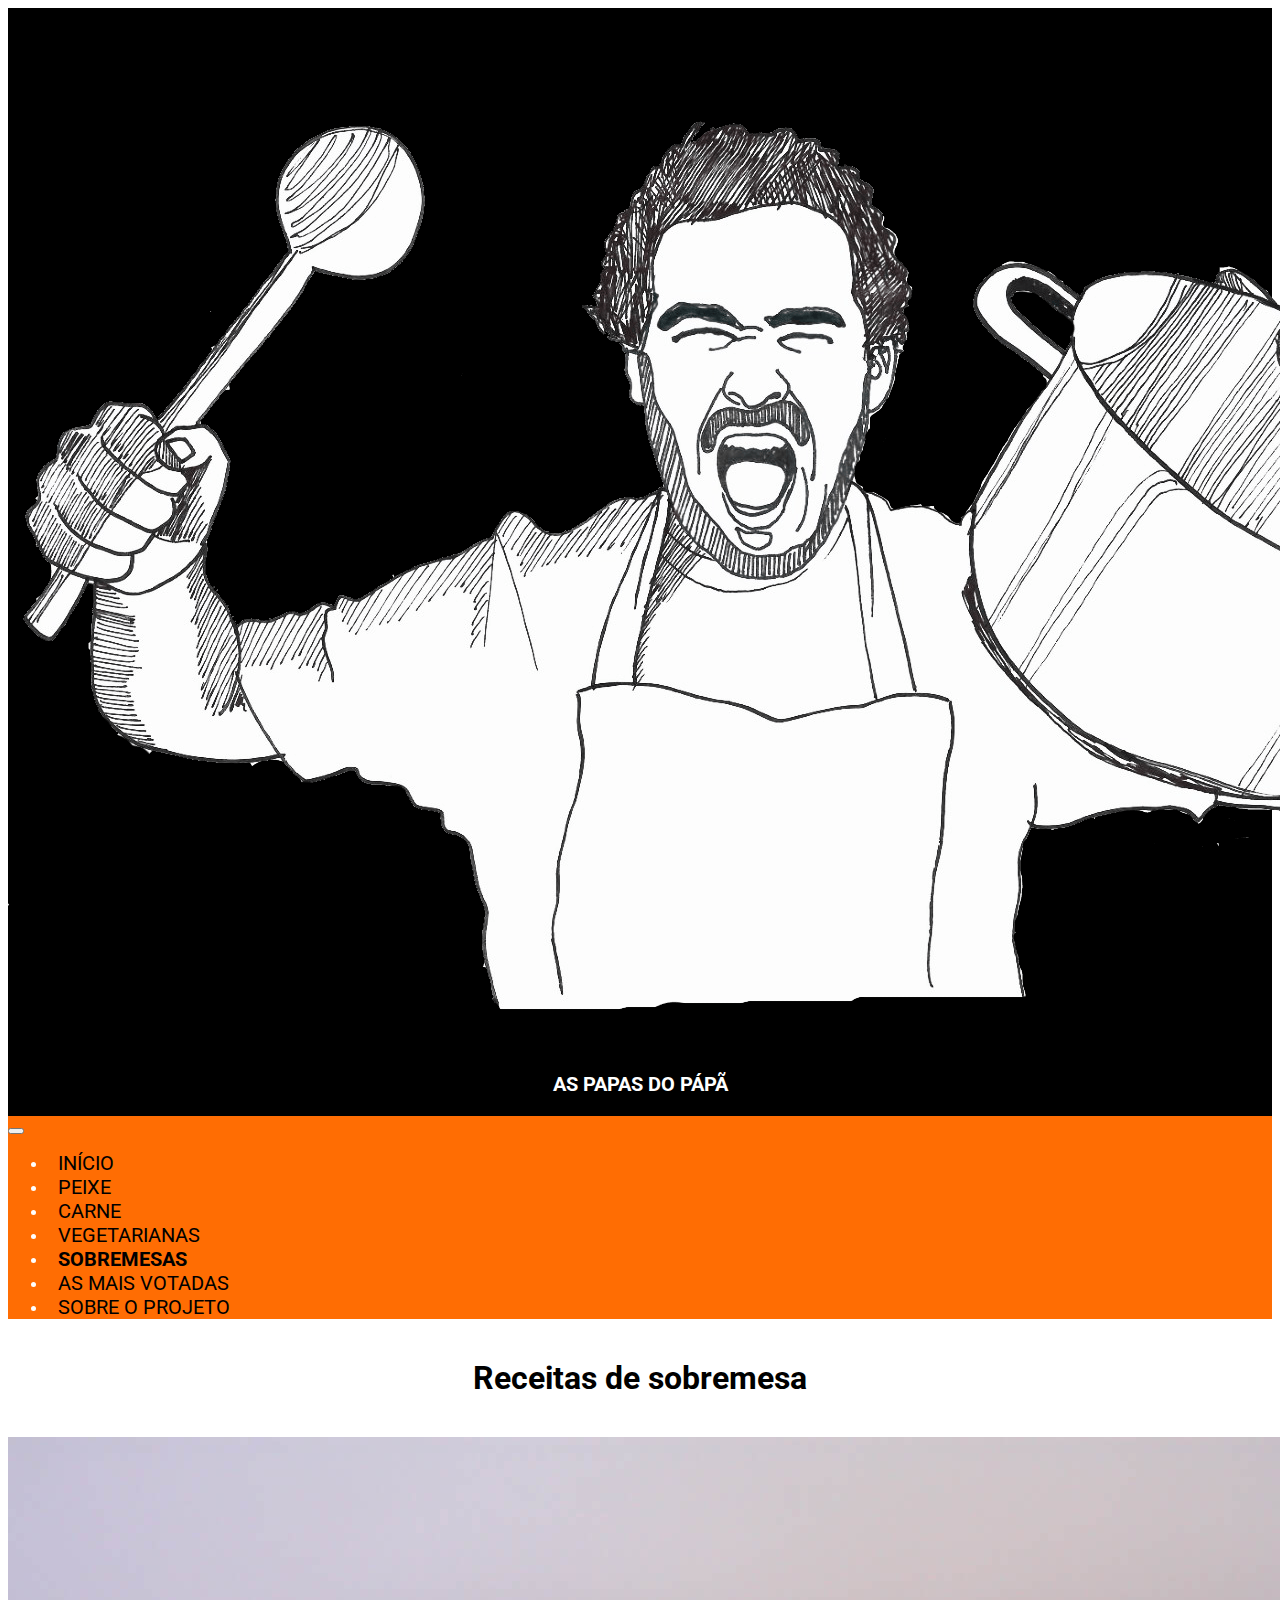
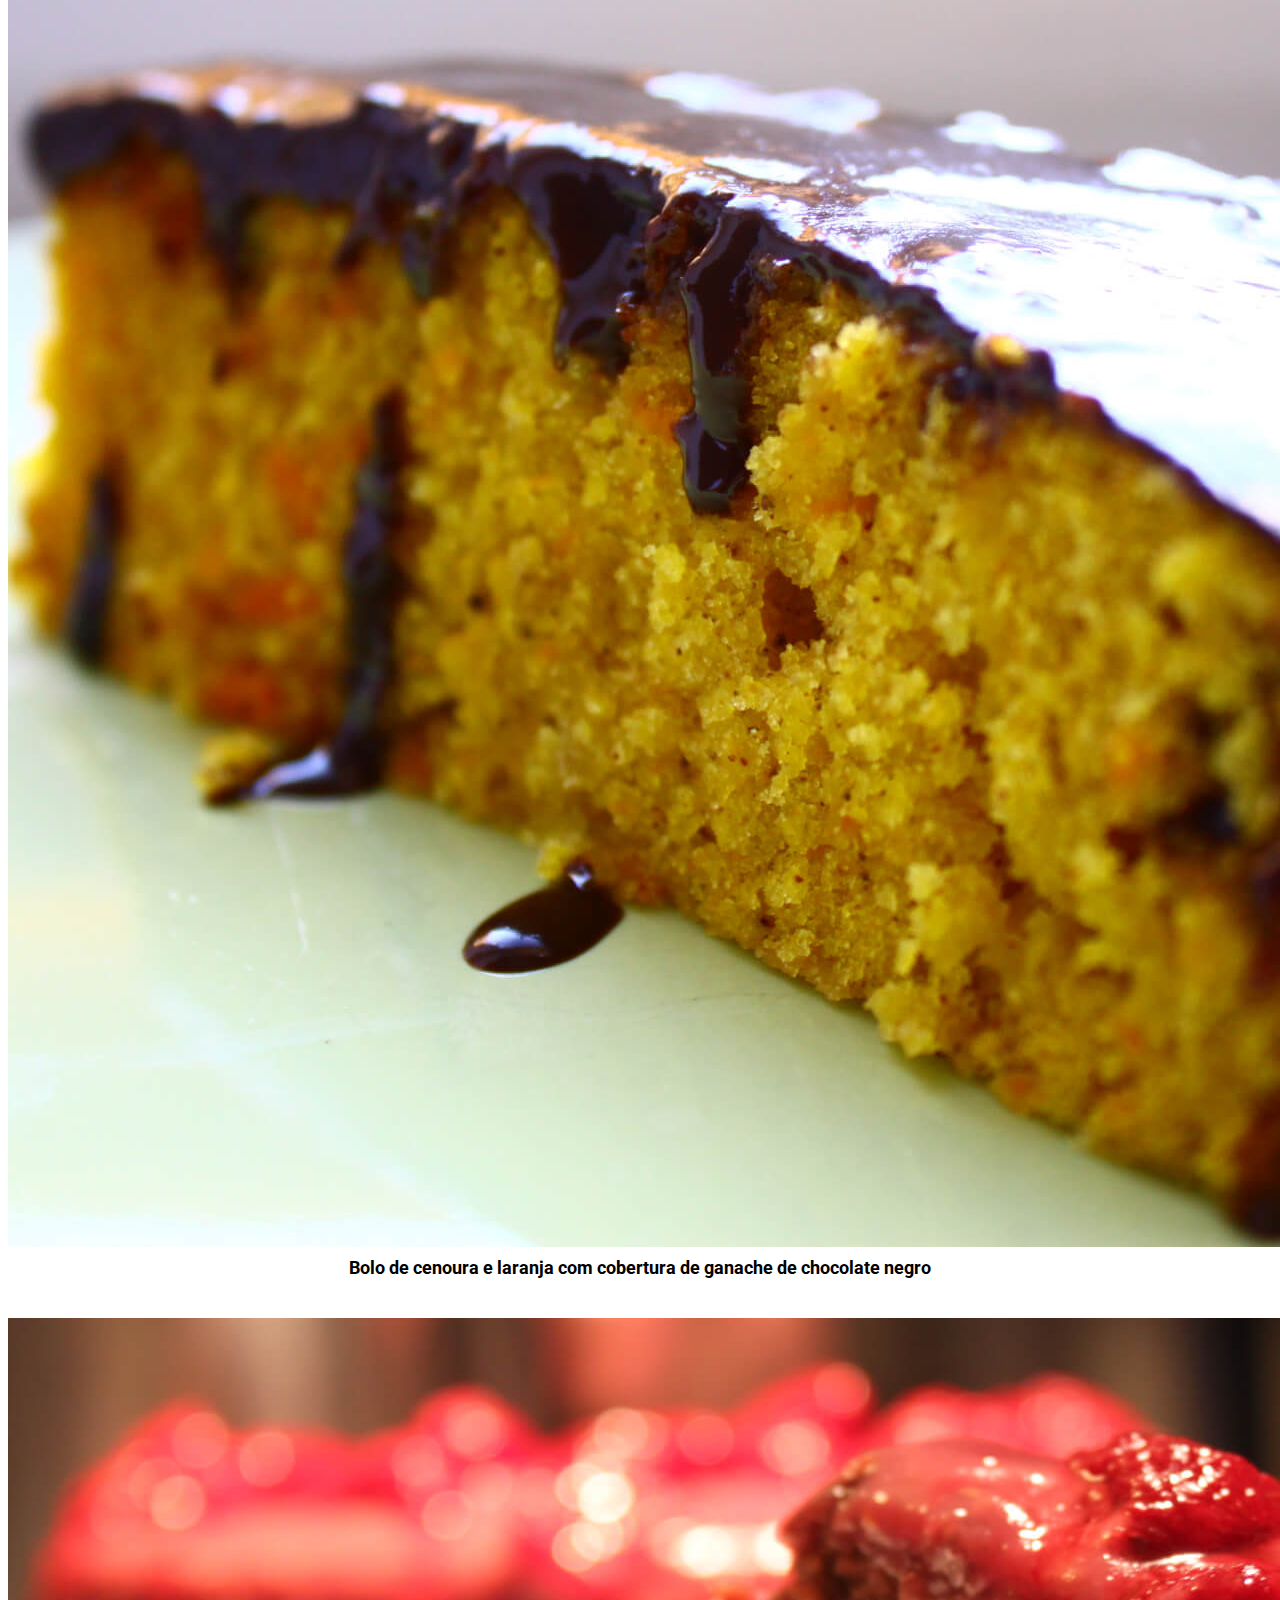
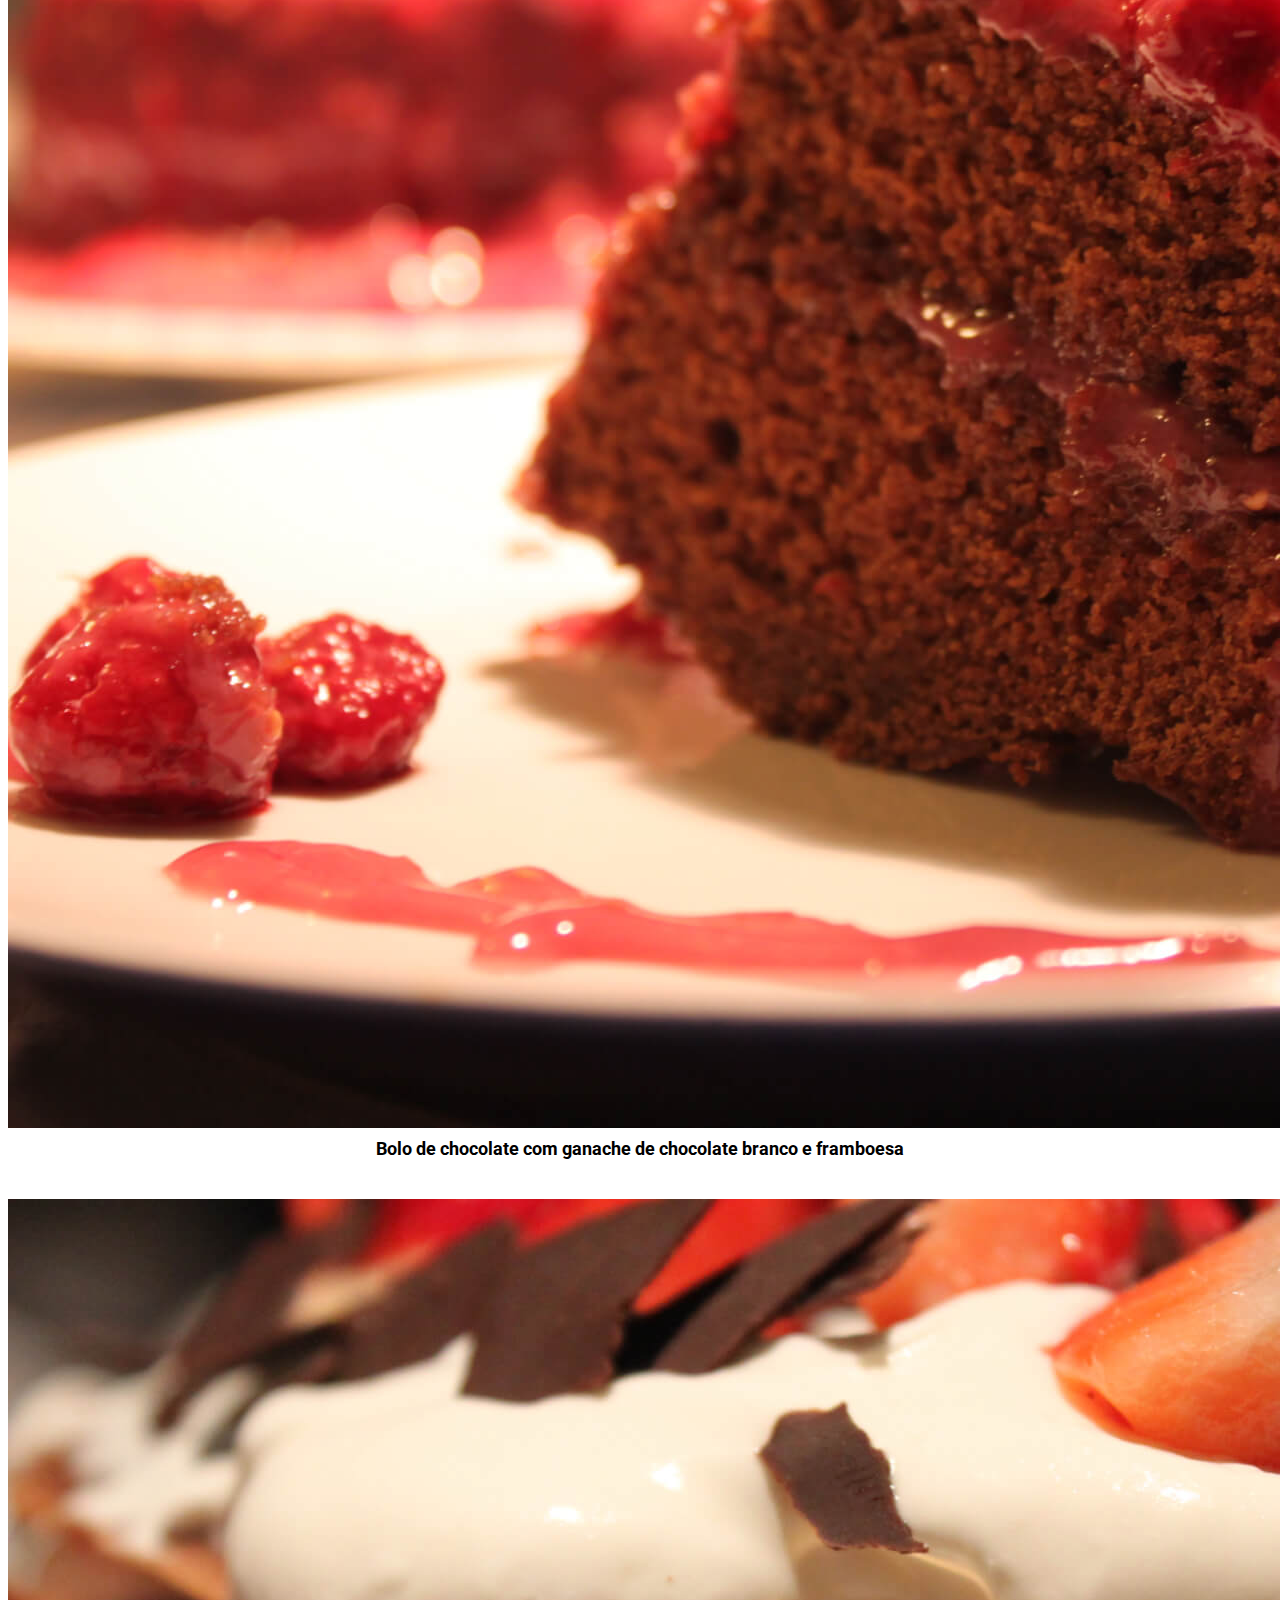
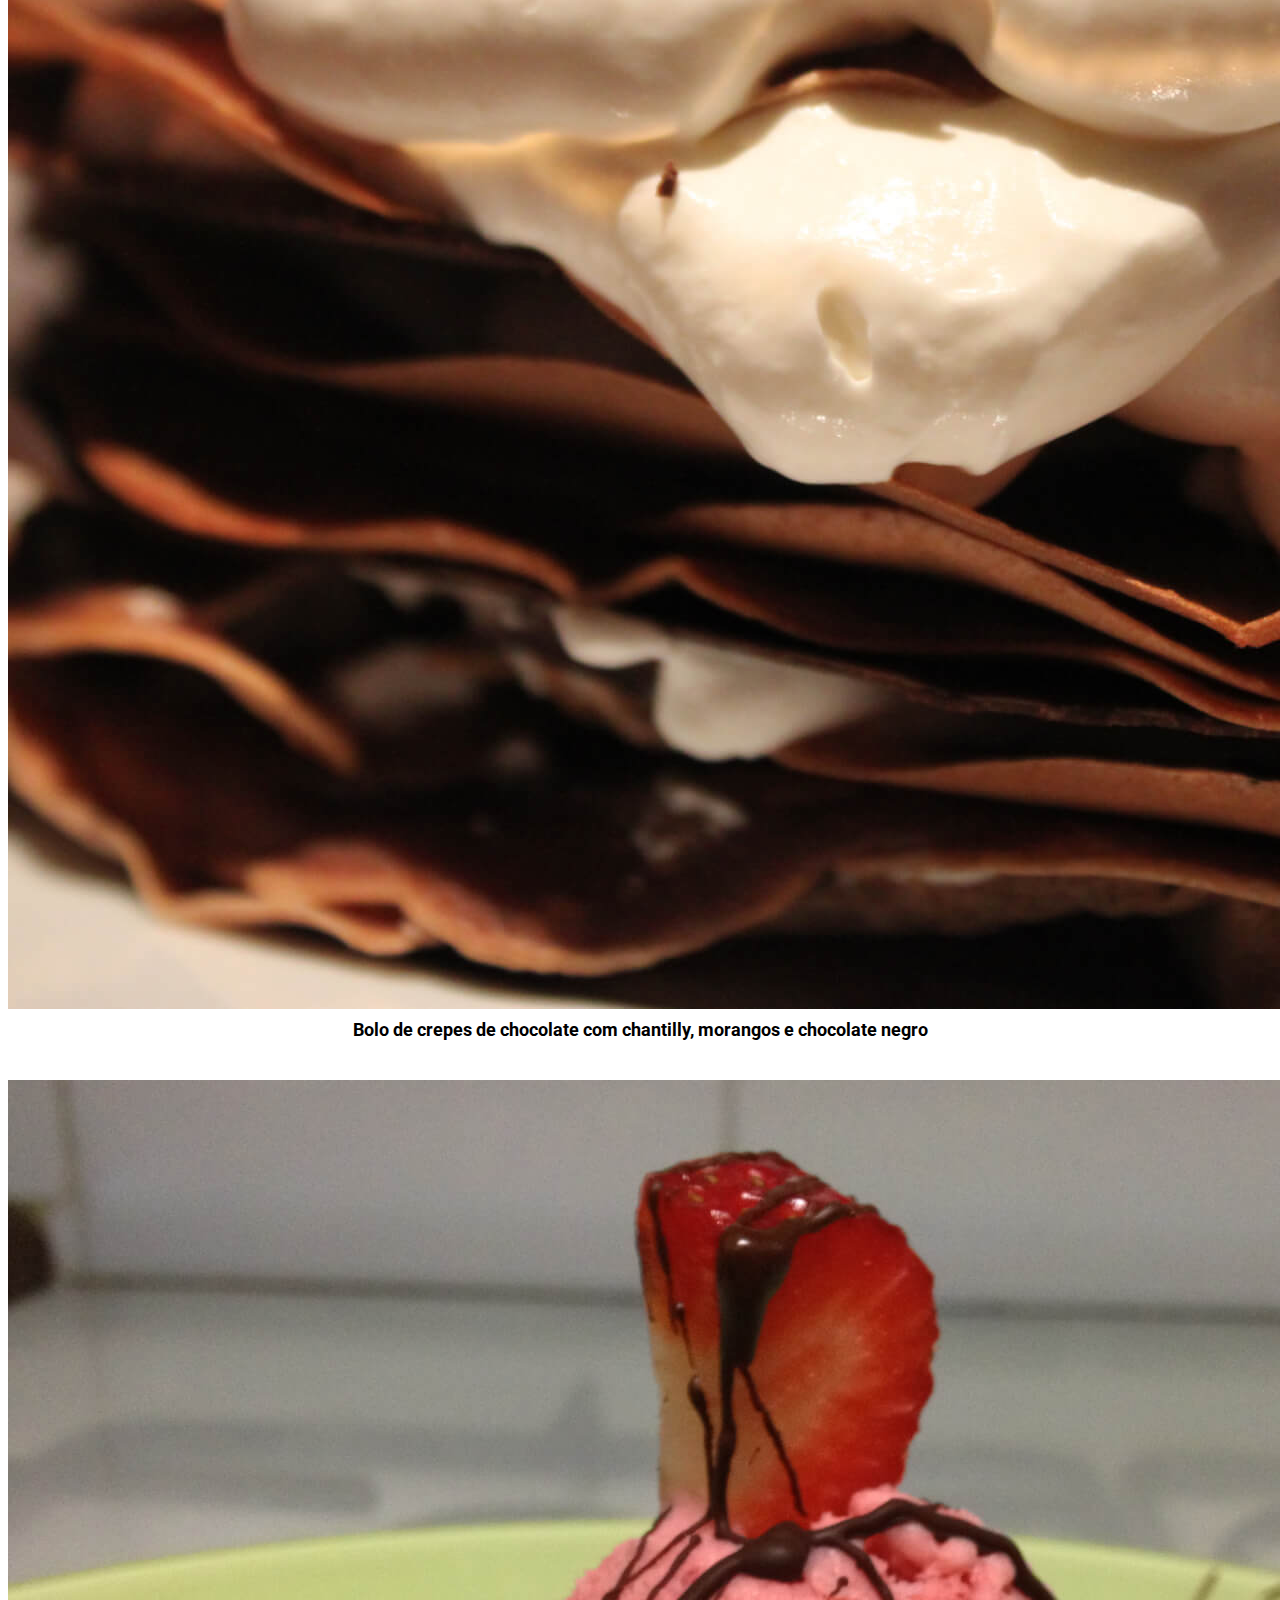
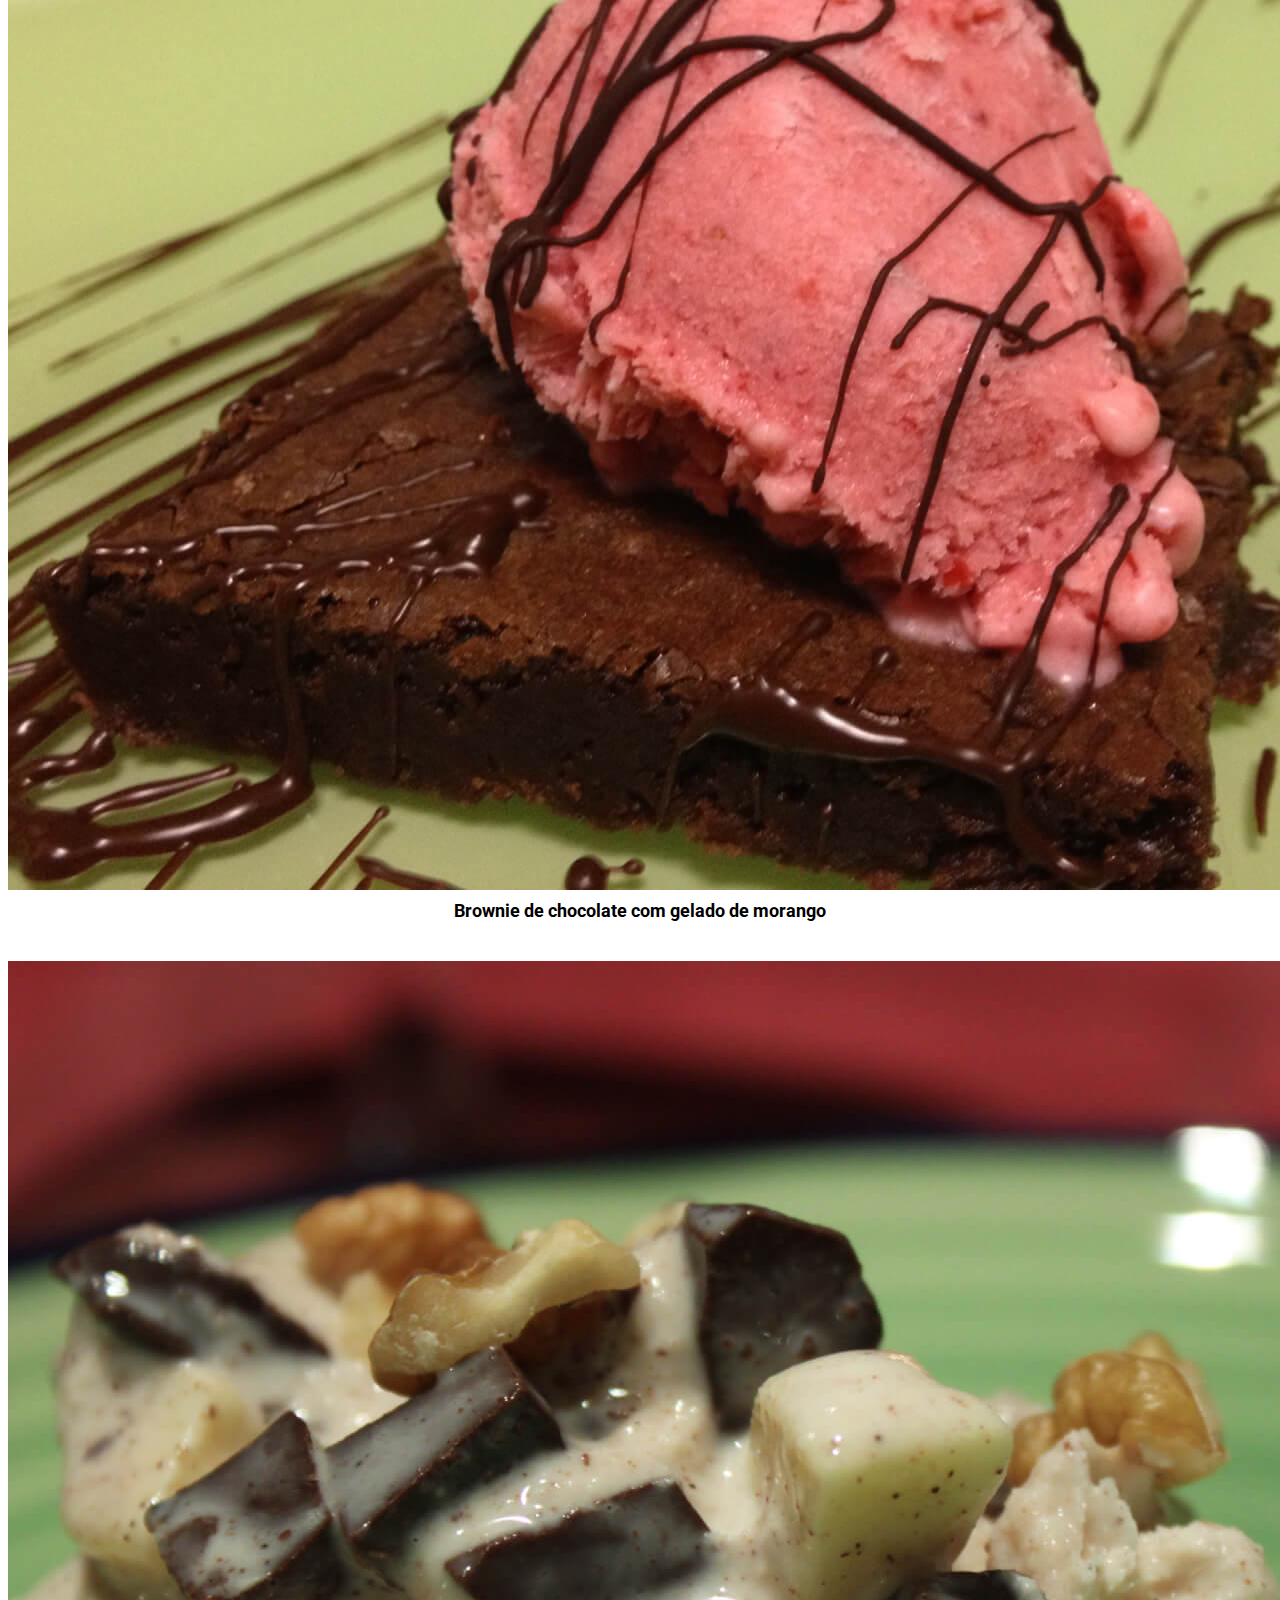
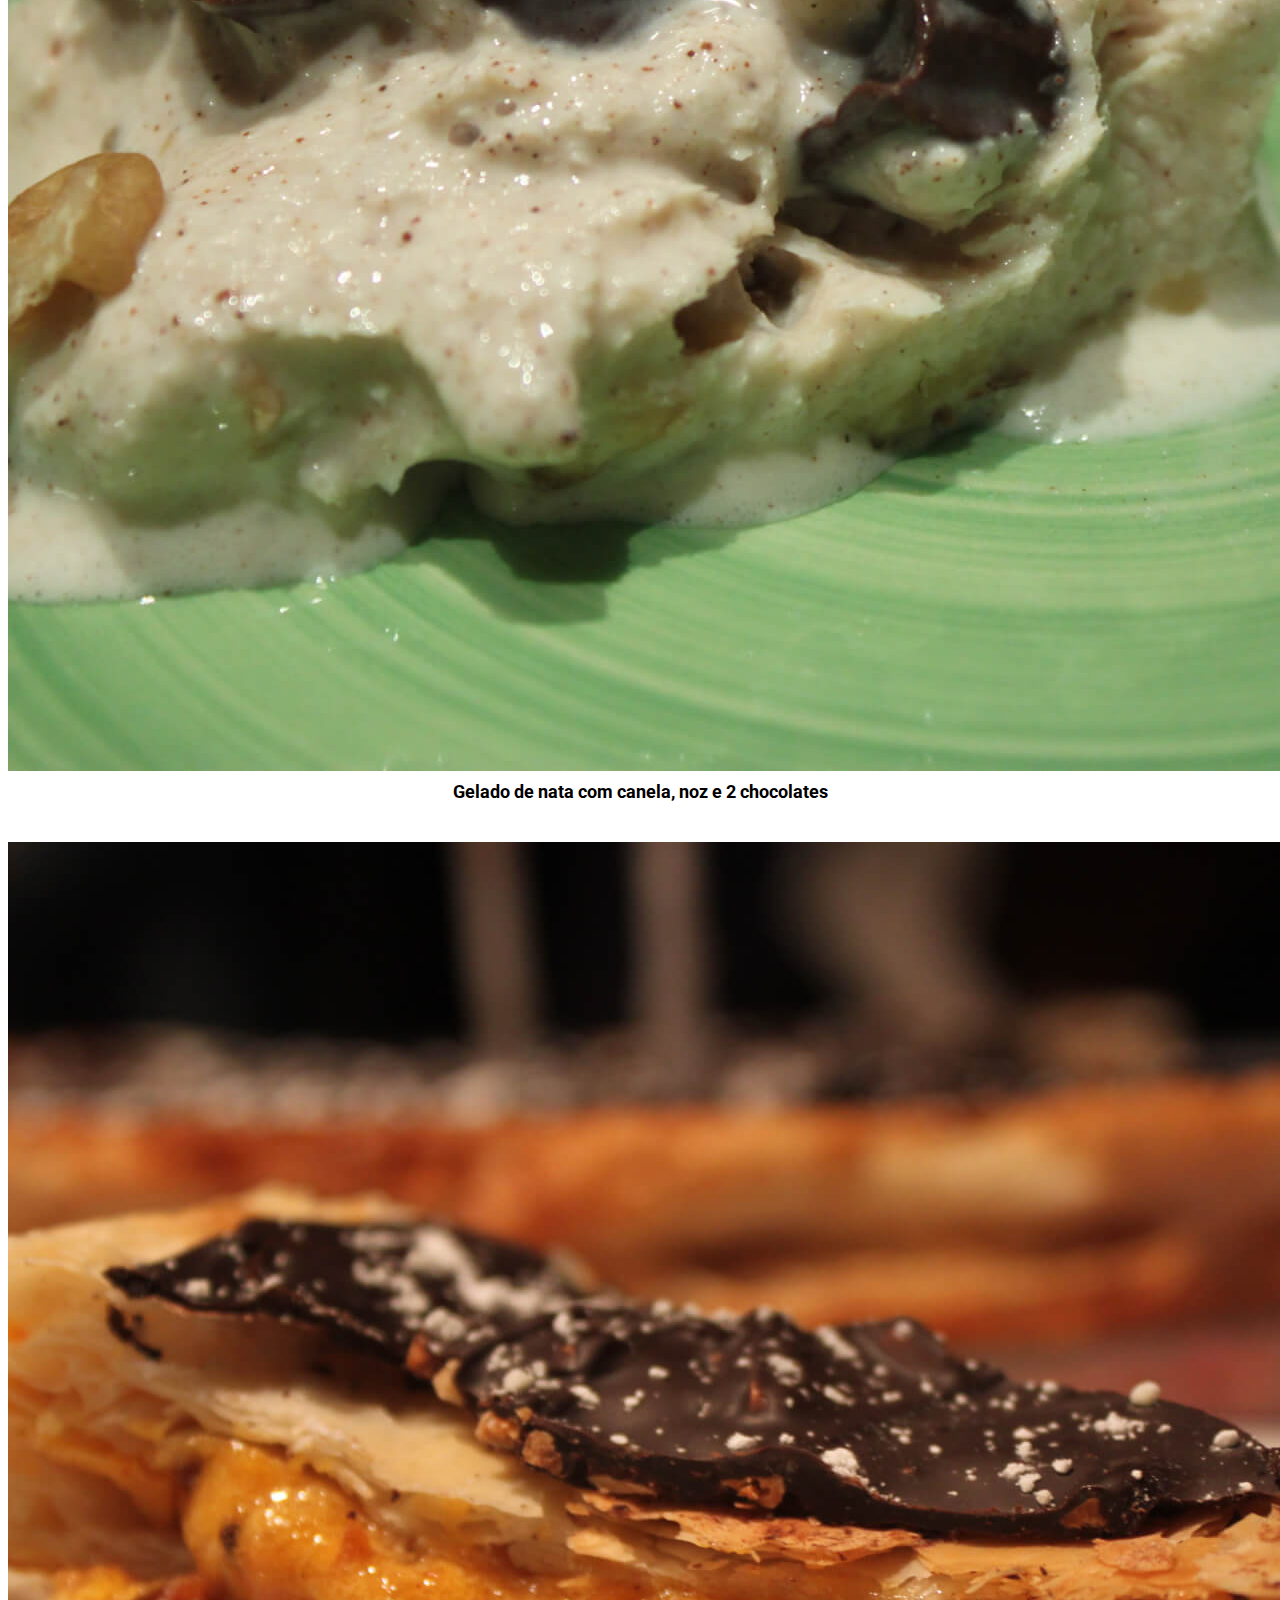
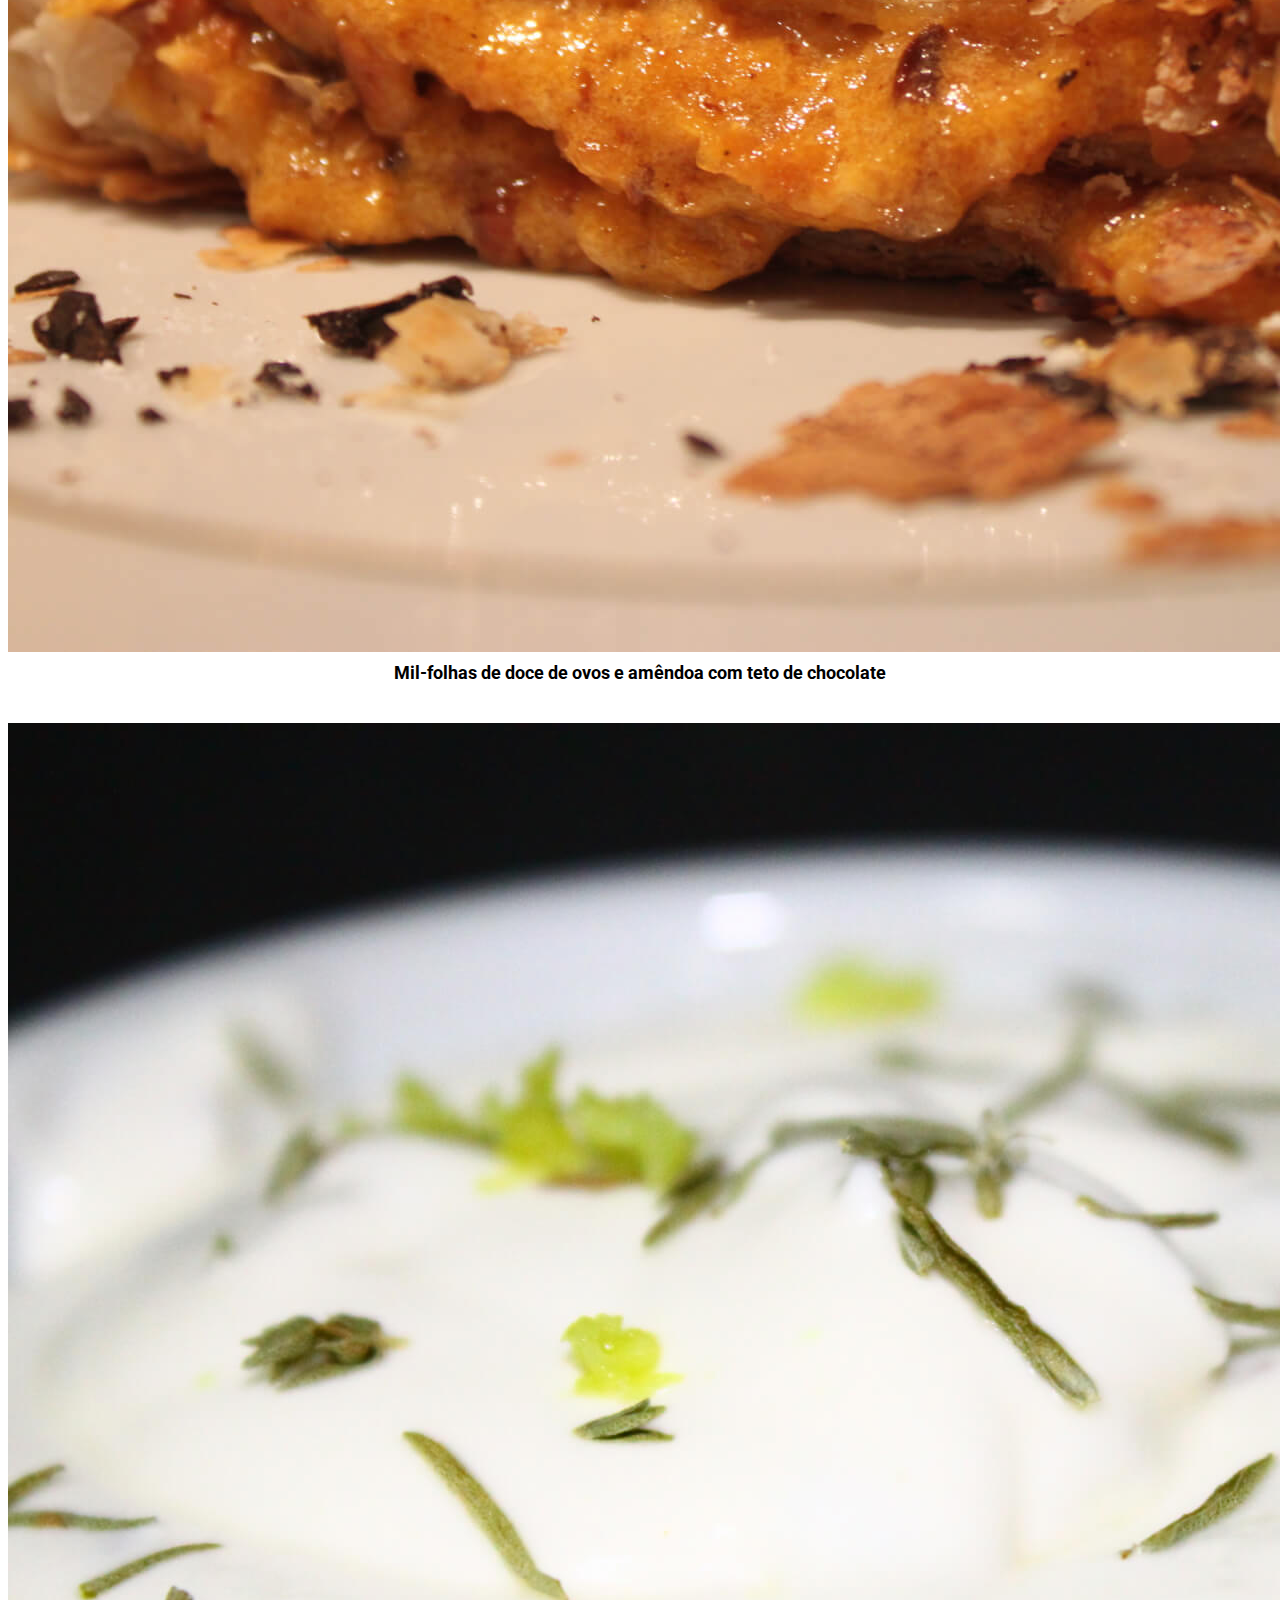
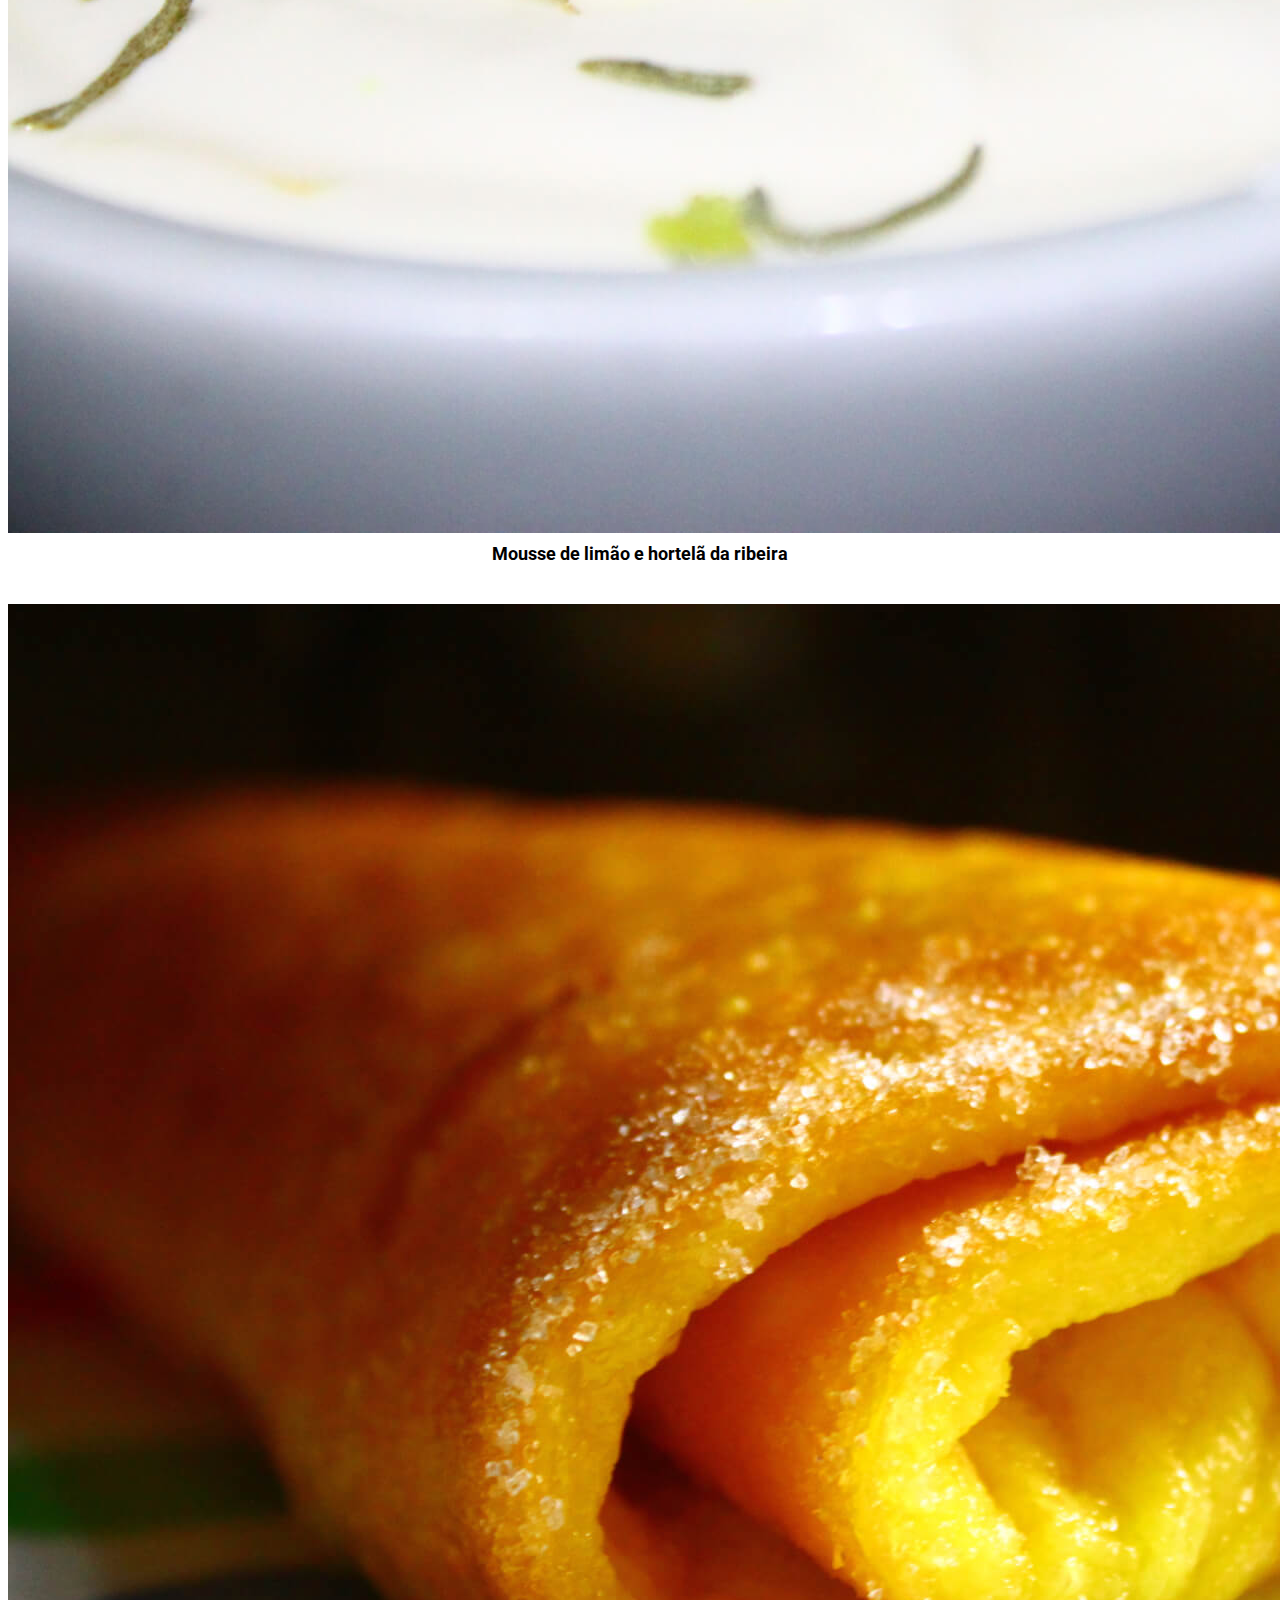
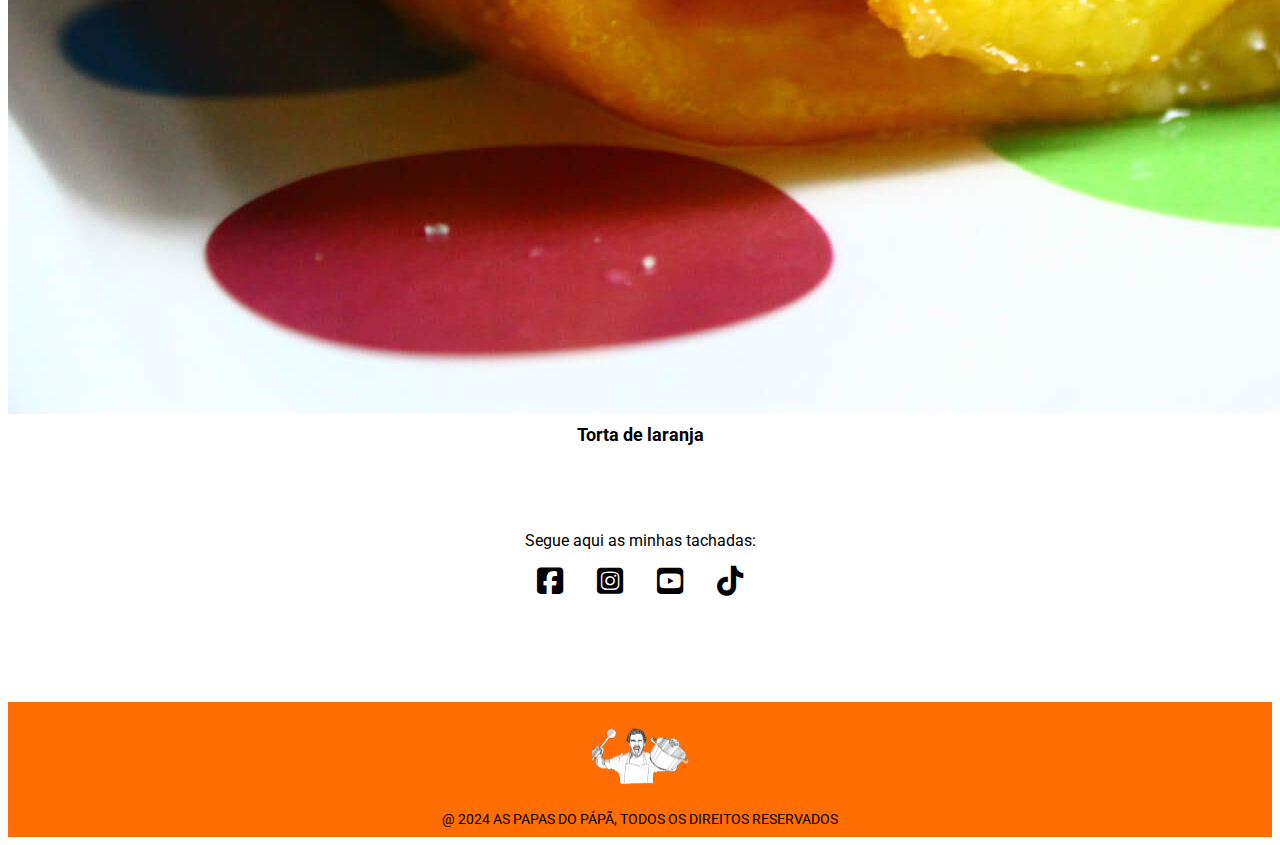
<file: listagem4.html>
<!-- Framework Bootstrap
https://getbootstrap.com/docs/5.3/getting-started/introduction/#quick-start
-->
<!doctype html>
<html lang="en">
  <head>
    <meta charset="utf-8">
    <meta name="viewport" content="width=device-width, initial-scale=1">
    <!-- Muito importante o nome da página -->
    <title>As papas do Pápã</title>
    <link href="https://cdn.jsdelivr.net/npm/bootstrap@5.3.2/dist/css/bootstrap.min.css" rel="stylesheet" integrity="sha384-T3c6CoIi6uLrA9TneNEoa7RxnatzjcDSCmG1MXxSR1GAsXEV/Dwwykc2MPK8M2HN" crossorigin="anonymous">
    <link rel="stylesheet" href="https://cdnjs.cloudflare.com/ajax/libs/font-awesome/6.5.1/css/all.min.css">
    <!-- Inclusão de tipografia Google 
    https://fonts.google.com/specimen/Roboto -->
    <link rel="preconnect" href="https://fonts.googleapis.com">
    <link rel="preconnect" href="https://fonts.gstatic.com" crossorigin>
    <link href="https://fonts.googleapis.com/css2?family=Roboto:wght@300&display=swap" rel="stylesheet">
    <!-- Incluir o ficheiro externo de CSS -->
    <link rel="stylesheet" href="style.css">

    <!-- Meta Tags Generated with https://metatags.io -->
   <!-- Primary Meta Tags -->
   <title>As papas do Pápã - Pratos simples que te vão fazer parecer um autêntico chef </title>
   <meta name="title" content="As papas do Pápã - Pratos simples que te vão fazer parecer um autêntico chef " />
   <meta name="description" content="Se gostas de cozinhar mas achas que não tens jeito, lança-te nestas receitas e farás a diferença!" />
   <!-- Open Graph / Facebook -->
   <meta property="og:type" content="website" />
   <meta property="og:url" content="https://aspapasdopapa.github.io/aspapasdopapa/" />
   <meta property="og:title" content="As papas do Pápã - Pratos simples que te vão fazer parecer um autêntico chef " />
   <meta property="og:description" content="Se gostas de cozinhar mas achas que não tens jeito, lança-te nestas receitas e farás a diferença!" />
   <meta property="og:image" content="https://metatags.io/images/meta-tags.png" />
   <!-- Twitter -->
   <meta property="twitter:card" content="summary_large_image" />
   <meta property="twitter:url" content="https://aspapasdopapa.github.io/aspapasdopapa/" />
   <meta property="twitter:title" content="As papas do Pápã - Pratos simples que te vão fazer parecer um autêntico chef " />
   <meta property="twitter:description" content="Se gostas de cozinhar mas achas que não tens jeito, lança-te nestas receitas e farás a diferença!" />
   <meta property="twitter:image" content="https://metatags.io/images/meta-tags.png" />

  </head>
  <body>

<!-- Regra geral, o website tem 1 contentor -->
<div class="container">

         <!-- ÁREA "Menu" --> 
         <!-- criada a classe "header" para manipular os estilos do cabeçalho -->    
         <div class="row header">
          <div class="col-md-2 offset-md-5">
              <a href="index.html">
                  <img src="images/Image43.png" alt="Um rapaz a gritar com um tacho numa mão e uma colher de pau na outra" class="img-fluid logo">
              </a>   
              <p class="titulo-logo">As papas do Pápã</p> 
          </div>
        
       <!-- criada a classe "menu" para manipular os estilos do cabeçalho -->    
       <div class="col-md-12 menu">
              <nav class="navbar navbar-expand-lg">
                  <div class="container-fluid">
                    <button class="navbar-toggler" type="button" data-bs-toggle="collapse" data-bs-target="#navbarNav" aria-controls="navbarNav" aria-expanded="false" aria-label="Toggle navigation">
                      <span class="navbar-toggler-icon"></span>
                    </button>
                    <div class="collapse navbar-collapse justify-content-center" id="navbarNav">
                      <ul class="navbar-nav">


                          <li class="nav-item">
                              <a class="nav-link" href="index.html">Início</a>
                            </li>
                            <li class="nav-item">
                              <a class="nav-link" href="listagem1.html">Peixe</a>
                            </li>
                            <li class="nav-item">
                              <a class="nav-link" href="listagem2.html">Carne</a>
                            </li>
                            <li class="nav-item">
                              <a class="nav-link" href="listagem3.html">Vegetarianas</a>
                            </li>
                            <li class="nav-item">
                              <a class="nav-link active" href="listagem4.html">Sobremesas</a>
                            </li>
                            <li class="nav-item">
                              <a class="nav-link" href="index.html">As mais votadas</a>
                            </li>
                            <li class="nav-item">
                              <a class="nav-link" href="index.html">Sobre o projeto</a>
                            </li>
                      </ul>
                    </div>
                  </div>
                </nav>
          </div>
      </div><!-- Fim de área "Menu" -->

 <!-- ÁREA "Receitas de sobremesa" -->
 <div class="row receitas-sobremesa">
  <div class="col-md-8 offset-md-2">
      <h1>Receitas de sobremesa</h1>
  </div>
  <div class="col-md-3">
      <a href="detalhe2.html"><img src="images/Image23.jpg" alt="Um prato redondo verde com uma fatia triangular de bolo de cenoura coberta com uma calda de chocolate negro" class="img-fluid"></a>
      <h2><a href="detalhe2.html">Bolo de cenoura e laranja com cobertura de ganache de chocolate negro</a></h2>
  </div>
  <div class="col-md-3">
      <a href="detalhe1.html"><img src="images/Image24.jpg" alt="Um prato redondo branco com uma fatia de bolo de chocolate coberta com uma calda rosa" class="img-fluid"></a>
      <h2><a href="detalhe1.html">Bolo de chocolate com ganache de chocolate branco e framboesa</a></h2>
  </div>
  <div class="col-md-3">
      <a href="detalhe2.html"><img src="images/Image25.jpg" alt="Um prato branco com crepes finos de chocolate empilhados com chantilly e cobertos de pedaços de morangos e lascas de chocolate negro" class="img-fluid"></a>
      <h2><a href="detalhe2.html">Bolo de crepes de chocolate com chantilly, morangos e chocolate negro</a></h2>
  </div>
  <div class="col-md-3">
      <a href="detalhe1.html"><img src="images/Image26.jpg" alt="Um prato redondo verde com um quadrado de brownie de chocolate coberto por uma bola de gelado de morango com um pedaço de morango no topo e topping de chocolate" class="img-fluid"></a>
      <h2><a href="detalhe1.html">Brownie de chocolate com gelado de morango</a></h2>
  </div>
  <div class="col-md-3">
      <a href="detalhe2.html"><img src="images/Image27.jpg" alt="Um prato redondo verde com uma bola de gelado de nata e canela envolto em pedaços de chocolate branco, chocolate negro e noz" class="img-fluid"></a>
      <h2><a href="detalhe2.html">Gelado de nata com canela, noz e 2 chocolates</a></h2>
  </div>
  <div class="col-md-3">
      <a href="detalhe1.html"><img src="images/Image28.jpg" alt="Um prato redondo branco com uma fatia triangular de massa folhada, recheada de doce de ovos com amêndoa, coberta por um teto de chocolate negro" class="img-fluid"></a>
      <h2><a href="detalhe1.html">Mil-folhas de doce de ovos e amêndoa com teto de chocolate</a></h2>
  </div>
  <div class="col-md-3">
      <a href="detalhe2.html"><img src="images/Image29.jpg" alt="Uma taça branca com uma mousse branca coberta com raspas de limão" class="img-fluid"></a>
      <h2><a href="detalhe2.html">Mousse de limão e hortelã da ribeira</a></h2>
  </div>
  <div class="col-md-3">
      <a href="detalhe1.html"><img src="images/Image30.jpg" alt="Um prato colorido com um rolo comprido de torta de laranja" class="img-fluid"></a>
      <h2><a href="detalhe1.html">Torta de laranja</a></h2>
  </div>
</div><!-- Fim de área "Receitas de sobremesa" -->

        <!-- ÁREA "Rodapé" -->
        <div class="row">
          <div class="col-md-12 pre-footer social">
            <p>Segue aqui as minhas tachadas:</p>
            <ul>
              <li><a href="https://www.facebook.com"><i class="fa-brands fa-square-facebook"></i></a> </li> 
              <li><a href="https://www.instagram.com"><i class="fa-brands fa-square-instagram"></i></a> </li>
              <li><a href="https://www.youtube.com"><i class="fa-brands fa-square-youtube"></i></a> </li>
              <li><a href="https://www.tiktok.com"><i class="fa-brands fa-tiktok"></i></a> </li>
            </ul>
          </div>
          <div class="col-md-6 pre-footer">
          
          </div>
            <div class="col-md-12 logo-footer">
            <a href="index.html">
              <img src="images/Image43.png" alt="Um rapaz a gritar com um tacho numa mão e uma colher de pau na outra" class="img-fluid">
            </a>
          </div>
          <div class="col-md-12 footer">
              <a href="#">@ 2024 AS PAPAS DO PÁPÃ, TODOS OS DIREITOS RESERVADOS</a>
            </ul>
          </div>
        </div><!-- Fim de área "Rodapé" -->


    </div><!-- fim de contentor -->
    <!-- Não escrever nada após esta linha -->


    <script src="https://cdn.jsdelivr.net/npm/bootstrap@5.3.2/dist/js/bootstrap.bundle.min.js" integrity="sha384-C6RzsynM9kWDrMNeT87bh95OGNyZPhcTNXj1NW7RuBCsyN/o0jlpcV8Qyq46cDfL" crossorigin="anonymous"></script>
  </body>
</html>
</file>
<file: style.css>
/*retirar bullets das listas*/

.header {
    background-color: black; /* Os códigos de cor hexadecimal devem ser antecedidos de um cardinal */
    color: white;
}

.menu{
    background-color: #FF6D03; /* Os códigos de cor hexadecimal devem ser antecedidos de um cardinal */
}

.logo {
    margin-top: 10px; /* Aplica margem superior no logo para que se afaste dos limites superiores do cabeçalho */
}


.pre-footer {
    padding: 30px;
}

.pre-footer a {
    color: black;
    margin: 10px;
}

.pre-footer a:hover {
    color: #FF6D03;
}

.logo-footer, .footer { /* aplicar o mesmo conjunto de instruções CSS em duas classes HTML diferentes */
    background-color: #FF6D03;
    text-align: center;
}
.logo-footer img {
    max-width: 100px; /* imposição de uma largura máxima para a imagem (apenas pode reduzir para além deste valor, nunca aumentar) */
    margin: 20px;
}
.footer {
    padding-bottom: 10px;
    font-size: 14px;
}
.footer a:hover {
    color: #FFFFFF;
}


.cabecalho h1{
    text-align: center; /*alinhar o texto ao centro*/
    text-transform: uppercase; /*Transformar o texto em maiúsculas*/
}


.navbar .navbar-nav .nav-item .nav-link {
color: black;
text-transform: uppercase;
margin-left: 10px;
margin-right: 10px;
font-size: 20px;
}

a {  
    color: black;
    text-decoration: none; /*retirar sublinhado*/
}

a:hover {
    color: #FF6D03; /*sempre que alguém passar com o cursor em cima do texto aparece esta cor*/
}

html {
    font-family: 'Roboto', sans-serif; /*coloca o texto de todo o site neste estilo de letra*/
}


.social ul {
    list-style: none; /* retira os bullets das listas */
    padding-left: 0px; /* retira o padding que existe por omissão das listas */
}
.social li {
    display: inline; /* coloca as listas em linha */
}
.social i { /* Margens e ícones das redes sociais*/
    font-size: 30px;
    margin-left: 5px;
    margin-right: 5px;
}

/* a classe social engloba todo o bloco das redes */
.social {
    text-align: center; /* centra todo o conteúdo que está na class "social" */
    margin-top: 40px; /* afasta-se do topo */
}

.titulo-logo {
    text-align: center;
    margin-top: 5px;
    font-size: 20px;
    font-weight: bold; /* texto a bold */
    text-transform: uppercase; /* texto em maiúsculas */
}

.active {
    font-weight: bold;
}

.linha {
    text-align: center;
    margin-top: 40px;
    margin-bottom: 40px;
}
.linha hr {
    width: 300px;
    margin: 0px auto; /* para centrar o HR: margem automática */
    border-color: #FF6D03; /* aplicar cor na linha (HR) deve ser feito com "border" n*/
    border-width: 2px; /* indicar a espessura do traço */
}

.receitas-peixe {
    text-align: center;
    margin-top: 40px;
}

.receitas-peixe h1{
    margin-bottom: 40px;
}

.receitas-peixe h2 {
    font-size: 18px;
    margin-bottom: 40px;
    margin-top: 6px;
}

.receitas-carne {
    text-align: center;
    margin-top: 40px;
}

.receitas-carne h1{
    margin-bottom: 40px;
}

.receitas-carne h2 {
    font-size: 18px;
    margin-bottom: 40px;
    margin-top: 6px;
}

.receitas-vegetarianas {
    text-align: center;
    margin-top: 40px;
}

.receitas-vegetarianas h1{
    margin-bottom: 40px;
}

.receitas-vegetarianas h2 {
    font-size: 18px;
    margin-bottom: 40px;
    margin-top: 6px;
}

.receitas-sobremesa {
    text-align: center;
    margin-top: 40px;
}

.receitas-sobremesa h1{
    margin-bottom: 40px;
}

.receitas-sobremesa h2 {
    font-size: 18px;
    margin-bottom: 40px;
    margin-top: 6px;
}

.votadas {
    text-align: center;
}

.votadas h1{
    margin-bottom: 40px;
}

.votadas h2 {
    font-size: 18px;
    margin-bottom: 40px;
    margin-top: 6px;
}

h3 {
    font-size: 20px; /* dimensão do tipo de letra */
    margin-top: 20px; /* margem ao topo */
    margin-bottom: 20px; /* margem inferior*/
    line-height: 140%; /* Entrelinha com valor 140% maior do que a dimensão do tipo de letra definido acima */
}

.crepes h2 {
    font-size: 25px;
    margin-top: 20px;
}

.doce{
    margin-top: 40px;
    margin-bottom: 40px;
    text-align: center;
}

.açorda{
    margin-top: 40px;
    margin-bottom: 40px;
    text-align: center;
}

.tradicional h2{
    font-size: 25px;
    margin-top: 20px;
}

.ideias h1{
    margin-bottom: 40px;
    text-align: center;
}

.descobrir {
    margin-top: 40px;
    text-align: center;
}
</file>
